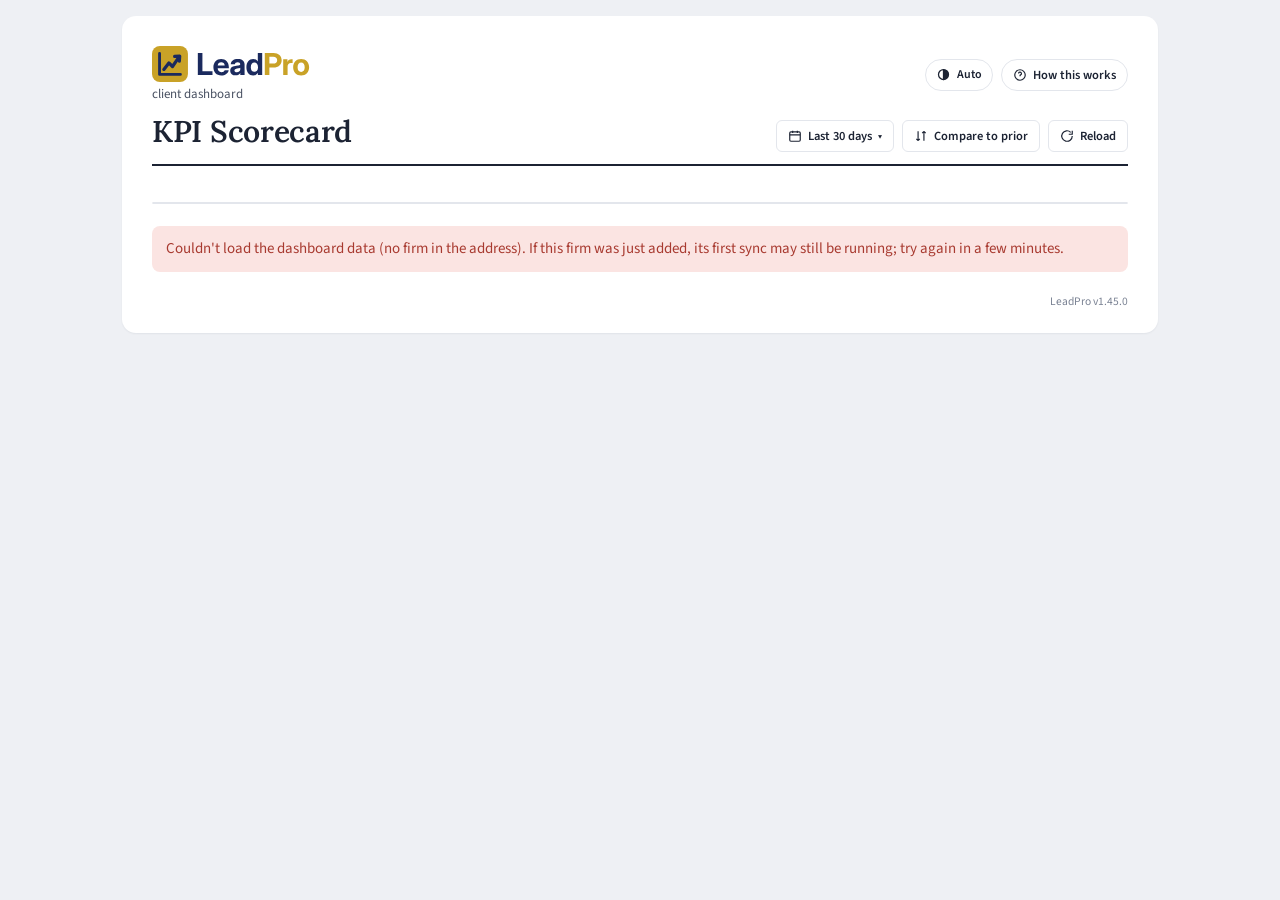
<file: firms/_template/index.html>
<!doctype html>
<html lang="en">
<head>
<meta charset="utf-8">
<meta name="viewport" content="width=device-width, initial-scale=1">
<meta name="robots" content="noindex, nofollow">
<title>KPI Scorecard</title>
</head>
<body>
<!-- Firm stub: loads the shared dashboard (app/dashboard.html) into this page. The dashboard
     reads this firm's slug from the URL path and loads ./config.json and ./data/kpis.json from here. -->
<p id="stubMsg" style="font:14px system-ui,sans-serif;color:#666;padding:24px">Loading…</p>
<script>
fetch('../../app/dashboard.html', { cache: 'no-store' })
  .then(r => { if (!r.ok) throw new Error('HTTP ' + r.status); return r.text(); })
  .then(html => { document.open(); document.write(html); document.close(); })
  .catch(e => { document.getElementById('stubMsg').textContent = 'Could not load the dashboard (' + e.message + '). Please refresh.'; });
</script>
</body>
</html>
</file>
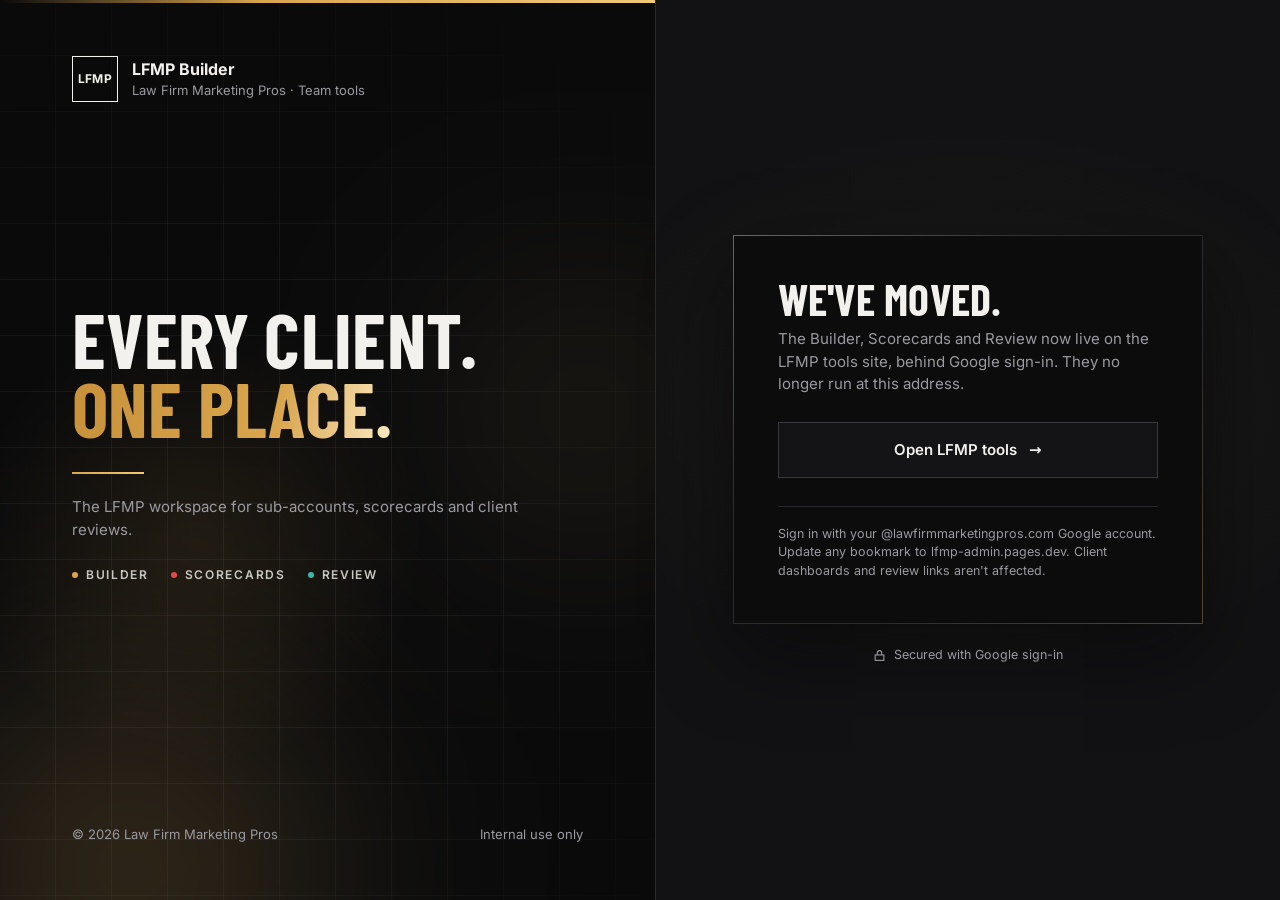
<file: admin/moved.html>
<!doctype html>
<html lang="en" data-theme="dark">
<head>
<meta charset="utf-8">
<meta name="viewport" content="width=device-width, initial-scale=1, viewport-fit=cover">
<meta name="robots" content="noindex, nofollow">
<meta name="referrer" content="no-referrer">
<meta name="color-scheme" content="dark">
<title>Moved · LFMP tools</title>
<!-- "Moved" page for the old public addresses of the team tools (dashboard.lawfirmmarketingpros.com /
     peejayedz.github.io: the Builder page, /leadpro-kpi/admin/, /automation-review/admin/). The tools now run only on
     https://lfmp-admin.pages.dev behind Google sign-in. Same screen as the sign-in page (Option C refined; CSS identical
     to admin-site/signin.html). Byte-identical copies: builder admin-site/moved.html (source),
     ghl-subaccount-builder-page/index.html, leadpro-kpi/admin/moved.html, automation-review/admin/moved.html.
     Needs lfmp-ui.css + fonts/ next to it. No external requests. -->
<link rel="icon" href="data:image/svg+xml,%3Csvg xmlns='http://www.w3.org/2000/svg' viewBox='0 0 32 32'%3E%3Crect width='32' height='32' fill='%230b0b0c'/%3E%3Crect x='3' y='3' width='26' height='26' fill='none' stroke='%23d9a64e' stroke-width='2'/%3E%3Cpath d='M16 10v12M10 16h12' stroke='%23d9a64e' stroke-width='3'/%3E%3C/svg%3E">
<link rel="preload" href="fonts/barlow-condensed-700.woff2" as="font" type="font/woff2" crossorigin>
<link rel="preload" href="fonts/inter-latin-var.woff2" as="font" type="font/woff2" crossorigin>
<link rel="stylesheet" href="lfmp-ui.css">
<style>
/* ===== LFMP sign-in screen, Option C refined (shared by signin.html + moved.html) ===== */
.sg{--sg-gold:var(--acc);--sg-gold2:#f0c878;--sg-side:#0a0a0b;--sg-card:#0c0c0d;--sg-btn:#141416;--sg-btn-line:#3a3a3e;--sg-tools:#c9c7c2;
  --sg-red:#e5484d;--sg-teal:#3fb6b0;--sg-green:var(--green);
  min-height:100vh;min-height:100dvh;display:grid;grid-template-columns:1.05fr 1fr;background:var(--bg);color:var(--ink);font:15px/1.5 var(--b)}
.sg *,.sg *::before,.sg *::after{box-sizing:border-box}
/* left panel */
.sg-lp{position:relative;overflow:hidden;padding:56px 72px;display:flex;flex-direction:column;border-right:1px solid var(--line);background:var(--sg-side);isolation:isolate;min-width:0}
.sg-band{position:absolute;top:0;left:0;right:0;height:3px;z-index:3;background:linear-gradient(90deg,transparent,var(--sg-gold) 20%,var(--sg-gold2) 50%,var(--sg-gold) 80%,transparent);background-size:200% 100%;animation:sg-sheen 24s linear infinite}
@keyframes sg-sheen{to{background-position:-200% 0}}
.sg-grid{position:absolute;inset:-1px;z-index:-2;background-image:linear-gradient(rgba(242,241,238,.055) 1px,transparent 1px),linear-gradient(90deg,rgba(242,241,238,.055) 1px,transparent 1px);background-size:56px 56px;
  -webkit-mask-image:radial-gradient(120% 90% at 30% 60%,#000 35%,transparent 80%);mask-image:radial-gradient(120% 90% at 30% 60%,#000 35%,transparent 80%)}
.sg-aur{position:absolute;z-index:-1;border-radius:50%;filter:blur(90px);opacity:.45;mix-blend-mode:screen;pointer-events:none}
.sg-a1{width:620px;height:620px;left:-180px;bottom:-280px;background:radial-gradient(circle,rgba(217,166,78,.55),transparent 65%);animation:sg-d1 18s ease-in-out infinite alternate}
.sg-a2{width:460px;height:460px;right:-160px;top:20%;background:radial-gradient(circle,rgba(240,200,120,.22),transparent 65%);animation:sg-d2 22s ease-in-out infinite alternate}
@keyframes sg-d1{to{transform:translate(160px,-120px) scale(1.15)}}
@keyframes sg-d2{to{transform:translate(-120px,140px) scale(.9)}}
.sg-spot{position:absolute;inset:0;z-index:-1;pointer-events:none;background:radial-gradient(380px circle at var(--mx,30%) var(--my,60%),rgba(217,166,78,.10),transparent 60%)}
.sg-top{display:flex;justify-content:space-between;align-items:center;gap:16px}
.sg-brand{display:flex;align-items:center;gap:14px;min-width:0}
.sg-mark{flex:none;width:46px;height:46px;border:1.5px solid var(--ink);display:flex;align-items:center;justify-content:center;font:700 12px/1 var(--b);letter-spacing:.04em;position:relative;overflow:hidden}
.sg-mark::after{content:"";position:absolute;inset:0;background:linear-gradient(120deg,transparent 30%,rgba(240,200,120,.45) 50%,transparent 70%);transform:translateX(-120%);animation:sg-mk 1.4s 1.2s ease-in-out 1 forwards}
@keyframes sg-mk{to{transform:translateX(120%)}}
.sg-brand b{display:block;font-size:16px;line-height:1.35;white-space:nowrap}
.sg-brand small{display:block;color:var(--mut);font-size:13px;line-height:1.4;white-space:nowrap}
.sg-greet{font:600 11.5px/1.3 var(--b);letter-spacing:.16em;text-transform:uppercase;color:var(--mut);white-space:nowrap}
.sg-greet i{display:inline-block;width:7px;height:7px;border-radius:50%;background:var(--sg-green);margin-right:8px;vertical-align:1px}
.sg-hero{margin-top:auto}
.sg-h{font-family:var(--d);font-weight:700;text-transform:uppercase;line-height:.9;letter-spacing:.005em;font-size:clamp(56px,6vw,120px);margin:0}
.sg-ln{display:block;overflow:hidden;white-space:nowrap;padding-bottom:.04em;margin-bottom:-.04em}
.sg-ln>span{display:inline-block;transform:translateY(105%);animation:sg-up .9s cubic-bezier(.2,.8,.2,1) forwards}
.sg-ln:nth-child(2)>span{animation-delay:.18s}
@keyframes sg-up{to{transform:none}}
.sg-gold{background:linear-gradient(100deg,#c8913a 0%,var(--sg-gold) 30%,#fff1cf 48%,var(--sg-gold) 62%,#b9842f 100%);background-size:220% 100%;-webkit-background-clip:text;background-clip:text;color:transparent;-webkit-text-fill-color:transparent;
  animation:sg-up .9s .18s cubic-bezier(.2,.8,.2,1) forwards,sg-shine 11s 1.6s ease-in-out infinite}
@keyframes sg-shine{0%{background-position:120% 0}30%,100%{background-position:-60% 0}}
.sg-rule{height:2px;width:72px;background:linear-gradient(90deg,var(--sg-gold),var(--sg-gold2));margin:30px 0 22px;transform:scaleX(0);transform-origin:left center;animation:sg-draw .8s .7s cubic-bezier(.2,.8,.2,1) forwards}
@keyframes sg-draw{to{transform:none}}
.sg-sub{color:var(--mut);font-size:clamp(15px,1.15vw,19px);max-width:480px;margin:0;opacity:0;transform:translateY(8px);animation:sg-fade .8s .9s forwards}
@keyframes sg-fade{to{opacity:1;transform:none}}
.sg-tools{display:flex;gap:22px;margin:26px 0 0;padding:0;list-style:none;opacity:0;animation:sg-fade .8s 1.1s forwards;font:600 12px/1.3 var(--b);letter-spacing:.14em;text-transform:uppercase;color:var(--sg-tools)}
.sg-tools li{display:flex;align-items:center;gap:8px}
.sg-tools i{width:6px;height:6px;border-radius:50%;flex:none}
.sg-tools .t-builder i{background:var(--sg-gold)} .sg-tools .t-kpi i{background:var(--sg-red)} .sg-tools .t-review i{background:var(--sg-teal)}
.sg-foot{margin-top:auto;padding-top:40px;color:var(--mut);font-size:13px;display:flex;justify-content:space-between;gap:6px 16px;opacity:0;animation:sg-fade .8s 1.3s forwards}
/* right panel */
.sg-rp{background:var(--panel);display:flex;align-items:center;justify-content:center;flex-direction:column;padding:40px;position:relative;min-width:0}
.sg-rp::before{content:"";position:absolute;inset:0;background:radial-gradient(600px 400px at 50% 45%,rgba(217,166,78,.06),transparent 70%);pointer-events:none}
.sg-card{position:relative;width:min(470px,100%);border:1px solid transparent;padding:42px 44px;
  background:linear-gradient(var(--sg-card),var(--sg-card)) padding-box,linear-gradient(140deg,rgba(217,166,78,.55),var(--line) 35%,var(--line) 65%,rgba(217,166,78,.35)) border-box;
  box-shadow:0 30px 80px rgba(0,0,0,.45);opacity:0;transform:translateY(14px);animation:sg-fade .9s .35s cubic-bezier(.2,.8,.2,1) forwards}
.sg-title{font-family:var(--d);font-weight:700;text-transform:uppercase;line-height:.95;letter-spacing:.005em;font-size:44px;margin:0}
.sg-lead{color:var(--mut);margin:8px 0 0}
.sg-go{margin-top:26px;display:flex;align-items:center;justify-content:center;gap:12px;border:1px solid var(--sg-btn-line);background:var(--sg-btn);padding:16px 18px;min-height:56px;font:600 15px/1.2 var(--b);color:var(--ink);
  text-decoration:none;cursor:pointer;width:100%;position:relative;overflow:hidden;white-space:nowrap;transition:transform .2s,border-color .2s,box-shadow .2s}
.sg-go:hover{transform:translateY(-2px);border-color:var(--sg-gold);box-shadow:0 10px 30px rgba(217,166,78,.18)}
.sg-go::after{content:"";position:absolute;inset:0;background:linear-gradient(110deg,transparent 35%,rgba(255,255,255,.08) 50%,transparent 65%);transform:translateX(-100%);transition:transform .7s;pointer-events:none}
.sg-go:hover::after{transform:translateX(100%)}
.sg-go:focus-visible{outline:2px solid var(--sg-gold);outline-offset:3px}
.sg-g{width:20px;height:20px;flex:none}
.sg-arr{display:none}
.sg-go.is-tools .sg-g{display:none} .sg-go.is-tools .sg-arr{display:inline}
.sg-err{color:#ef6a62;font-size:13px;margin:10px 0 0}
.sg-err:empty{display:none}
.sg-note{border-top:1px solid var(--line);margin:28px 0 0;padding-top:18px;font-size:12.5px;color:var(--mut)}
.sg-lock{display:inline-flex;align-items:center;gap:8px;margin:22px 0 0;color:var(--mut);font-size:12.5px;position:relative}
.sg-lock svg{flex:none}
/* responsive (same breakpoints as the reference) */
@media (max-width:1360px){.sg-greet{display:none}}
@media (max-width:1200px){.sg-lp{padding:48px 52px}}
/* the footer has a second copy at the bottom of the right panel, shown only below 880px (desktop unchanged) */
.sg-rp>.sg-foot{display:none}
@media (max-width:880px){
  /* phones/tablets: compact top panel, the card right after it (no empty band), footer at the very bottom */
  .sg{grid-template-columns:1fr;grid-template-rows:auto 1fr}
  .sg-lp{padding:22px 20px 24px;border-right:0;border-bottom:1px solid var(--line)}
  .sg-hero{margin-top:28px}
  .sg-h{font-size:min(56px,14vw)}
  .sg-rule{margin:18px 0 14px}
  .sg-tools{flex-wrap:wrap;gap:10px 18px;margin-top:14px}
  .sg-lp>.sg-foot{display:none}
  .sg-rp{padding:20px 16px 18px;justify-content:flex-start}
  .sg-card{padding:28px 24px}
  .sg-title{font-size:40px}
  .sg-go{margin-top:22px}
  .sg-lock{margin-top:16px}
  .sg-rp>.sg-foot{display:flex;flex-wrap:wrap;justify-content:center;margin-top:auto;padding-top:28px;width:min(470px,100%)}
}
@media (max-width:479px){.sg-sub{display:none}}
@media (max-width:380px){.sg-go{gap:10px;padding:14px 12px;font-size:14.5px}}
@media (min-width:2000px){.sg-lp{padding:72px 96px}.sg-card{width:520px}}
@media (prefers-reduced-motion:reduce){
  .sg *,.sg *::before,.sg *::after{animation:none!important;transition:none!important}
  .sg-ln>span,.sg-gold,.sg-rule{transform:none}
  .sg-sub,.sg-tools,.sg-foot,.sg-card{opacity:1;transform:none}
  .sg-spot,.sg-mark::after{display:none}
  .sg-go:hover{transform:none}
}
</style>
</head>
<body>
<div class="sg" data-page="moved">
  <section class="sg-lp" id="sgLp" aria-label="LFMP tools">
    <div class="sg-band" aria-hidden="true"></div><div class="sg-grid" aria-hidden="true"></div><div class="sg-aur sg-a1" aria-hidden="true"></div><div class="sg-aur sg-a2" aria-hidden="true"></div><div class="sg-spot" id="sgSpot" aria-hidden="true"></div>
    <div class="sg-top">
      <div class="sg-brand"><span class="sg-mark" aria-hidden="true">LFMP</span><div><b>LFMP Builder</b><small>Law Firm Marketing Pros · Team tools</small></div></div>
      <p class="sg-greet" id="sgGreet" style="margin:0"><i aria-hidden="true"></i><span>Welcome</span></p>
    </div>
    <div class="sg-hero">
      <h1 class="sg-h"><span class="sg-ln"><span>Every client.</span></span><span class="sg-ln"><span class="sg-gold">One place.</span></span></h1>
      <div class="sg-rule" aria-hidden="true"></div>
      <p class="sg-sub">The LFMP workspace for sub-accounts, scorecards and client reviews.</p>
      <ul class="sg-tools" aria-label="Tools on the new site"><li class="t-builder"><i aria-hidden="true"></i>Builder</li><li class="t-kpi"><i aria-hidden="true"></i>Scorecards</li><li class="t-review"><i aria-hidden="true"></i>Review</li></ul>
    </div>
    <footer class="sg-foot"><span>© 2026 Law Firm Marketing Pros</span><span>Internal use only</span></footer>
  </section>

  <main class="sg-rp">
    <div class="sg-card">
      <h2 class="sg-title" id="sgTitle">We've moved.</h2>
      <p class="sg-lead" id="sgLead">The Builder, Scorecards and Review now live on the LFMP tools site, behind Google sign-in. They no longer run at this address.</p>
      <a class="sg-go is-tools" id="sgGo" href="https://lfmp-admin.pages.dev"><span id="sgGoText">Open LFMP tools</span><span class="sg-arr" aria-hidden="true">→</span></a>
      <p class="sg-note">Sign in with your @lawfirmmarketingpros.com Google account. Update any bookmark to <span style="white-space:nowrap">lfmp-admin.pages.dev</span>. Client dashboards and review links aren't affected.</p>
    </div>
    <p class="sg-lock"><svg width="13" height="13" viewBox="0 0 24 24" fill="none" stroke="currentColor" stroke-width="2" aria-hidden="true"><rect x="4" y="11" width="16" height="10"/><path d="M8 11V7a4 4 0 0 1 8 0v4"/></svg>Secured with Google sign-in</p>
    <footer class="sg-foot"><span>© 2026 Law Firm Marketing Pros</span><span>Internal use only</span></footer>
  </main>
</div>
<script>
(function () {
  // Greeting from the viewer's local time ("Good evening · Tue, Nov 17"). Shown only at 1361 px and wider.
  try {
    var d = new Date(), h = d.getHours();
    document.querySelector('#sgGreet span').textContent = (h < 12 ? 'Good morning' : h < 18 ? 'Good afternoon' : 'Good evening') + ' · ' + d.toLocaleDateString('en-US', { weekday: 'short', month: 'short', day: 'numeric' });
  } catch (e) {}
  // Soft gold spotlight that follows the pointer on the left panel (mouse/trackpad only; off with reduced motion).
  try {
    var lp = document.getElementById('sgLp'), sp = document.getElementById('sgSpot'), raf = 0, mx = 0, my = 0;
    if (matchMedia('(pointer: fine)').matches && !matchMedia('(prefers-reduced-motion: reduce)').matches) {
      lp.addEventListener('pointermove', function (e) {
        var r = lp.getBoundingClientRect(); mx = e.clientX - r.left; my = e.clientY - r.top;
        if (!raf) raf = requestAnimationFrame(function () { raf = 0; sp.style.setProperty('--mx', mx + 'px'); sp.style.setProperty('--my', my + 'px'); });
      });
    }
  } catch (e) {}
})();

</script>
</body>
</html>
</file>
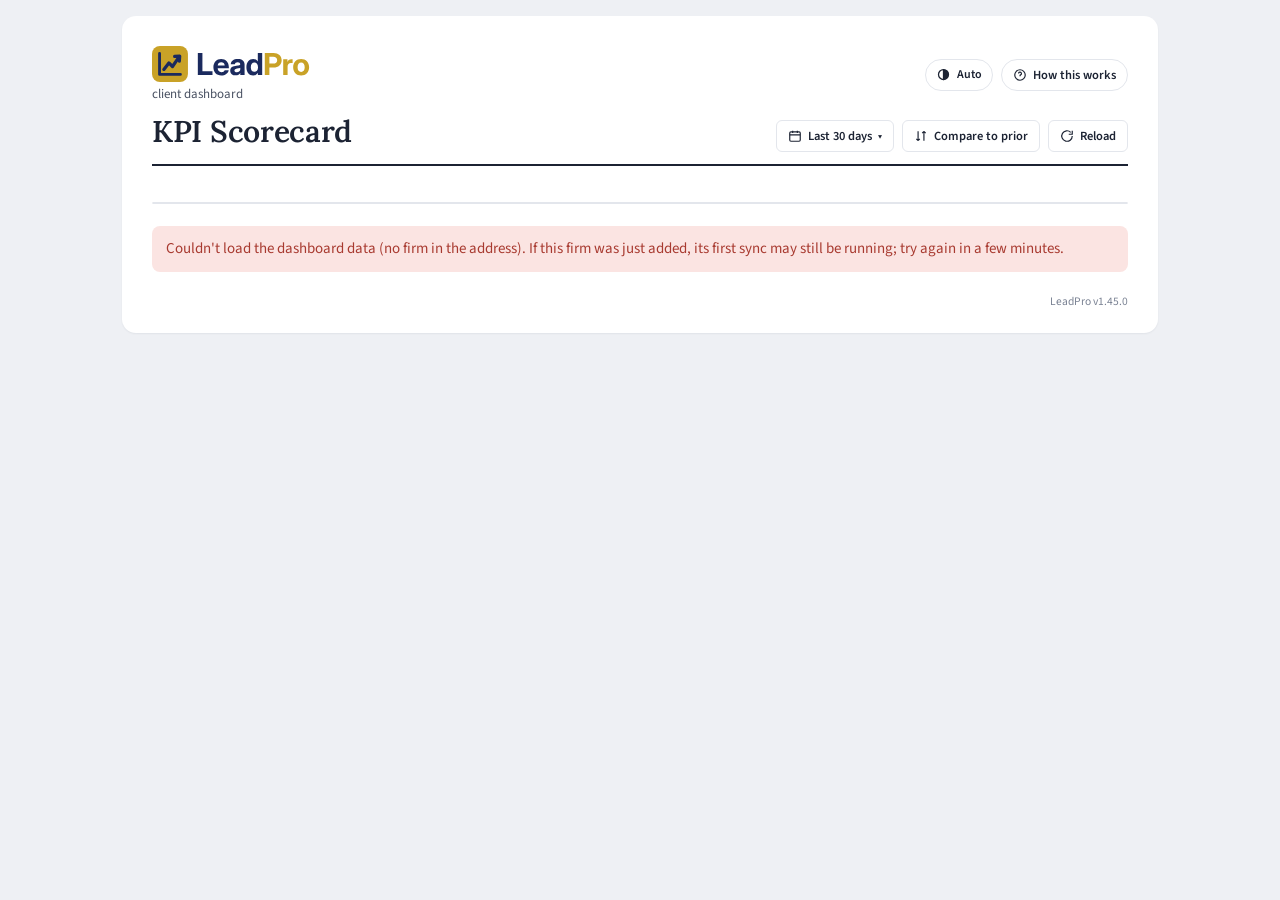
<file: app/dashboard.html>
<!doctype html>
<html lang="en">
<head>
<meta charset="utf-8">
<meta name="viewport" content="width=device-width, initial-scale=1, viewport-fit=cover">
<meta name="robots" content="noindex, nofollow">
<title>LeadPro KPI Scorecard</title>
<script>
// Runs before first paint: apply the saved theme (so the page and logo don't flash) and add the
// tab icons. Paths resolve from firms/<slug>/ and app/ alike (same rule as ROOT below).
(function () {
  try { var t = localStorage.getItem('lfmp-theme'); if (t === 'light' || t === 'dark') document.documentElement.setAttribute('data-theme', t); } catch (e) {}
  var b = location.pathname.replace(/(?:firms\/[^/]+|app)\/[^/]*$/, '') + 'brand/', v = '?v=1.8.0';
  window.LP_BRAND = function (f) { return b + f + v; };
  [['icon', 'favicon-32.png', 'image/png', '32x32'], ['icon', 'leadpro-icon.svg', 'image/svg+xml'], ['apple-touch-icon', 'apple-touch-icon-180.png', '', '180x180']].forEach(function (i) {
    var l = document.createElement('link'); l.rel = i[0]; l.href = b + i[1] + v; if (i[2]) l.type = i[2]; if (i[3]) l.sizes = i[3]; document.head.appendChild(l);
  });
})();
</script>
<link rel="preconnect" href="https://fonts.googleapis.com">
<link rel="preconnect" href="https://fonts.gstatic.com" crossorigin>
<link href="https://fonts.googleapis.com/css2?family=Lora:wght@500;600&family=Source+Sans+3:wght@400;600;700&display=swap" rel="stylesheet">
<style>
:root{
  --page:#eef0f4; --card:#fff; --raised:#fff; --ink:#1c2333; --ink-2:#4a5263; --ink-3:#7a8293;
  --rule:#e3e6ec; --rule-strong:#1c2333; --hover:#f3f5f8;
  --bar:#2f4a7a; --bar-soft:#a9b6cc; --track:#eef1f5; --link:#2b5aa8; --prev:#b5651d;
  --ok-bg:#e3f2e6; --ok-ink:#2b6b3a; --bad-bg:#fbe4e2; --bad-ink:#a83a30; --warn-bg:#fbf0d2; --warn-ink:#7a5a12; --warn-line:#ead391;
  --dot-good:#3c8a4f; --dot-bad:#c2483d; --dot-focus:#2f4a7a; --shadow:0 12px 40px rgba(20,30,50,.18);
  --serif:"Lora",Georgia,"Times New Roman",serif; --sans:"Source Sans 3","Segoe UI",system-ui,-apple-system,Arial,sans-serif;
  color-scheme:light; box-sizing:border-box;
  padding-top:env(safe-area-inset-top,0px); padding-bottom:env(safe-area-inset-bottom,0px);
}
@media (prefers-color-scheme:dark){:root:not([data-theme="light"]){
  --page:#0f131b; --card:#171c27; --raised:#1e2431; --ink:#e7eaf0; --ink-2:#b4bbc8; --ink-3:#8790a0;
  --rule:#2a3140; --rule-strong:#c9cfda; --hover:#222939;
  --bar:#7d9bd1; --bar-soft:#4c5c78; --track:#232a38; --link:#8fb3ef; --prev:#e19a5a;
  --ok-bg:#1f3a27; --ok-ink:#8fd3a0; --bad-bg:#45231f; --bad-ink:#f2a49b; --warn-bg:#3b3019; --warn-ink:#ecd08a; --warn-line:#5c4a22;
  --dot-good:#6cc483; --dot-bad:#ee8076; --dot-focus:#7d9bd1; --shadow:0 12px 40px rgba(0,0,0,.6); color-scheme:dark;}}
:root[data-theme="dark"]{
  --page:#0f131b; --card:#171c27; --raised:#1e2431; --ink:#e7eaf0; --ink-2:#b4bbc8; --ink-3:#8790a0;
  --rule:#2a3140; --rule-strong:#c9cfda; --hover:#222939;
  --bar:#7d9bd1; --bar-soft:#4c5c78; --track:#232a38; --link:#8fb3ef; --prev:#e19a5a;
  --ok-bg:#1f3a27; --ok-ink:#8fd3a0; --bad-bg:#45231f; --bad-ink:#f2a49b; --warn-bg:#3b3019; --warn-ink:#ecd08a; --warn-line:#5c4a22;
  --dot-good:#6cc483; --dot-bad:#ee8076; --dot-focus:#7d9bd1; --shadow:0 12px 40px rgba(0,0,0,.6); color-scheme:dark;}
*,*::before,*::after{box-sizing:inherit}
[hidden]{display:none !important}
html{scroll-padding-top:env(safe-area-inset-top,0px)}
body{margin:0;background:var(--page);color:var(--ink);font:15px/1.45 var(--sans);-webkit-font-smoothing:antialiased}
button,input,select{font:inherit;color:inherit}
a{color:var(--link);text-decoration:none} a:hover{text-decoration:underline}
.wrap{max-width:1060px;margin:16px auto;padding:0 12px}
.card{background:var(--card);border-radius:14px;padding:30px 30px 22px;box-shadow:0 1px 2px rgba(20,30,50,.06)}
.muted{color:var(--ink-3)}

/* header + controls */
.head{display:flex;justify-content:space-between;align-items:flex-end;gap:14px 20px;flex-wrap:wrap;padding-bottom:12px;border-bottom:2px solid var(--rule-strong)}
.head .titles{flex:1 1 380px;min-width:0}
.brandline{font-size:13px;color:var(--ink-2);margin:0 0 4px} .brandline b{color:var(--ink)}
.brandmark{display:flex;flex-direction:column;align-items:flex-start;gap:3px;flex:0 0 auto}
.brandmark .logo{display:block;height:36px;width:auto}
.brandmark .brandline{white-space:nowrap}
.brandmark .logo-dark,.brandmark.text .logo,.brandmark:not(.text) .brandname{display:none}
.brandmark .brandname{font-weight:700;color:var(--ink);font-size:13px}
:root[data-theme="dark"] .brandmark:not(.text) .logo-light{display:none} :root[data-theme="dark"] .brandmark:not(.text) .logo-dark{display:block}
@media (prefers-color-scheme:dark){:root:not([data-theme="light"]) .brandmark:not(.text) .logo-light{display:none} :root:not([data-theme="light"]) .brandmark:not(.text) .logo-dark{display:block}}
@media (max-width:520px){.brandmark .logo{height:30px}}
/* v1.33.0: a WPP firm (kpis.json "agency": "WPP") shows the Web Promotion Partners logo next to LeadPro: brand blue in light,
   white in dark (the same mask as the review pages). An LFMP firm has no "agency": none of this applies, the page is as before. */
.brandmark.ag{display:grid;grid-template-columns:auto auto;align-items:center;column-gap:12px;row-gap:3px}
.brandmark.ag .logo,.brandmark.ag .brandname{grid-column:1;grid-row:1}
.brandmark.ag .brandline{grid-column:1 / -1;grid-row:2}
.agencymark{display:none}
.brandmark.ag .agencymark{display:block;grid-column:2;grid-row:1;align-self:center;height:36px;padding-left:12px;border-left:1px solid var(--rule)}
.agencymark img{display:block;height:36px;width:auto}
/* v1.34.0 (queue 1b, option B): the REAL WPP logo, full colour; dark mode = the same logo with "WEB" white; no chip */
.agencymark .dk{display:none}
:root[data-theme="dark"] .agencymark .lt{display:none}:root[data-theme="dark"] .agencymark .dk{display:block}
@media (prefers-color-scheme:dark){:root:not([data-theme="light"]) .agencymark .lt{display:none}:root:not([data-theme="light"]) .agencymark .dk{display:block}}
@media (max-width:520px){.brandmark.ag .agencymark{height:30px}.agencymark img{height:30px}}
h1{font-family:var(--serif);font-weight:600;font-size:clamp(24px,3.4vw,30px);line-height:1.15;margin:0 0 4px;letter-spacing:-.01em}
.sub{font-size:13px;color:var(--ink-2);margin:0}
.practice{font-size:13.5px;font-weight:600;color:var(--ink-2);margin:0 0 4px}
.controls{display:flex;gap:8px;flex-wrap:wrap;align-items:center;position:relative;flex:0 1 auto;max-width:100%}
.btn{display:inline-flex;align-items:center;gap:6px;font-weight:600;font-size:12.5px;padding:6px 11px;border-radius:6px;border:1px solid var(--rule);background:var(--card);cursor:pointer;white-space:nowrap}
.btn:hover{background:var(--hover)} .btn[disabled]{opacity:.6;cursor:default}
.btn svg{width:14px;height:14px} .btn.on{border-color:var(--bar);box-shadow:inset 0 0 0 1px var(--bar)}
.btn.primary{background:var(--bar);border-color:var(--bar);color:#fff;justify-content:center}
.chip-sample{font-weight:600;font-size:12.5px;padding:6px 11px;border-radius:6px;background:var(--warn-bg);color:var(--warn-ink);border:1px solid var(--warn-line)}
:focus-visible{outline:2px solid var(--bar);outline-offset:2px}
.spin{animation:spin 1s linear infinite} @keyframes spin{to{transform:rotate(360deg)}}
.pop{position:absolute;top:calc(100% + 6px);right:0;z-index:20;background:var(--raised);border:1px solid var(--rule);border-radius:10px;box-shadow:var(--shadow);padding:12px;width:310px;max-width:calc(100vw - 32px);display:none}
.pop.open{display:block}
.presets{display:grid;grid-template-columns:1fr 1fr;gap:3px}
.presets button{text-align:left;background:none;border:0;padding:7px 8px;border-radius:6px;cursor:pointer;font-size:13px}
.presets button:hover:not([disabled]){background:var(--hover)} .presets button[aria-pressed="true"]{background:var(--bar);color:#fff} .presets button[disabled]{opacity:.5;cursor:default}
.custom{border-top:1px solid var(--rule);margin-top:10px;padding-top:10px;display:grid;grid-template-columns:1fr 1fr;gap:8px}
.custom label,.cmp-dates label{font-size:12px;color:var(--ink-2);display:grid;gap:3px}
.custom input,.cmp-dates input{background:var(--card);border:1px solid var(--rule);border-radius:6px;padding:6px;min-width:0}
.custom .btn,.custom .hint{grid-column:1/-1}
.hint{font-size:12px;color:var(--ink-3)}
.cmp-pop{width:340px}
.switch{display:flex;align-items:center;justify-content:space-between;gap:10px;font-size:13px;font-weight:600;margin-bottom:10px}
.switch input{width:34px;height:18px;accent-color:var(--bar)}
.cmp-presets{display:grid;gap:3px}
.cmp-presets button{text-align:left;background:none;border:1px solid transparent;padding:7px 9px;border-radius:6px;cursor:pointer;font-size:13px;display:flex;justify-content:space-between;gap:8px}
.cmp-presets button:hover:not([disabled]){background:var(--hover)} .cmp-presets button[aria-pressed="true"]{border-color:var(--bar);font-weight:600} .cmp-presets button[disabled]{opacity:.55;cursor:default}
.cmp-presets .lock{font-size:11px;color:var(--ink-3);font-weight:400}
.cmp-match{display:flex;gap:8px;align-items:flex-start;font-size:12px;color:var(--ink-2);margin:10px 0 0}
.cmp-dates{border-top:1px solid var(--rule);margin-top:10px;padding-top:10px;display:grid;grid-template-columns:1fr 1fr;gap:8px}
.cmp-dates .per{grid-column:1/-1;font-size:12px;font-weight:600;display:flex;align-items:center;gap:6px}
.cmp-dates .btn,.cmp-dates .hint{grid-column:1/-1}
.sw{display:inline-block;width:14px;border-top:2px solid var(--bar);vertical-align:middle} .sw.prev{border-top:2px dashed var(--prev)}
.cmp-line{font-size:12px;color:var(--ink-2);margin-top:4px;display:flex;flex-wrap:wrap;gap:4px 12px;align-items:center}
.cmp-line b{color:var(--ink)} .cmp-line .off{background:none;border:0;padding:0;color:var(--link);cursor:pointer;font-size:12px}
.status-line{font-size:12.5px;color:var(--ink-2);min-height:18px;margin:8px 0 0}
.notice{display:flex;gap:12px;align-items:flex-start;background:var(--warn-bg);border:1px solid var(--warn-line);color:var(--warn-ink);border-radius:8px;padding:12px 14px;margin:14px 0 0;font-size:13.5px;line-height:1.45}
.notice svg{width:18px;height:18px;flex:0 0 auto;margin-top:2px}
.notice b{display:block;margin-bottom:2px}
.notice.draft{background:var(--track);border-color:var(--rule);color:var(--ink)}
.care-pipes{margin:0;padding:0;list-style:none;display:flex;flex-wrap:wrap;gap:6px}
.care-pipes+.cov{margin-top:12px}
/* v1.28.0: the Medical/Other sections stack on phones (.stages.three alone outranks the phone rule) */
@media (max-width:860px){.stages.three.care{grid-template-columns:1fr 1fr}}
@media (max-width:520px){.stages.three.care{grid-template-columns:1fr}}
.care-pipes li{font-size:12.5px;padding:4px 10px;border-radius:6px;background:var(--track);color:var(--ink-2)}
.mghl{white-space:nowrap}
.stage h2[data-tip],.funnel h2[data-tip]{cursor:help}
.label[data-tip]{cursor:help;text-decoration:underline dotted var(--ink-3);text-underline-offset:3px}
.label[data-tip]:hover{color:var(--ink)}
.tip{max-width:320px;line-height:1.45}

/* executive summary */
.summary{display:grid;grid-template-columns:repeat(3,1fr);border:1px solid var(--rule);border-radius:6px;margin:10px 0 22px}
.summary section{padding:14px 18px} .summary section+section{border-left:1px solid var(--rule)}
.summary h2{font-size:14px;font-weight:700;margin:0 0 6px;display:flex;align-items:center;gap:8px}
.summary h2::before{content:"";width:7px;height:7px;border-radius:50%;background:var(--c)}
.summary ul{margin:0;padding-left:16px;font-size:13px} .summary li{margin:3px 0}
.summary .none{font-size:13px;color:var(--ink-3)}
.lnk{color:inherit;cursor:pointer;text-align:left;font:inherit;text-decoration:underline;text-decoration-color:var(--rule);text-underline-offset:3px}
.lnk:hover{color:var(--link);text-decoration-color:currentColor}

/* hero + funnel */
.hero{display:grid;grid-template-columns:220px 1fr;gap:26px;padding-bottom:22px;border-bottom:1px solid var(--rule)}
.hero .left{padding-right:24px;border-right:1px solid var(--rule)}
.label{font-size:13px;color:var(--ink-2);margin:0}
.big{font-family:var(--serif);font-weight:600;font-size:clamp(48px,7vw,62px);line-height:1.05;letter-spacing:-.02em;margin:8px 0 6px}
.strong{font-weight:700;font-size:14px;margin:0 0 6px}
.cpc{font-size:13px;color:var(--ink-2);margin:14px 0 0} .cpc b{color:var(--ink)}
.funnel h2,.bottom h2{font-size:14px;font-weight:700;margin:0 0 10px}
.frow{display:grid;grid-template-columns:120px 1fr 34px 150px;align-items:center;gap:0 12px;font-size:13px;min-height:22.5px;width:100%;background:none;border:0;padding:0;text-align:left;border-radius:4px}
button.frow{cursor:pointer} button.frow:hover .fill{filter:brightness(1.15)}
.track{height:13px;background:var(--track);border-radius:2px;overflow:hidden}
.fill{height:100%;background:var(--bar);border-radius:2px;transform-origin:left;animation:grow .7s cubic-bezier(.2,.7,.2,1) both}
.fill.soft{background:var(--bar-soft)}
@keyframes grow{from{transform:scaleX(0)}to{transform:scaleX(1)}}
.num{font-family:var(--serif);font-weight:600;font-size:15px;text-align:right}
.pct{color:var(--ink-3);font-size:12px;white-space:nowrap} .pct .pv{color:var(--prev)}

/* stage columns */
.stages{display:grid;grid-template-columns:repeat(4,1fr);border-bottom:1px solid var(--rule)}
.stages.three{grid-template-columns:repeat(3,1fr)}
.stage{padding:20px 18px 18px} .stage:first-child{padding-left:0} .stage:last-child{padding-right:0}
.stage+.stage{border-left:1px solid var(--rule)}
.stage h2{font-size:14px;font-weight:700;margin:0 0 12px} .stage h2 span{font-weight:400;color:var(--ink-2);margin-right:6px}
.metric{display:block;width:100%;text-align:left;background:none;border:0;border-bottom:1px solid var(--rule);padding:0 0 10px;margin:0 0 10px;border-radius:0}
.metric:last-child{border-bottom:0;margin-bottom:0}
button.metric{cursor:pointer} button.metric:hover .mv b{color:var(--link)}
.mv{display:flex;align-items:baseline;gap:8px;margin:2px 0 4px;flex-wrap:wrap}
.mv b{font-family:var(--serif);font-weight:600;font-size:26px;line-height:1.1;font-variant-numeric:tabular-nums}
.mv small{font-size:12px;color:var(--ink-2)}
.metric-in{display:block;width:100%;text-align:left;background:none;border:0;padding:0;margin:0;font:inherit;color:inherit}
button.metric-in{cursor:pointer} button.metric-in:hover .mv b{color:var(--link)}
.leadsub{display:block;font-size:12px;color:var(--ink-2);margin:0 0 2px;cursor:help;width:fit-content;text-decoration:underline dotted var(--ink-3);text-underline-offset:3px}
.nip{margin:6px 0 0;font-size:12px;color:var(--ink-2);display:flex;flex-wrap:wrap;gap:4px 8px;align-items:baseline}
.nip.warn .niptext{color:var(--warn-ink);font-weight:600}
.niptext{cursor:help;text-decoration:underline dotted var(--ink-3);text-underline-offset:3px}
.ftip{cursor:help}
.badge{display:inline-block;font-size:11.5px;font-weight:600;padding:1px 6px;border-radius:3px;margin-right:6px}
.badge.ok{background:var(--ok-bg);color:var(--ok-ink)} .badge.bad{background:var(--bad-bg);color:var(--bad-ink)} .badge.few{background:var(--track);color:var(--ink-3)}
.cmpv{display:block;font-size:12px;color:var(--ink-2);margin-top:4px}
.chg{font-weight:600} .chg.good{color:var(--ok-ink)} .chg.bad{color:var(--bad-ink)} .chg.flat,.chg.neutral,.chg.none{color:var(--ink-3)}
.mini{display:grid;grid-template-columns:1fr 36px 22px;gap:10px;align-items:center;font-size:12.5px;margin:7px 0;width:100%;background:none;border:0;padding:0;text-align:left}
button.mini{cursor:pointer} button.mini:hover span:first-child{color:var(--link)}
.mini .track{height:12px} .mini .n{text-align:right;font-weight:600}

/* bottom */
.bottom{display:grid;grid-template-columns:1.15fr .85fr;gap:36px;padding-top:20px}
.bottom>section{min-width:0} .srcwrap{overflow-x:auto}
.src{width:100%;border-collapse:collapse;font-size:13px;min-width:420px}
.src th{white-space:nowrap;font-weight:600;color:var(--ink-2);text-align:left;padding:4px 6px 6px;border-bottom:1px solid var(--rule)}
.src td{padding:7px 6px;border-bottom:1px solid var(--rule)}
.src .r{text-align:right} .src td.barcell{width:78px;padding-right:12px}
.sbar{height:5px;background:var(--bar-soft);border-radius:2px}
.src tr.sep td{border-top:2px solid var(--rule);padding-top:11px}
.src tfoot td{border-bottom:0;color:var(--ink-3);font-size:12px;padding-top:10px}
.disc{font-size:11.5px;color:var(--ink-3);line-height:1.5;margin:10px 0 0;max-width:62ch}
.cov{font-size:12px;color:var(--ink-2);margin:0 0 10px}
.disc-link{color:var(--link);font-weight:600;text-decoration:underline;text-underline-offset:3px;white-space:nowrap}
.disc-link:hover{text-decoration-thickness:2px}
.src tr[data-drill]{cursor:pointer} .src tr[data-drill]:hover td{background:var(--hover)}
.howto ul{margin:0;padding-left:16px;font-size:13px} .howto li{margin:3px 0}
.foot{display:flex;justify-content:space-between;gap:12px;flex-wrap:wrap;font-size:11.5px;color:var(--ink-3);margin-top:22px}
.err{background:var(--bad-bg);color:var(--bad-ink);padding:12px 14px;border-radius:8px;margin-top:16px}
.tip{position:fixed;pointer-events:none;background:var(--ink);color:var(--card);font-size:12px;padding:6px 9px;border-radius:6px;opacity:0;transition:opacity .1s;z-index:40;max-width:280px}

/* drill-down modal */
.scrim{position:fixed;inset:0;background:rgba(10,15,25,.5);z-index:30;display:none;align-items:flex-start;justify-content:center;padding:4vh 12px;overflow:auto}
.scrim.open{display:flex}
.modal{background:var(--raised);border-radius:12px;box-shadow:var(--shadow);width:min(1180px,100%);padding:18px 18px 14px}
.modal.small{width:min(420px,100%)}
.mhead{display:flex;justify-content:space-between;gap:12px;align-items:start}
.mhead h3{margin:0;font-family:var(--serif);font-weight:600;font-size:19px}
.mhead .def{color:var(--ink-2);font-size:13px;margin-top:4px;max-width:760px}
.close{background:none;border:0;font-size:22px;line-height:1;cursor:pointer;color:var(--ink-2);padding:2px 6px;border-radius:6px} .close:hover{background:var(--hover)}
.msum{display:flex;flex-wrap:wrap;gap:8px 16px;margin:12px 0;font-size:13px}
.toolbar{display:flex;flex-wrap:wrap;gap:8px;align-items:center;margin-bottom:10px}
.toolbar input[type=search],.toolbar select{background:var(--card);border:1px solid var(--rule);border-radius:6px;padding:7px 10px;font-size:13px}
.toolbar input[type=search]{min-width:220px;flex:1 1 220px}
.tablewrap{overflow-x:auto;border:1px solid var(--rule);border-radius:8px}
.dt{border-collapse:collapse;width:100%;font-size:13px}
.dt th,.dt td{padding:9px 12px;text-align:left;border-bottom:1px solid var(--rule);white-space:nowrap}
.dt th{position:sticky;top:0;background:var(--card);font-size:12px;color:var(--ink-2);font-weight:600;cursor:pointer;user-select:none}
.dt th .arr{opacity:.3;margin-left:4px;font-size:10px} .dt th[aria-sort] .arr{opacity:1}
.dt td.n,.dt th.n{text-align:right;font-variant-numeric:tabular-nums}
.dt tr:hover td{background:var(--hover)} .dt tbody tr:last-child td{border-bottom:0}
.empty{padding:28px;text-align:center;color:var(--ink-3)}
.pager{display:flex;justify-content:space-between;align-items:center;margin-top:10px;font-size:12px;color:var(--ink-2);gap:8px;flex-wrap:wrap}
.chip{display:inline-flex;padding:1px 7px;border-radius:3px;font-weight:600;font-size:11.5px;white-space:nowrap}
.chip.good{background:var(--ok-bg);color:var(--ok-ink)} .chip.bad{background:var(--bad-bg);color:var(--bad-ink)} .chip.warn{background:var(--warn-bg);color:var(--warn-ink)} .chip.none{background:var(--track);color:var(--ink-2);font-weight:500}
.pwfield{display:grid;gap:6px;margin:14px 0 8px}
.pwfield input{background:var(--card);border:1px solid var(--rule);border-radius:6px;padding:9px 40px 9px 10px;width:100%}
.pwwrap{position:relative;display:block}
.pweye{position:absolute;right:4px;top:50%;transform:translateY(-50%);background:none;border:0;padding:6px;border-radius:6px;cursor:pointer;color:var(--ink-3);line-height:0}
.pweye:hover{color:var(--ink);background:var(--hover)}
.pweye svg{width:18px;height:18px}

/* how this works */
.topline{display:flex;justify-content:space-between;align-items:center;flex-wrap:wrap;gap:10px 12px;margin-bottom:10px}
.topline .brandline{margin:0}
.howbtn{border-radius:999px}
.themebtn{border-radius:999px;padding:6px 10px}
.themebtn svg{width:15px;height:15px}
.themebtn .tlabel{font-size:12px}
.modal.how{width:min(760px,100%)}
.how .hbody{margin-top:14px;display:grid;gap:18px;font-size:14px;line-height:1.55}
.how h4{font-family:var(--serif);font-weight:600;font-size:16px;margin:0 0 6px}
.whatsnew .wn-v{margin:10px 0 2px;font-size:13.5px} .whatsnew .wn-v:first-of-type{margin-top:0} .whatsnew ul{margin:0 0 4px}
.how p{margin:0 0 6px;max-width:68ch} .how ul{margin:0;padding-left:18px} .how li{margin:3px 0}
.how table{border-collapse:collapse;width:100%;font-size:13px}
.how th,.how td{text-align:left;padding:7px 10px;border-bottom:1px solid var(--rule);vertical-align:top}
.how th{color:var(--ink-2);font-weight:600;font-size:12px}
.how code{font-size:12px;background:var(--track);padding:1px 5px;border-radius:3px}
@media (max-width:860px){
  .summary{grid-template-columns:1fr} .summary section+section{border-left:0;border-top:1px solid var(--rule)}
  .hero{grid-template-columns:1fr} .hero .left{border-right:0;padding-right:0;border-bottom:1px solid var(--rule);padding-bottom:18px}
  .stages{grid-template-columns:1fr 1fr}
  .stage:nth-child(3){border-left:0;padding-left:0} .stage:nth-child(2){padding-right:0}
  .stage:nth-child(n+3){border-top:1px solid var(--rule)}
  .bottom{grid-template-columns:1fr}
}
@media (max-width:520px){
  .card{padding:20px 16px 16px}
  .frow{grid-template-columns:96px 1fr 28px} .frow .pct{display:none}
  .stages{grid-template-columns:1fr}
  .stage,.stage:first-child,.stage:last-child,.stage:nth-child(3){padding-left:0;padding-right:0}
  .stage+.stage{border-left:0;border-top:1px solid var(--rule)}
  .pop{right:auto;left:0}
  .controls{flex:1 1 100%}
  #rangeLabel{max-width:190px;overflow:hidden;text-overflow:ellipsis}
}
@media (prefers-reduced-motion:reduce){.fill{animation:none}.spin{animation:none}}
</style>
</head>
<body>
<main class="wrap"><div class="card">
  <div class="topline"><div class="brandmark" id="brandMark">
      <img class="logo logo-light" data-brand="leadpro-logo-for-light-backgrounds.svg" alt="LeadPro" width="158" height="36">
      <img class="logo logo-dark" data-brand="leadpro-logo-for-dark-backgrounds.svg" alt="LeadPro" width="158" height="36">
      <b class="brandname" id="brand">LeadPro</b>
      <p class="brandline">client dashboard</p>
      <span class="agencymark" id="agencyMark"><img class="lt" alt="Web Promotion Partners"><img class="dk" alt="Web Promotion Partners"></span></div>
    <script>document.querySelectorAll('#brandMark img[data-brand]').forEach(function (i) { i.src = LP_BRAND(i.dataset.brand); });</script>
    <span style="display:flex;gap:8px;align-items:center">
    <button class="btn themebtn" id="themeBtn" title="Switch between automatic, light and dark"></button>
    <button class="btn howbtn" id="howBtn" aria-haspopup="dialog">
        <svg viewBox="0 0 24 24" fill="none" stroke="currentColor" stroke-width="2"><circle cx="12" cy="12" r="9"/><path d="M9.5 9.5a2.5 2.5 0 1 1 3.5 2.3c-.6.3-1 .9-1 1.6V14"/><path d="M12 17.5h.01"/></svg>
        How this works
      </button></span></div>
  <header class="head">
    <div class="titles">
      <h1 id="pageTitle">KPI Scorecard</h1>
      <p class="practice" id="practiceArea" hidden></p>
      <p class="sub" id="updated">Loading…</p>
      <div class="cmp-line" id="cmpLine" hidden></div>
    </div>
    <div class="controls">
      <span class="chip-sample" id="sampleChip" hidden>Sample data</span>
      <span class="chip-sample" id="draftChip" hidden>Draft</span>
      <button class="btn" id="rangeBtn" aria-haspopup="dialog" aria-expanded="false">
        <svg viewBox="0 0 24 24" fill="none" stroke="currentColor" stroke-width="2"><rect x="3" y="5" width="18" height="16" rx="2"/><path d="M3 10h18M8 3v4M16 3v4"/></svg>
        <span id="rangeLabel">Last 30 days</span><span aria-hidden="true">▾</span>
      </button>
      <button class="btn" id="cmpBtn" aria-haspopup="dialog" aria-expanded="false">
        <svg viewBox="0 0 24 24" fill="none" stroke="currentColor" stroke-width="2"><path d="M7 4v16M7 20l-3-3M7 20l3-3M17 20V4M17 4l-3 3M17 4l3 3"/></svg>
        <span id="cmpBtnLabel">Compare to prior</span>
      </button>
      <button class="btn" id="refreshBtn" data-tip="Shows the latest data. The dashboard updates from GHL every 30 minutes." aria-description="Shows the latest data. The dashboard updates from GHL every 30 minutes.">
        <svg id="refreshIcon" viewBox="0 0 24 24" fill="none" stroke="currentColor" stroke-width="2"><path d="M21 12a9 9 0 1 1-2.64-6.36"/><path d="M21 3v6h-6"/></svg>
        Reload
      </button>
      <button class="btn" id="lockBtn" hidden></button>
      <div class="pop" id="rangePop" role="dialog" aria-label="Choose dates">
        <div class="presets" id="presets"></div>
        <div class="custom">
          <label>From <input type="date" id="fromDate"></label>
          <label>To <input type="date" id="toDate"></label>
          <button class="btn primary" id="applyCustom">Apply dates</button>
          <div class="hint" id="customHint"></div>
        </div>
      </div>
      <div class="pop cmp-pop" id="cmpPop" role="dialog" aria-label="Compare periods">
        <label class="switch">Compare periods <input type="checkbox" id="cmpOn"></label>
        <div class="cmp-presets" id="cmpPresets"></div>
        <label class="cmp-match"><input type="checkbox" id="cmpMatch"> <span>Compare to the same point in the previous period (fair while a day, week, month or quarter is still in progress)</span></label>
        <div class="cmp-dates">
          <div class="per"><span class="sw"></span> Period A (current)</div>
          <label>From <input type="date" id="cmpAFrom"></label>
          <label>To <input type="date" id="cmpATo"></label>
          <div class="per"><span class="sw prev"></span> Period B (compare to)</div>
          <label>From <input type="date" id="cmpBFrom"></label>
          <label>To <input type="date" id="cmpBTo"></label>
          <button class="btn primary" id="cmpApply">Compare these dates</button>
          <div class="hint" id="cmpHint"></div>
        </div>
      </div>
    </div>
  </header>
  <div id="draftNote" hidden></div>
  <div id="notice" hidden></div>
  <div id="dataNote" hidden></div>
  <div class="status-line" id="statusLine" aria-live="polite"></div>
  <div class="summary" id="exec"></div>
  <div id="app"></div>
  <footer class="foot"><span id="notes"></span><span><span id="brandFoot">LeadPro</span> <span id="appVersion" class="muted" title="Dashboard version"></span></span></footer>
</div></main>

<div class="scrim" id="scrim"><div class="modal" id="modal" role="dialog" aria-modal="true" aria-labelledby="mTitle"></div></div>
<div class="tip" id="tip" role="tooltip"></div>

<script type="module">
// ---------- which firm ----------
// Served at <root>/firms/<slug>/ (via that folder's stub index.html), or directly as
// <root>/app/dashboard.html?firm=<slug> for testing. Data always comes from <root>/firms/<slug>/.
const PATH_FIRM = /\/firms\/([a-z0-9]+(?:-[a-z0-9]+)*)\/(?:index\.html)?$/.exec(location.pathname);
const SLUG = PATH_FIRM ? PATH_FIRM[1] : (new URLSearchParams(location.search).get('firm') || '').toLowerCase();
const ROOT = location.pathname.replace(/(?:firms\/[^/]+|app)\/[^/]*$/, '');
const FIRM = PATH_FIRM ? './' : `${ROOT}firms/${SLUG}/`;
const { buildLists, summarize, hiddenSet, sentBaseKey, periodRange, customRange, compareRange, hasFullPrev, tzOffsetMin, decryptJSON } = await import(`${ROOT}scripts/kpi-core.mjs`);
const { mergeConfig, practiceSlug } = await import(`${ROOT}scripts/config-merge.mjs`);
const { parseChangelog, latestVersion, onlyTag, inlineMd } = await import(`${ROOT}scripts/changelog.mjs`);
const { pipelineWording } = await import(`${ROOT}scripts/wording.mjs`);
const CC = await import(`${ROOT}scripts/care-core.mjs`);   // v1.28.0: Medical & dental / Other firms
const W = () => pipelineWording(cfg?.pipelines);   // "From your Lead Stages pipeline" etc.
let changelog = [];   // from CHANGELOG.md; the dashboard shows only [client] entries
const PASS_KEY = `lfmp-pass-${SLUG}`;   // one saved passphrase per firm (all firms share this origin)

// ---------- state ----------
const store = {
  get(k) { try { return localStorage.getItem(k); } catch { return null; } },
  set(k, v) { try { v === null ? localStorage.removeItem(k) : localStorage.setItem(k, v); } catch {} },
};
let pub = null, cfg = null, records = null;
let sel = (() => { try { return JSON.parse(store.get('lfmp-range') || '{"key":"last30"}'); } catch { return { key: 'last30' }; } })();
let lists = null, cur = null, prev = null, range = null, crange = null;
let cmp = (() => { try { return { on: false, match: true, b: null, ...JSON.parse(store.get('lfmp-compare') || '{}') }; } catch { return { on: false, match: true, b: null }; } })();

const PRESETS = [['today','Today'],['yesterday','Yesterday'],['thisWeek','This week'],['lastWeek','Last week'],['last7','Last 7 days'],['last30','Last 30 days'],['last90','Last 90 days'],['thisMonth','This month'],['lastMonth','Last month'],['thisQuarter','This quarter'],['lastQuarter','Last quarter']];
const CMP_PRESETS = [['today','Today vs Yesterday'],['thisWeek','This week vs Last week'],['thisMonth','This month vs Last month'],['thisQuarter','This quarter vs Last quarter'],['custom','Custom dates vs previous period']];
const $ = id => document.getElementById(id);
const esc = s => String(s ?? '').replace(/[&<>"']/g, c => ({ '&':'&amp;','<':'&lt;','>':'&gt;','"':'&quot;',"'":'&#39;' }[c]));
const TZ = () => cfg?.timezone || 'America/New_York';
const MIN = () => cfg?.minSample ?? 5;
const fmt = {
  n: v => v === null || v === undefined ? '—' : Math.round(v).toLocaleString(),
  pct: v => v === null || v === undefined ? '—' : `${Math.round(v)}%`,
  pct1: v => v === null || v === undefined ? '—' : `${(Math.round(v * 10) / 10).toFixed(1)}%`,
  usd: v => v === null || v === undefined ? '—' : '$' + Math.round(v).toLocaleString(),
  min: v => v === null || v === undefined ? '—' : `${v} min`,
  dt: v => v ? new Date(v).toLocaleString('en-US', { timeZone: TZ(), month: 'short', day: 'numeric', hour: 'numeric', minute: '2-digit' }) : '—',
  date: v => v ? new Date(v).toLocaleDateString('en-US', { timeZone: TZ(), month: 'short', day: 'numeric', year: 'numeric' }) : '—',
};
const userName = id => (id && records?.users?.[id]) || (id ? 'Unknown user' : 'Unassigned');
const ghlContact = cid => cid && records ? `${records.ghlBase}/v2/location/${records.locationId}/contacts/detail/${cid}` : null;
const cap = s => s ? String(s).charAt(0).toUpperCase() + String(s).slice(1) : '—';
const canDrill = () => !!(records || pub?.detailsAvailable);

// ---------- data ----------
async function getJSON(path) {
  if (!/^[a-z0-9]+(?:-[a-z0-9]+)*$/.test(SLUG)) throw new Error('no firm in the address');
  const r = await fetch(`${FIRM}${path}?t=${Date.now()}`, { cache: 'no-store' });
  if (!r.ok) throw new Error(`${path}: HTTP ${r.status}`);
  return r.json();
}
// Shared files at the repo root (firms/_defaults.json etc.). Missing files come back as null.
async function rootJSON(path) {
  try { const r = await fetch(`${ROOT}${path}?t=${Date.now()}`, { cache: 'no-store' }); return r.ok ? r.json() : null; } catch { return null; }
}
async function loadChangelog() {
  try { const r = await fetch(`${ROOT}CHANGELOG.md?t=${Date.now()}`, { cache: 'no-store' }); if (r.ok) changelog = parseChangelog(await r.text()); } catch {}
  const v = latestVersion(changelog), el = document.getElementById('appVersion');
  if (el) el.textContent = v ? `v${v}` : '';
}
// Effective config: firms/_defaults.json → firms/_defaults/<practice-area>.json → this firm's config.json
async function loadConfig() {
  const [firm, defaults, available] = await Promise.all([getJSON('config.json'), rootJSON('firms/_defaults.json'), rootJSON('firms/_defaults/index.json')]);
  const area = practiceSlug(firm.practiceArea);
  const practice = area && (available || []).includes(area) ? await rootJSON(`firms/_defaults/${area}.json`) : null;
  return mergeConfig(defaults, practice, firm);
}
async function loadPublic() { [pub, cfg] = await Promise.all([getJSON('data/kpis.json'), loadConfig()]); }
async function unlock(pass, remember) {
  const env = await getJSON('data/details.enc.json');
  records = await decryptJSON(env, pass);
  if (remember) store.set(PASS_KEY, pass);
}
function lock() { records = null; store.set(PASS_KEY, null); compute(); render(); }

function compute() {
  const now = Date.parse((records || pub).generatedAt);
  const off = tzOffsetMin(TZ(), now);
  if (sel.key === 'custom' && !records) sel = { key: 'last30' };
  if (!records && !pub.periods[sel.key]) sel = { key: 'last30' };
  range = sel.key === 'custom' ? customRange(sel.from, sel.to, now, off, TZ()) : periodRange(sel.key, now, off, TZ());
  const mode = !cmp.on ? 'prev' : cmp.b && records ? 'custom' : cmp.match ? 'prev' : 'full';
  crange = compareRange(range, mode, now, off, cmp.b, TZ());
  if (records && CC.isCare(cfg)) {
    // People are counted once (furthest stage wins); the same function the sync used for the public numbers.
    const R = { ...records, people: CC.buildPeople(records.opps, cfg) }, o = { tracked: !!pub.noShowTracked };
    lists = CC.buildCareLists(R, cfg, range.from, range.to);
    cur = CC.summarizeCare(lists, o);
    prev = CC.summarizeCare(CC.buildCareLists(R, cfg, crange.from, crange.to), o);
  } else if (records) {
    lists = buildLists(records, cfg, range.from, range.to);
    cur = summarize(lists, cfg);
    prev = summarize(buildLists(records, cfg, crange.from, crange.to), cfg);
  } else {
    lists = null;
    cur = pub.periods[sel.key].current;
    if (crange.mode === 'full' && pub.periods[crange.periodKey]) prev = pub.periods[crange.periodKey].current;
    else { prev = pub.periods[sel.key].previous || null; crange = { mode: 'prev', from: range.prevFrom, to: range.prevTo }; }
  }
  store.set('lfmp-range', JSON.stringify(sel));
  store.set('lfmp-compare', JSON.stringify(cmp));
}

// ---------- drill-down definitions ----------
const col = {
  name: { label: 'Name', key: 'name', type: 'name' },
  company: { label: 'Firm', key: 'company' },
  email: { label: 'Email', key: 'email', type: 'email' },
  phone: { label: 'Phone', key: 'phone', type: 'phone' },
  source: { label: 'Lead source', key: 'source', filter: 'source' },
  created: { label: 'Lead created', key: 'createdAt', type: 'dt' },
  assigned: { label: 'Assigned to', key: 'assignedTo', type: 'user', filter: 'user' },
  stage: { label: 'Pipeline stage', key: 'stage', filter: 'stage' },
  step: { label: 'Furthest step', key: 'step', type: 'badge', filter: 'step' },
  consult: { label: 'Consult', key: 'nextConsult', type: 'dt' },
};
const leadCols = [col.name, col.company, col.email, col.phone, col.source, col.created, col.stage, col.step, col.assigned];
const DRILLS = {
  newLeads: { title: 'New leads', list: L => L.newLeads, get def() { return W().hover; }, cols: [...leadCols, { label: 'Contact status', key: 'contactStatus', type: 'badge', filter: 'contactStatus' }] },
  contacted: { title: 'Contacted leads', list: L => L.contacted, def: 'New leads with a two-way contact: a reply, a connected call, a booking, or a later stage.', cols: [col.name, col.company, col.phone, { label: 'Contacted at', key: 'firstContactedAt', type: 'dt' }, { label: 'Method', key: 'contactMethod', filter: 'contactMethod' }, col.assigned, col.step] },
  contactRate: { title: 'Contact rate', list: L => L.newLeads, numerator: L => L.contacted.length, numLabel: 'contacted', def: 'All new leads with how far contact got. Filter by Contact status to see who still needs a call.', cols: [col.name, col.company, col.phone, col.created, { label: 'Contact status', key: 'contactStatus', type: 'badge', filter: 'contactStatus' }, col.assigned] },
  speed: { title: 'Speed to first contact', list: L => L.speed, numerator: L => L.speedMeasured.length, numLabel: 'have had a first call',
    def: 'Minutes from lead created to the first outbound call (business hours only if set in config). Slowest first; leads nobody has called yet are at the top.',
    cols: [col.name, col.company, col.created, { label: 'First call', key: 'firstCallAt', type: 'dt' }, { label: 'Speed', key: 'stlMin', type: 'stl', num: true }, col.assigned, col.phone] },
  missedNotReturned: { title: 'Missed calls not returned', list: L => L.missedNotReturned || [], def: 'Inbound calls in the selected dates that nobody answered and that have no outbound call back to that person since.',
    cols: [col.name, col.phone, { label: 'Missed at', key: 'at', type: 'dt' }, col.assigned, { label: 'Lead stage', key: 'leadStage' }] },
  qualified: { title: 'Qualified leads', list: L => L.qualified, def: 'New leads marked qualified (tag, field or stage), plus any that booked a consult or went further.', cols: leadCols },
  turnedAway: { title: 'Turned-away leads', list: L => L.turnedAway, def: 'New leads marked lost, not qualified, or in a turned-away stage, that never signed.',
    cols: [col.name, col.company, col.phone, col.source, col.created, { label: 'Reason', key: 'turnedAwayReason', type: 'badge', filter: 'turnedAwayReason' }, col.stage] },
  consultBooked: { title: 'Consults booked', list: L => L.consultBooked, def: 'New leads who booked a consult (consult calendar appointment or stage), or went further.', cols: [...leadCols.slice(0, 6), col.consult, col.step] },
  consultHeld: { title: 'Consults held', list: L => L.consultHeld, def: 'Booked consults that happened: appointment marked Showed, a "showed" tag, a held stage, or a later step.', cols: [...leadCols.slice(0, 6), col.consult, col.step] },
  noShows: { title: 'Consult no-shows', list: L => L.noShows, def: 'Leads whose consult time has passed and who never reached Consult held.', cols: [col.name, col.company, col.phone, col.consult, { label: 'How we know', key: 'noShowBy', type: 'badge', filter: 'noShowBy' }, col.stage, col.assigned] },
  agreementSent: { title: 'Agreements sent', list: L => L.agreementSent, def: 'New leads who were sent an agreement (stage or tag), or signed.', cols: leadCols },
  signed: { title: 'Signed clients', list: L => L.signed, def: 'New leads who signed: opportunity marked Won, a signed stage, or a signed-client tag.', cols: [...leadCols.slice(0, 6), { label: 'Value', key: 'value', type: 'usd', num: true }, col.assigned] },
};
DRILLS.within5 = { ...DRILLS.speed, title: 'Contacted within 5 minutes', numerator: L => L.within5.length, numLabel: 'called within 5 min' };
DRILLS.bookRate = { ...DRILLS.consultBooked, title: 'Qualified → consult booked', denom: L => L.qualified.length, denomLabel: 'qualified leads' };
DRILLS.showRate = { ...DRILLS.consultHeld, title: 'Consult show rate', denom: L => L.bookedPast.length, denomLabel: 'consults that should have happened by now' };
DRILLS.noShowRate = { ...DRILLS.noShows, title: 'Consult no-show rate', denom: L => L.bookedPast.length, denomLabel: 'consults that should have happened by now' };
DRILLS.signRate = { ...DRILLS.signed, title: 'Agreement → signed', denom: L => L.agreementSent.length, denomLabel: 'agreements sent' };
DRILLS.leadToSigned = { ...DRILLS.signed, title: 'Lead → signed client', denom: L => L.newLeads.length, denomLabel: 'new leads' };
// Safety net, shown only when config showNotInPipeline is true (firms/_defaults.json: false).
const NIP_TIP = 'Contacts created in the selected dates who came in through a form, chat, calendar booking, call, text or email but have no opportunity in any pipeline, so they aren\u2019t in New leads. Imports and bulk-added contacts are left out.';
DRILLS.notInPipeline = { title: 'New contacts not in any pipeline', list: L => L.notInPipeline || [], def: `${NIP_TIP} Add each real enquiry to the pipeline so it's counted.`,
  cols: [col.name, col.email, col.phone, { label: 'Contact created', key: 'createdAt', type: 'dt' }, { label: 'Came in by', key: 'via', type: 'badge', filter: 'via' }] };

// ---------- comparison helpers ----------
const LOWER_BETTER = new Set(['speedToLeadAvgMin', 'noShowPct', 'missedNotReturned', 'turnedAway', 'costPerSigned']);
const isPct = k => /Pct$/.test(k);
function change(k, c, p) {
  if (c === null || c === undefined) return { state: 'none', text: 'No current data' };
  if (p === null || p === undefined) return { state: 'none', text: 'No previous data' };
  const d = c - p;
  if (Math.abs(d) < 1e-9) return { state: 'flat', text: 'No change' };
  const dir = (LOWER_BETTER.has(k) ? -1 : 1) * Math.sign(d);
  const mag = isPct(k) ? `${Math.abs(Math.round(d * 10) / 10)} pts` : k === 'speedToLeadAvgMin' ? `${Math.abs(Math.round(d * 10) / 10)} min` : k === 'costPerSigned' || k === 'value' ? fmt.usd(Math.abs(d)) : Math.abs(d).toLocaleString();
  let text = `${d > 0 ? '▲ +' : '▼ −'}${mag}`;
  if (!isPct(k) && k !== 'speedToLeadAvgMin') text += p === 0 ? ' (new)' : ` (${d > 0 ? '+' : '−'}${Math.abs(Math.round((d / Math.abs(p)) * 100))}%)`;
  return { state: dir > 0 ? 'good' : 'bad', text };
}
const fmtSpan = (from, to, inParens = false) => {   // inParens: the span sits inside brackets already, so "to now" follows a comma
  const o = { timeZone: TZ(), month: 'short', day: 'numeric' };
  const a = new Date(from).toLocaleDateString('en-US', o), b = new Date(to - 1).toLocaleDateString('en-US', o);
  return (a === b ? a : `${a} – ${b}`) + (Math.abs(to - Date.parse((records || pub).generatedAt)) < 60000 ? (inParens ? ', to now' : ' (to now)') : '');
};
const B_NAMES = {
  prev: { today: 'Yesterday, same time', yesterday: 'Day before', thisWeek: 'Last week, same point', lastWeek: 'Week before', last7: 'Previous 7 days', last30: 'Previous 30 days', last90: 'Previous 90 days', thisMonth: 'Last month, same point', lastMonth: 'Month before', thisQuarter: 'Last quarter, same point', lastQuarter: 'Quarter before', custom: 'Previous period' },
  full: { today: 'Yesterday', thisWeek: 'Last week', thisMonth: 'Last month', thisQuarter: 'Last quarter' },
};
const bName = () => !crange ? '' : crange.mode === 'custom' ? 'Period B' : B_NAMES[crange.mode]?.[sel.key] || 'Previous period';
const aName = () => cmp.on && sel.key === 'custom' ? 'Period A' : range.label;
const bShort = () => bName().replace(/, same (point|time)$/, '');
const isoDay = ms => new Date(ms).toLocaleDateString('en-CA', { timeZone: TZ() });

// ---------- plain-language definitions (hover on any metric label) ----------
const DEFS = {
  get leadToSigned() { return W().leadToSigned; },
  get totalLeads() { return W().hover; },
  speedToLeadAvgMin: 'Average minutes from a lead arriving to the first outbound call, counting business hours only. Emails and texts do not stop the clock.',
  within5Pct: 'Share of new leads called within 5 minutes. Leads never called count as not within 5 minutes.',
  missedNotReturned: 'Inbound calls nobody answered that still have no call back. Each one is a lead that may be gone.',
  contactRatePct: 'Share of new leads reached at all: a reply on any channel, a connected call, a booking, or a contacted stage.',
  qualified: 'Leads confirmed as a real prospect: marked qualified, in a qualified stage, or further along.',
  turnedAway: 'Leads the firm declined, referred out, or marked lost, grouped by the reason recorded.',
  bookRatePct: 'Of qualified leads, the share that booked a consultation.',
  showRatePct: 'Of consultations that should have happened by now, the share that took place.',
  noShowPct: 'Of consultations that should have happened by now, the share where the lead did not show.',
  get agreementSent() { return sentBaseKey(cfg) === 'qualified' ? 'Leads sent a fee agreement.' : 'Leads sent a fee agreement after their consultation.'; },
  signRatePct: 'Of agreements sent, the share that came back signed.',
  signed: 'Leads who became clients: the opportunity is marked Won or sits in a signed stage.',
  costPerSigned: 'Monthly ad spend from settings divided by signed clients in these dates.',
  secLeads: 'How many enquiries came in and how quickly someone picked up the phone. Speed here drives everything below.',
  secIntake: 'Whether leads were actually reached, which ones were a real fit, and why the rest were turned away.',
  secConsults: 'How well qualified leads convert into booked consultations, and how many of those consultations happen.',
  secSigned: 'Whether consultations turn into fee agreements, and whether those agreements get signed.',
  secSignedFirstCall: 'Whether qualified leads are sent a fee agreement, and whether those agreements get signed.',
  secFunnel: 'Each bar is the number of leads from these dates that reached that step. Each step is part of the one above it, so the gaps show where leads are lost.',
};
function renderNotice() {
  const N = cfg.notice || {};
  const el = $('notice');
  const A = N.autoHide || null;
  const moved = A ? (pub?.periods?.[A.window || 'last90']?.current?.stageMoved ?? 0) : null;
  if (!N.show || (A && moved >= A.minLeadsMoved)) { el.hidden = true; el.innerHTML = ''; return; }
  // After the testing period has ended once, a returning banner means activity has dropped, not that the scorecard is new.
  const lowActivity = !!(A && pub?.notice?.graduatedAt);
  const L = N.lowActivity || {};
  const title = lowActivity ? (L.title || 'Low pipeline activity') : N.title;
  const text = lowActivity ? (L.text || '') : (N.text || '');
  const progress = !A ? ''
    : lowActivity ? ` This notice clears once ${A.minLeadsMoved} leads from the last 90 days have moved through the pipeline again (${moved} now).`
    : ` This notice disappears automatically once ${A.minLeadsMoved} leads from the last 90 days have moved through the pipeline (${moved} so far).`;
  el.hidden = false;
  el.innerHTML = `<div class="notice" role="status"><svg viewBox="0 0 24 24" fill="none" stroke="currentColor" stroke-width="2" stroke-linecap="round"><path d="M12 9v4M12 17h.01"/><path d="M10.3 3.9 1.8 18.5A2 2 0 0 0 3.5 21.5h17a2 2 0 0 0 1.7-3L13.7 3.9a2 2 0 0 0-3.4 0Z"/></svg><div>${title ? `<b>${esc(title)}</b>` : ''}${esc(text)}${esc(progress)}</div></div>`;
}

// Shown when the last sync had to publish call and message numbers that look short (see scripts/sync.mjs, "Hold").
const DATA_NOTE = {
  title: 'Call and message numbers may be incomplete',
  text: "LeadPro didn't return all call and message records in the latest update, so missed calls, speed to first contact, contacted within 5 minutes and contact rate may read low. Other numbers aren't affected. This note clears once a complete update comes through.",
};
function renderDataNote() {
  const el = $('dataNote');
  if (!pub?.sync?.incomplete) { el.hidden = true; el.innerHTML = ''; return; }
  el.hidden = false;
  el.innerHTML = `<div class="notice" role="status"><svg viewBox="0 0 24 24" fill="none" stroke="currentColor" stroke-width="2" stroke-linecap="round"><circle cx="12" cy="12" r="9"/><path d="M12 11v5M12 8h.01"/></svg><div><b>${esc(DATA_NOTE.title)}</b>${esc(DATA_NOTE.text)}</div></div>`;
}

// ---------- building blocks ----------
function badge(value, goal, { lower = false, denom = Infinity, suffix = '' } = {}) {
  if (goal === undefined || goal === null) return '';
  if (value === null || value === undefined) return denom === 0 ? '' : '<span class="badge few">Not tracked yet</span>';
  if (denom < MIN()) return '<span class="badge few">Too few</span>';
  const ok = lower ? value <= goal : value >= goal;
  return `<span class="badge ${ok ? 'ok' : 'bad'}">${ok ? 'On goal' : 'Off goal'} (${goal}${suffix})</span>`;
}
function metric({ k, label, big, small = '', goal = '', drill, priorCount = false, sub = '', after = '' }) {
  const can = canDrill() && drill;
  const tag = can ? 'button' : 'div';
  let extra = '';
  if (cmp.on) {
    const ch = change(k, cur[k], prev?.[k]);
    const pv = prev?.[k];
    const pvTxt = pv === null || pv === undefined ? '—' : k === 'speedToLeadAvgMin' ? `${pv} min` : isPct(k) ? fmt.pct(pv) : k === 'costPerSigned' || k === 'value' ? fmt.usd(pv) : fmt.n(pv);
    extra = `<span class="cmpv"><span class="sw prev"></span> ${esc(bShort())}: <b>${pvTxt}</b> · <span class="chg ${ch.state}">${esc(ch.text)}</span></span>`;
  } else if (priorCount && prev && prev[k] !== null && prev[k] !== undefined) small = `vs ${fmt.n(prev[k])} prior`;
  const inner = `<p class="label" ${DEFS[k] ? `data-tip="${esc(DEFS[k])}"` : ''}>${esc(label)}</p>
    <span class="mv"><b>${big}</b>${small ? `<small>${small}</small>` : ''}</span>${sub}${goal}${extra}`;
  const attrs = can ? `data-drill="${drill}" aria-label="${esc(label)}: view the list"` : '';
  // Something clickable of its own (after) can't sit inside the metric's button, so it goes below it.
  if (after) return `<div class="metric"><${tag} class="metric-in" ${attrs}>${inner}</${tag}>${after}</div>`;
  return `<${tag} class="metric" ${attrs}>${inner}</${tag}>`;
}

// "N new contacts not in any pipeline" under New leads: only with showNotInPipeline on, and only
// when the sync checked contacts (count not null). The list lives in the encrypted details file.
function notInPipelineLine() {
  const v = cur?.notInPipeline;
  if (cfg.showNotInPipeline !== true || v === null || v === undefined) return '';
  const text = v === 0 ? 'No new contacts outside the pipeline' : `${fmt.n(v)} new contact${v === 1 ? '' : 's'} not in any pipeline`;
  const see = v > 0 && canDrill() ? ` <a class="lnk" href="#" role="button" data-drill="notInPipeline">See who</a>` : '';
  return `<p class="nip${v > 0 ? ' warn' : ''}"><span class="niptext" data-tip="${esc(NIP_TIP)}">${text}</span>${see}</p>`;
}

// ---------- render ----------
function render() {
  const T = pub.targets, c = cur, n = c.totalLeads;
  $('brand').textContent = cfg.brand || 'LeadPro';
  $('brandMark').classList.toggle('text', !!cfg.brand && cfg.brand !== 'LeadPro');   // a firm with its own brand text keeps the text instead of the logo
  $('pageTitle').textContent = cfg.title || `${cfg.locationName} KPI Scorecard`;
  document.title = cfg.title || `${cfg.locationName} KPI Scorecard`;
  $('practiceArea').textContent = cfg.practiceArea || '';
  $('practiceArea').hidden = !cfg.practiceArea;
  $('brandFoot').textContent = cfg.brandFooter || '';
  renderAgency();
  $('rangeLabel').textContent = range.label;
  $('sampleChip').hidden = !pub.isSample;
  $('lockBtn').hidden = cfg.showUnlockButton === false || !(pub.detailsAvailable || records);
  $('lockBtn').textContent = records ? '🔓 Lock names' : '🔒 Unlock names';
  $('cmpBtn').classList.toggle('on', cmp.on);
  $('cmpBtnLabel').textContent = cmp.on ? 'Comparing' : 'Compare to prior';
  const ts = new Date((records || pub).generatedAt);
  $('updated').textContent = `${cfg.locationName}, ${sel.key === 'custom' ? range.label : `${range.label.toLowerCase()} (${fmtSpan(range.from, range.to, true)})`}. Data as of ${ts.toLocaleString('en-US', { timeZone: TZ(), dateStyle: 'medium', timeStyle: 'short' })}; updates from GoHighLevel every 30 minutes.`;
  renderCompareLine();
  renderNotice();
  renderDataNote();
  renderDraft();
  if (CC.isCare(cfg)) return renderCare();

  const drill = canDrill();
  const H = hiddenSet(cfg), sentOfQualified = sentBaseKey(cfg) === 'qualified';
  const showConsults = !(H.has('consultBooked') && H.has('showRate') && H.has('noShow'));
  const funnelRows = c.funnel.map(([label, v, key, of], i) => {
    const before = i ? c.funnel[i - 1][1] : null;
    const share = i === 0 ? '' : `${before ? Math.round((v / before) * 100) : 0}% ${of}`;
    const pv = cmp.on && prev ? (prev.funnel || [])[i]?.[1] : null;
    const tag = drill ? 'button' : 'div';
    const def = i === 0 ? W().hover : '';   // the New leads row explains what counts as a lead
    return `<${tag} class="frow" ${drill ? `data-drill="${key}"` : ''} data-tip="${esc(`${label}: ${v}${pv !== null && pv !== undefined ? ` · ${bShort()}: ${pv}` : ''}${def ? ` · ${def}` : ''}${drill ? ' · click for the list' : ''}`)}">
      <span${def ? ` class="ftip" data-tip="${esc(def)}"` : ''}>${label}</span><span class="track"><span class="fill" style="display:block;width:${n ? (v / n) * 100 : 0}%;animation-delay:${i * 60}ms"></span></span>
      <span class="num">${v}</span><span class="pct">${share}${pv !== null && pv !== undefined ? ` <span class="pv">· ${pv}</span>` : ''}</span></${tag}>`;
  }).join('');

  const reasons = c.turnedAwayReasons || [];
  const rmax = Math.max(1, ...reasons.map(r => r[1]));
  const reasonRows = reasons.length ? reasons.map(([r, v]) => {
    const tag = drill ? 'button' : 'div';
    return `<${tag} class="mini" ${drill ? `data-drill="reason:${esc(r)}"` : ''}><span>${esc(r)}</span><span class="track"><span class="fill soft" style="display:block;width:${(v / rmax) * 100}%"></span></span><span class="n">${v}</span></${tag}>`;
  }).join('') : '<p class="hint">No turned-away leads in these dates.</p>';

  const NM = cfg.channels?.nonMarketing || [];
  const allCh = c.byChannel || [];
  const chans = allCh.filter(r => !NM.includes(r[0])), other = allCh.filter(r => NM.includes(r[0]));
  const chMax = Math.max(1, ...allCh.map(s => s[1]));
  const chRow = ([s, l, sg], sep) => `<tr class="${sep ? 'sep' : ''}" ${drill ? `data-drill="channel:${esc(s)}"` : ''}>
      <td class="barcell"><div class="sbar" style="width:${(l / chMax) * 100}%"></div></td><td>${esc(s)}</td>
      <td class="r">${l}</td><td class="r">${n ? Math.round((l / n) * 100) : 0}%</td>
      <td class="r">${sg}</td><td class="r${l < MIN() ? ' muted' : ''}">${l < MIN() ? 'Too few' : Math.round((sg / l) * 100) + '%'}</td></tr>`;
  const srcRows = allCh.length
    ? chans.map(r => chRow(r, false)).join('') + other.map((r, i) => chRow(r, i === 0 && chans.length > 0)).join('')
    : '<tr><td colspan="6" class="muted">No leads in these dates.</td></tr>';

  const cps = c.costPerSigned !== null && c.costPerSigned !== undefined
    ? `<p class="cpc">Cost per signed client: <b>${fmt.usd(c.costPerSigned)}</b><br>based on ${fmt.usd(c.adSpend)} in ad spend</p>`
    : c.adSpend ? `<p class="cpc">${fmt.usd(c.adSpend)} in ad spend, no signed clients yet</p>`
    : '<p class="cpc">Cost per signed client: add monthly ad spend in config.json to see it.</p>';

  $('app').innerHTML = `
  <div class="hero">
    <div class="left">
      <p class="label" data-tip="${esc(DEFS.leadToSigned)}">Lead → signed client</p>
      <p class="big">${fmt.pct1(c.leadToSignedPct)}</p>
      <p class="strong">${drill ? `<a class="lnk" href="#" role="button" data-drill="leadToSigned">${c.signed} of ${n} new leads became clients</a>` : `${c.signed} of ${n} new leads became clients`}</p>
      ${badge(c.leadToSignedPct, T.leadToSignedPct, { denom: n, suffix: '%' })}
      ${cmp.on ? `<span class="cmpv"><span class="sw prev"></span> ${esc(bShort())}: <b>${fmt.pct1(prev?.leadToSignedPct)}</b> · <span class="chg ${change('leadToSignedPct', c.leadToSignedPct, prev?.leadToSignedPct).state}">${esc(change('leadToSignedPct', c.leadToSignedPct, prev?.leadToSignedPct).text)}</span></span>` : ''}
      ${cps}
    </div>
    <div class="funnel"><h2 data-tip="${esc(DEFS.secFunnel)}">Where leads drop off</h2>${funnelRows}</div>
  </div>

  <div class="stages${showConsults ? '' : ' three'}">
    <section class="stage"><h2 data-tip="${esc(DEFS.secLeads)}"><span>1</span>Leads in</h2>
      ${metric({ k: 'totalLeads', label: 'New leads', big: fmt.n(n), drill: 'newLeads', priorCount: true,
        sub: `<span class="leadsub" data-tip="${esc(W().hover)}">${esc(W().sub)}</span>`, after: notInPipelineLine() })}
      ${metric({ k: 'speedToLeadAvgMin', label: 'Speed to first contact', big: fmt.min(c.speedToLeadAvgMin), drill: 'speed', goal: badge(c.speedToLeadAvgMin, T.speedToLeadMin, { lower: true, denom: c.speedMeasured, suffix: ' min' }) })}
      ${metric({ k: 'within5Pct', label: 'Contacted within 5 min', big: fmt.pct(c.within5Pct), small: `${c.within5} of ${n}`, drill: 'within5', goal: badge(c.within5Pct, T.within5Pct, { denom: n, suffix: '%' }) })}
      ${metric({ k: 'missedNotReturned', label: 'Missed calls not returned', big: fmt.n(c.missedNotReturned), drill: 'missedNotReturned', priorCount: true })}
    </section>
    <section class="stage"><h2 data-tip="${esc(DEFS.secIntake)}"><span>2</span>Intake</h2>
      ${metric({ k: 'contactRatePct', label: 'Contact rate', big: fmt.pct(c.contactRatePct), small: `${c.contacted} of ${n}`, drill: 'contactRate', goal: badge(c.contactRatePct, T.contactRatePct, { denom: n, suffix: '%' }) })}
      ${metric({ k: 'qualified', label: 'Qualified leads', big: fmt.n(c.qualified), small: c.qualifiedPct === null ? '' : `${fmt.pct(c.qualifiedPct)} of contacted`, drill: 'qualified' })}
      <div class="metric"><p class="label" data-tip="${esc(DEFS.turnedAway)}">${drill ? '<a class="lnk" href="#" role="button" data-drill="turnedAway">Why leads were turned away</a>' : 'Why leads were turned away'}</p>${reasonRows}</div>
    </section>
    ${showConsults ? `<section class="stage"><h2 data-tip="${esc(DEFS.secConsults)}"><span>3</span>Consultations</h2>
      ${H.has('consultBooked') ? '' : metric({ k: 'bookRatePct', label: 'Qualified → consult booked', big: fmt.pct(c.bookRatePct), small: `${c.consultBooked} of ${c.qualified}`, drill: 'bookRate', goal: badge(c.bookRatePct, T.bookRatePct, { denom: c.qualified, suffix: '%' }) })}
      ${H.has('showRate') ? '' : metric({ k: 'showRatePct', label: 'Consult show rate', big: fmt.pct(c.showRatePct), small: `${c.consultHeld} of ${c.bookedPast}`, drill: 'showRate', goal: badge(c.showRatePct, T.showRatePct, { denom: c.bookedPast, suffix: '%' }) })}
      ${H.has('noShow') ? '' : metric({ k: 'noShowPct', label: 'Consult no-show rate', big: fmt.pct(c.noShowPct), small: `${c.noShows} of ${c.bookedPast}`, drill: 'noShowRate', goal: badge(c.noShowPct, T.noShowPct, { lower: true, denom: c.bookedPast, suffix: '% or less' }) })}
    </section>` : ''}
    <section class="stage"><h2 data-tip="${esc(sentOfQualified ? DEFS.secSignedFirstCall : DEFS.secSigned)}"><span>${showConsults ? 4 : 3}</span>Signed clients</h2>
      ${metric({ k: 'agreementSent', label: 'Agreements sent', big: fmt.n(c.agreementSent), small: c.sentRatePct === null ? '' : `${fmt.pct(c.sentRatePct)} of ${sentOfQualified ? 'qualified leads' : 'consults held'}`, drill: 'agreementSent', goal: badge(c.sentRatePct, T.sentRatePct, { denom: sentOfQualified ? c.qualified : c.consultHeld, suffix: '%' }) })}
      ${metric({ k: 'signRatePct', label: 'Agreement → signed', big: fmt.pct(c.signRatePct), small: `${c.signed} of ${c.agreementSent}`, drill: 'signRate', goal: badge(c.signRatePct, T.signRatePct, { denom: c.agreementSent, suffix: '%' }) })}
      ${metric({ k: 'signed', label: 'Signed clients', big: fmt.n(c.signed), drill: 'signed', priorCount: true })}
    </section>
  </div>

  <div class="bottom">
    <section>
      <h2>Where leads come from</h2>
      <p class="cov">${c.attributedLeads ?? 0} of ${n} lead${n === 1 ? ' has' : 's have'} a marketing source we could identify${n ? ` (${c.attributionPct ?? 0}%)` : ''}.</p>
      <div class="srcwrap"><table class="src"><thead><tr><th colspan="2">Channel</th><th class="r">Leads</th><th class="r">Share</th><th class="r">Signed</th><th class="r">Lead → signed</th></tr></thead>
        <tbody>${srcRows}</tbody>
        <tfoot><tr><td colspan="6">Share is of all ${n} lead${n === 1 ? '' : 's'}, including those with no identifiable source.</td></tr></tfoot></table></div>
      <p class="disc">${esc((cfg.attributionDisclaimer || '').split('. ')[0])}. <a href="#" class="disc-link" id="discMore">Read more about attribution</a></p>
    </section>
    <section class="howto">
      <h2>How to read this scorecard</h2>
      <ul>
        <li>Each rate shows the actual count beside it, so small numbers are never hidden behind a percentage.</li>
        <li>The funnel follows the leads that came in during the selected dates, so each step is part of the one before.</li>
        <li>A rate based on fewer than ${MIN()} leads shows “Too few” instead of a goal badge.</li>
        <li>${drill ? 'Click any number, funnel step or source to see the people behind it.' : cfg.showUnlockButton === false ? 'Open this scorecard from inside your CRM to see the people behind each number.' : 'Names and custom dates are available after unlocking.'}</li>
      </ul>
    </section>
  </div>`;
  execSummary();
  renderCmpPop();
  renderPresets();
  $('notes').textContent = pub.isSample ? 'Illustrative example using fictional data.' : `Speed to first contact: ${pub.dataNotes?.speedToLead || '—'}.`;
}

// ---------- v1.33.0: the agency the client sees (kpis.json "agency": "WPP"; written by the sync from config.json) ----------
// WPP: the Web Promotion Partners logo next to LeadPro, "LeadPro · Web Promotion Partners" in the footer, and its name in the
// Draft banner. No "agency" (every LFMP firm): nothing changes, the page is exactly as before.
const AGENCY_NAMES = { WPP: 'Web Promotion Partners' };
const agencyCode = () => (pub?.agency === 'WPP' ? 'WPP' : null);
function renderAgency() {
  const ag = agencyCode(), m = $('brandMark');
  m.classList.toggle('ag', !!ag && !m.classList.contains('text'));
  if (ag) { $('agencyMark').querySelector('.lt').src = LP_BRAND('wpp-logo.png'); $('agencyMark').querySelector('.dk').src = LP_BRAND('wpp-logo-dark.png'); $('brandFoot').textContent = `${cfg.brandFooter || 'LeadPro'} · ${AGENCY_NAMES[ag]}`; }
}

// ---------- v1.28.0: Draft banner (any firm whose kpis.json says status "draft") ----------
function renderDraft() {
  const on = pub?.status === 'draft', el = $('draftNote');
  $('draftChip').hidden = !on;
  if (!on) { el.hidden = true; el.innerHTML = ''; return; }
  el.hidden = false;
  el.innerHTML = `<div class="notice draft" role="status"><svg viewBox="0 0 24 24" fill="none" stroke="currentColor" stroke-width="2" stroke-linecap="round"><path d="M12 20h9"/><path d="M16.5 3.5a2.1 2.1 0 0 1 3 3L7 19l-4 1 1-4Z"/></svg><div><b>Draft scorecard</b>This scorecard is being set up and reviewed by ${esc(AGENCY_NAMES[agencyCode()] || 'LFMP')}. It hasn't been shared with the client yet, and the numbers may change while the setup is checked.</div></div>`;
}

// ---------- v1.28.0: Medical & dental / Other (scripts/care-core.mjs) ----------
// People, not opportunities: one person's opportunities in any counted pipeline count once, at their furthest stage.
const CW = () => CC.wordsFor(cfg);
const careType = () => CC.practiceTypeOf(cfg);
const careShows = k => CC.METRICS[careType()].includes(k) && (k !== 'noShowRate' || !!pub.noShowTracked);
const CARE_DEFS = () => {
  const w = CW(), med = careType() === 'medical';
  return {
    enquiries: `Everyone with an opportunity created in these dates in a counted pipeline. Each person counts once, however many pipelines they're in.`,
    contacted: `${w.enquiries} who reached a Contacted stage or further.`,
    booked: `${w.enquiries} who reached a ${med ? 'consult' : 'appointment'}-booked stage or further.`,
    attended: `${w.enquiries} who reached a ${med ? 'consult' : 'appointment'}-attended stage or further.`,
    yes: med ? 'Patients who accepted treatment (deposit paid or procedure scheduled), or went further. An opportunity marked Won counts too.' : 'Leads who reached a won stage or further, or whose opportunity is marked Won.',
    done: med ? 'Patients whose procedure or treatment is completed.' : 'Leads whose work is completed.',
    lost: 'Every one of their opportunities is marked Lost or Abandoned, or sits in a stage mapped to Lost, and they never reached a Yes stage.',
    value: `Opportunity value of the ${med ? 'patients who accepted treatment' : 'leads won'} in these dates.`,
    showRatePct: `Of ${med ? 'consults' : 'appointments'} booked, the share that reached ${med ? 'consult' : 'appointment'} attended or further.`,
    noShowPct: `Of ${med ? 'consults' : 'appointments'} booked, the share with an appointment marked No-show in GHL that never reached attended.`,
    secFunnel: `Each bar is the number of ${w.people} from these dates who reached that step. Each step is part of the one above it, so the gaps show where ${w.people} are lost.`,
  };
};
function renderCare() {
  const c = cur, w = CW(), D = CARE_DEFS(), T = pub.targets || {}, drill = canDrill(), type = careType(), n = c.enquiries ?? c.totalLeads ?? 0;
  if (CC.countsOnly(cfg)) $('lockBtn').textContent = records ? '🔓 Lock details' : '🔒 Unlock details';
  const F = CC.FUNNEL[type];
  const funnelRows = F.map(([wk, key], i) => {
    const v = c[key] ?? 0, before = i ? c[F[i - 1][1]] ?? 0 : null;
    const share = i === 0 ? '' : `${before ? Math.round((v / before) * 100) : 0}% of ${w[F[i - 1][0]].toLowerCase()}`;
    const pv = cmp.on && prev ? prev[key] : null, tag = drill ? 'button' : 'div';
    return `<${tag} class="frow" ${drill ? `data-drill="${key}"` : ''} data-tip="${esc(`${w[wk]}: ${v}${pv !== null && pv !== undefined ? ` · ${bShort()}: ${pv}` : ''} · ${D[key]}${drill ? ' · click for the list' : ''}`)}">
      <span>${esc(w[wk])}</span><span class="track"><span class="fill" style="display:block;width:${n ? (v / n) * 100 : 0}%;animation-delay:${i * 60}ms"></span></span>
      <span class="num">${v}</span><span class="pct">${share}${pv !== null && pv !== undefined ? ` <span class="pv">· ${pv}</span>` : ''}</span></${tag}>`;
  }).join('');
  const withDef = (k, html) => html.replace('<p class="label"', `<p class="label" data-tip="${esc(D[k] || '')}"`);
  const m = o => withDef(o.dk || o.k, metric(o));
  const ofEnq = v => (n ? `${fmt.pct(Math.round((v / n) * 1000) / 10)} of ${w.enquiries.toLowerCase()}` : '');
  const tiles = {
    enquiries: () => m({ k: 'enquiries', label: w.enquiries, big: fmt.n(n), drill: 'enquiries', priorCount: true }),
    booked: () => m({ k: 'booked', label: w.booked, big: fmt.n(c.booked), small: ofEnq(c.booked), drill: 'booked' }),
    showRate: () => m({ k: 'showRatePct', label: w.showRate, big: fmt.pct(c.showRatePct), small: `${c.attended} of ${c.booked}`, drill: 'showRate', goal: badge(c.showRatePct, T.showRatePct, { denom: c.booked, suffix: '%' }) }),
    noShowRate: () => m({ k: 'noShowPct', label: w.noShowRate, big: fmt.pct(c.noShowPct), small: `${c.noShows ?? 0} of ${c.booked}`, drill: 'noShowRate', goal: badge(c.noShowPct, T.noShowPct, { lower: true, denom: c.booked, suffix: '% or less' }) }),
    yes: () => m({ k: 'yes', label: w.yes, big: fmt.n(c.yes), small: ofEnq(c.yes), drill: 'yes', priorCount: true }),
    done: () => m({ k: 'done', label: w.done, big: fmt.n(c.done), drill: 'done', priorCount: true }),
    value: () => m({ k: 'value', label: w.value, big: fmt.usd(c.value), drill: 'yes', dk: 'value' }),
  };
  const sec = (num, title, keys) => { const on = keys.filter(careShows); return on.length ? `<section class="stage"><h2><span>${num}</span>${esc(title)}</h2>${on.map(k => tiles[k]()).join('')}</section>` : ''; };
  const sections = type === 'medical'
    ? [sec(1, 'Enquiries', ['enquiries']), sec(2, 'Consultations', ['booked', 'showRate', 'noShowRate']), sec(3, 'Treatment', ['yes', 'done', 'value'])]
    : [sec(1, 'Leads', ['enquiries']), sec(2, 'Appointments', ['booked']), sec(3, 'Won', ['yes', 'value'])];
  const pipes = pub.pipelines || [];
  $('app').innerHTML = `
  <div class="hero">
    <div class="left">
      <p class="label" data-tip="${esc(D.yes)}">${esc(w.hero)}</p>
      <p class="big">${fmt.pct1(c.yesPct)}</p>
      <p class="strong">${drill ? `<a class="lnk" href="#" role="button" data-drill="yes">${esc(w.heroLine(c.yes, n))}</a>` : esc(w.heroLine(c.yes, n))}</p>
      ${cmp.on ? `<span class="cmpv"><span class="sw prev"></span> ${esc(bShort())}: <b>${fmt.pct1(prev?.yesPct)}</b> · <span class="chg ${change('yesPct', c.yesPct, prev?.yesPct).state}">${esc(change('yesPct', c.yesPct, prev?.yesPct).text)}</span></span>` : ''}
      <p class="cpc">${esc(w.value)}: <b>${fmt.usd(c.value)}</b><br>${type === 'medical' ? 'from patients who accepted treatment' : 'from leads won'}</p>
    </div>
    <div class="funnel"><h2 data-tip="${esc(D.secFunnel)}">${esc(w.funnelTitle)}</h2>${funnelRows}</div>
  </div>
  <div class="stages three care">${sections.join('')}</div>
  <div class="bottom">
    <section>
      <h2>Pipelines counted</h2>
      ${pipes.length ? `<ul class="care-pipes">${pipes.map(p => `<li>${esc(p.name)}</li>`).join('')}</ul>` : '<p class="hint">No pipelines mapped yet.</p>'}
      <p class="cov">Each person counts once, at the furthest stage any of their opportunities reached. Stages not part of the ${type === 'medical' ? 'patient' : 'sales'} journey (for example after-care) aren't counted.</p>
    </section>
    <section class="howto">
      <h2>How to read this scorecard</h2>
      <ul>
        <li>Each rate shows the actual count beside it, so small numbers are never hidden behind a percentage.</li>
        <li>The funnel follows the ${w.people} whose first enquiry came in during the selected dates, so each step is part of the one before.</li>
        <li>A rate based on fewer than ${MIN()} ${w.people} shows “Too few” instead of a goal badge.</li>
        <li>${CC.countsOnly(cfg) ? `This scorecard shows counts only: no ${w.person} names, emails or phone numbers are stored or shown. ${drill ? 'Click a number to see where those people sit in each pipeline, then open GHL for the details.' : ''}` : drill ? 'Click any number or funnel step to see the people behind it.' : 'Names and custom dates are available after unlocking.'}</li>
      </ul>
    </section>
  </div>`;
  careExec();
  renderCmpPop();
  renderPresets();
  $('notes').textContent = pub.isSample ? 'Illustrative example using fictional data.' : pub.noShowTracked ? 'No-shows come from GHL appointments marked No-show.' : 'No-show rate appears once appointments are marked No-show in GHL.';
}
function careExec() {
  const t = pub.targets || {}, c = cur, w = CW(), n = c.enquiries ?? 0, F = cfg.recommendedFocus || {};
  const link = (text, d) => canDrill() && d ? `<a class="lnk" href="#" role="button" data-drill="${esc(d)}">${text}</a>` : text;
  const goals = [['showRatePct', w.showRate, 'showRatePct', false, 'showRate', 'booked']];
  if (careShows('noShowRate')) goals.push(['noShowPct', w.noShowRate, 'noShowPct', true, 'noShowRate', 'booked']);
  const scored = goals.filter(([k, , gk, , , dk]) => careShows(k === 'showRatePct' ? 'showRate' : 'noShowRate') && c[k] !== null && c[k] !== undefined && t[gk] !== undefined && (c[dk] ?? 0) >= MIN())
    .map(([k, name, gk, low, d]) => ({ k, name, gk, low, d, goal: t[gk], gap: low ? (t[gk] - c[k]) / Math.max(t[gk], 1) : (c[k] - t[gk]) / Math.max(t[gk], 1) }));
  const good = [], bad = [];
  if (prev && c.yes > (prev.yes ?? 0)) good.push(link(`${c.yes} ${w.yes.toLowerCase()}, up from ${prev.yes ?? 0} last period.`, 'yes'));
  for (const s of scored.filter(s => s.gap >= 0)) good.push(link(`${s.name} is ${Math.round(c[s.k])}%, ${s.low ? 'within' : 'above'} the ${s.goal}% goal.`, s.d));
  for (const s of scored.filter(s => s.gap < 0)) bad.push(link(`${s.name} is ${Math.round(c[s.k])}% (goal ${s.goal}%).`, s.d));
  if (prev && prev.enquiries >= MIN() && n < prev.enquiries * 0.8) bad.push(link(`${w.enquiries} are down ${Math.round((1 - n / prev.enquiries) * 100)}% vs the prior period (${n} vs ${prev.enquiries}).`, 'enquiries'));
  const focus = scored.filter(s => s.gap < 0).map(s => F[s.gk]).filter(Boolean);
  if (!focus.length) focus.push(scored.length ? 'Every measurable goal is on track. Keep the same follow-up rhythm and watch enquiry volume.'
    : `Not enough data yet to recommend a focus. Make sure every ${w.enquiry} is moved through the pipeline stages as it progresses, so each step can be measured.`);
  const li = (arr, empty) => arr.length ? `<ul>${arr.map(x => `<li>${x}</li>`).join('')}</ul>` : `<p class="none">${empty}</p>`;
  $('exec').innerHTML = n === 0
    ? `<section style="--c:var(--dot-focus);grid-column:1/-1"><h2>No new ${esc(w.enquiries.toLowerCase())} in these dates yet</h2><p class="none">Pick a wider date range to see the scorecard.</p></section>`
    : `<section style="--c:var(--dot-good)"><h2>Going well</h2>${li(good, 'No metric is above goal yet.')}</section>
       <section style="--c:var(--dot-bad)"><h2>Needs attention</h2>${li(bad, scored.length === 0 ? 'Not enough data yet to judge any metric against its goal.' : 'Nothing below goal.')}</section>
       <section style="--c:var(--dot-focus)"><h2>Recommended focus</h2>${li(focus.slice(0, 2).map(esc), '')}</section>`;
}
// Drill-downs. Counts only: where those people sit (pipeline · furthest stage · how many) + Open in GHL; no names.
function openCareDrill(key) {
  const w = CW(), D = CARE_DEFS();
  const K = { showRate: 'attended', noShowRate: 'noShows' }[key] || key;
  const titles = { enquiries: w.enquiries, contacted: w.contacted, booked: w.booked, attended: w.attended, yes: w.yes, done: w.done, lost: w.lost, noShows: 'No-shows' };
  const people = lists[K] || [];
  const title = key === 'showRate' ? w.showRate : key === 'noShowRate' ? w.noShowRate : titles[K] || key;
  const denom = key === 'showRate' || key === 'noShowRate' ? ` out of ${lists.booked.length} ${w.booked.toLowerCase()}` : '';
  const ghl = CC.ghlOpportunitiesUrl(records.ghlBase || cfg.ghlAppBase, records.locationId || cfg.locationId);
  const M = CC.mapOf(cfg), pipeName = Object.fromEntries(M.pipelines.map(p => [p.id, p.name]));
  const where = p => { const s = M.stages[p.furthestStageId] || {}; return { pipeline: pipeName[s.pipelineId] || '—', stage: s.name || '—', bucket: CC.bucketLabel(s.bucket) }; };
  let def, rows;
  if (CC.countsOnly(cfg) || !records.contacts) {
    rows = CC.stageBreakdown(people, cfg).map(r => ({ ...r, bucket: CC.bucketLabel(r.bucket) }));
    def = { title, def: `${D[K] || D[key] || ''} Counts only: no names are stored. Open GHL to see the people.`, ghl, search: 'Search pipeline or stage…',
      sum: `<span><b>${people.length}</b> ${people.length === 1 ? w.person : w.people}${denom}</span>`,
      cols: [{ label: 'Pipeline', key: 'pipeline', filter: 'pipeline' }, { label: 'Where they are now', key: 'stage' }, { label: 'Step', key: 'bucket', type: 'badge', filter: 'bucket' }, { label: w.people.charAt(0).toUpperCase() + w.people.slice(1), key: 'count', num: true }] };
  } else {
    rows = people.map(p => { const c = records.contacts[p.contactId] || {}; return { contactId: p.contactId, name: c.name || 'Unnamed', email: c.email, phone: c.phone, createdAt: p.createdAt, value: p.value, ...where(p) }; });
    def = { title, def: D[K] || D[key] || '', ghl, sum: `<span><b>${people.length}</b> ${people.length === 1 ? w.person : w.people}${denom}</span>`,
      cols: [col.name, col.email, col.phone, { label: 'First enquiry', key: 'createdAt', type: 'dt' }, { label: 'Pipeline', key: 'pipeline', filter: 'pipeline' }, { label: 'Where they are now', key: 'stage' }, { label: 'Step', key: 'bucket', type: 'badge', filter: 'bucket' }, { label: 'Value', key: 'value', type: 'usd', num: true }] };
  }
  view = { key, def, rows, q: '', filters: {}, sortKey: null, sortDir: 1, page: 0 };
  renderModal();
  $('scrim').classList.add('open');
  document.body.style.overflow = 'hidden';
}
function openHowCare() {
  const w = CW(), D = CARE_DEFS(), G = pub?.targets || cfg.targets || {}, M = CC.mapOf(cfg), type = careType();
  const ts = pub ? new Date((records || pub).generatedAt).toLocaleString('en-US', { timeZone: TZ(), dateStyle: 'medium', timeStyle: 'short' }) : '—';
  const used = M.pipelines.filter(p => p.use !== false && Object.values(M.stages).some(s => s.pipelineId === p.id && s.bucket !== 'ignore'));   // as "Pipelines counted"
  const byBucket = k => used.flatMap(p => Object.values(M.stages).filter(s => s.pipelineId === p.id && s.bucket === k).map(s => `<code>${esc(p.name)} · ${esc(s.name)}</code>`)).join(' ') || '<span class="muted">—</span>';
  const steps = [['newEnquiry', w.enquiries, D.enquiries], ['contacted', w.contacted, D.contacted], ['consultBooked', w.booked, D.booked], ['consultAttended', w.attended, D.attended], ['yes', w.yes, D.yes], ['done', w.done, D.done], ['lost', w.lost, D.lost]];
  $('modal').className = 'modal how';
  $('modal').innerHTML = `
    <div class="mhead"><div><h3 id="mTitle">How this scorecard works</h3>
      <div class="def">What each number means, where it comes from, and how to use the controls.</div></div>
      <button class="close" data-close aria-label="Close">×</button></div>
    <div class="hbody">
      <section><h4>What it shows</h4>
        <p>How ${w.people} move from first enquiry to ${type === 'medical' ? 'accepted and completed treatment' : 'won'}, and where they drop off. Each person counts once, at the furthest stage any of their opportunities reached, even if they're in several pipelines.</p></section>
      <section><h4>Where the numbers come from</h4>
        <ul>
          <li>Pulled from GoHighLevel automatically every 30 minutes. Last sync: <b>${esc(ts)}</b>.</li>
          <li>Pipelines counted: ${used.map(p => `<code>${esc(p.name)}</code>`).join(' ') || '<span class="muted">—</span>'}. Stages mapped to Ignore, and any stage not mapped yet, aren't counted.</li>
          ${CC.countsOnly(cfg) ? `<li>Counts only: no ${w.person} names, emails or phone numbers are stored or shown. Lists show where people sit in each pipeline, with a link to open GHL.</li>` : ''}
        </ul></section>
      <section><h4>How each step is counted</h4>
        <div class="srcwrap"><table><thead><tr><th>Step</th><th>Counts when</th><th>GHL stages</th></tr></thead><tbody>
          ${steps.map(([k, n, d]) => `<tr><td><b>${esc(n)}</b></td><td>${esc(d)}</td><td>${k === 'newEnquiry' ? `${byBucket(k)} <span class="muted">(and every stage below)</span>` : byBucket(k)}</td></tr>`).join('')}
        </tbody></table></div></section>
      <section><h4>Goals and badges</h4>
        <ul><li>${esc(w.showRate)}: ${G.showRatePct ?? '—'}% or more.${careShows('noShowRate') ? ` ${esc(w.noShowRate)}: ${G.noShowPct ?? '—'}% or less.` : ''}</li>
          <li>A rate based on fewer than ${MIN()} ${w.people} shows <b>Too few</b> instead of a badge.</li></ul></section>
    </div>`;
  $('scrim').classList.add('open');
  document.body.style.overflow = 'hidden';
  $('modal').querySelector('.close').focus();
}

function renderCompareLine() {
  const el = $('cmpLine');
  if (!cmp.on || !crange) { el.hidden = true; el.innerHTML = ''; return; }
  el.hidden = false;
  el.innerHTML = `<span><span class="sw"></span> <b>A · ${esc(aName())}</b> ${esc(fmtSpan(range.from, range.to))}</span>
    <span><span class="sw prev"></span> <b>B · ${esc(bName())}</b> ${esc(fmtSpan(crange.from, crange.to))}</span>
    <button class="off" data-cmp-off>Turn off comparison</button>`;
}
function renderCmpPop() {
  $('cmpOn').checked = cmp.on;
  $('cmpPresets').innerHTML = CMP_PRESETS.map(([k, l]) => {
    const dis = !records && (k === 'custom' || !pub.periods[k]);
    const pressed = cmp.on && (k === 'custom' ? sel.key === 'custom' : sel.key === k && !cmp.b);
    return `<button type="button" data-cmp="${k}" aria-pressed="${pressed}" ${dis ? 'disabled' : ''}>${esc(l)}${dis ? '<span class="lock">🔒 unlock</span>' : ''}</button>`;
  }).join('');
  const canMatch = hasFullPrev(sel.key) && !cmp.b;
  $('cmpMatch').checked = cmp.match; $('cmpMatch').disabled = !canMatch;
  $('cmpMatch').closest('label').style.opacity = canMatch ? '' : '.55';
  const max = isoDay(Date.parse((records || pub).generatedAt));
  const vals = { cmpAFrom: isoDay(range.from), cmpATo: isoDay(range.to - 1), cmpBFrom: crange ? isoDay(crange.from) : '', cmpBTo: crange ? isoDay(crange.to - 1) : '' };
  for (const [id, v] of Object.entries(vals)) { const i = $(id); if (document.activeElement !== i) i.value = v; i.max = max; i.disabled = !records; }
  $('cmpApply').disabled = !records;
  $('cmpHint').textContent = records ? 'Pick any two date ranges. Leave Period B empty to compare with the period just before Period A.' : 'Locked: the presets work now. Unlock names to compare custom dates.';
}
function renderPresets() {
  $('presets').innerHTML = PRESETS.map(([k, l]) => { const dis = !records && !pub.periods[k]; return `<button type="button" data-preset="${k}" aria-pressed="${sel.key === k}" ${dis ? 'disabled' : ''}>${l}</button>`; }).join('');
  const gen = Date.parse((records || pub).generatedAt);
  const max = isoDay(gen), min = isoDay(gen - ((cfg.lookbackDays || 400) - 1) * 864e5);
  for (const id of ['fromDate', 'toDate']) { $(id).max = max; $(id).min = min; $(id).disabled = !records; }
  if (sel.key === 'custom') { $('fromDate').value = sel.from; $('toDate').value = sel.to; }
  $('applyCustom').disabled = !records;
  $('customHint').textContent = records ? `Any dates from ${fmt.date(min + 'T12:00:00Z')} to today.` : 'Unlock names to pick custom dates.';
}

// ---------- executive summary (rule-based, recomputed for the selected dates) ----------
const GOALS = [
  ['leadToSignedPct', 'Lead → signed', 'leadToSignedPct', false, 'leadToSigned', '%', 'totalLeads'],
  ['speedToLeadAvgMin', 'Average wait for a first call', 'speedToLeadMin', true, 'speed', ' min', 'speedMeasured'],
  ['within5Pct', 'Contacted within 5 minutes', 'within5Pct', false, 'within5', '%', 'totalLeads'],
  ['contactRatePct', 'Contact rate', 'contactRatePct', false, 'contactRate', '%', 'totalLeads'],
  ['bookRatePct', 'Qualified → consult booked', 'bookRatePct', false, 'bookRate', '%', 'qualified'],
  ['showRatePct', 'Consult show rate', 'showRatePct', false, 'showRate', '%', 'bookedPast'],
  ['noShowPct', 'Consult no-show rate', 'noShowPct', true, 'noShowRate', '%', 'bookedPast'],
  ['sentRatePct', 'Agreements sent after consults', 'sentRatePct', false, 'agreementSent', '%', 'consultHeld'],
  ['signRatePct', 'Agreement → signed', 'signRatePct', false, 'signRate', '%', 'agreementSent'],
];
function execSummary() {
  const t = pub.targets, c = cur, n = c.totalLeads, F = cfg.recommendedFocus || {};
  const GOALS_FIRM = sentBaseKey(cfg) === 'qualified'
    ? GOALS.map(g => (g[0] === 'sentRatePct' ? ['sentRatePct', 'Agreements sent to qualified leads', 'sentRatePct', false, 'agreementSent', '%', 'qualified'] : g)) : GOALS;
  const link = (text, d) => canDrill() && d ? `<a class="lnk" href="#" role="button" data-drill="${esc(d)}">${text}</a>` : text;
  const val = (k, u) => k === 'speedToLeadAvgMin' ? `${c[k]} min` : `${Math.round(c[k])}%`;
  const scored = GOALS_FIRM.filter(([k, , gk, , , , dk]) => c[k] !== null && c[k] !== undefined && t[gk] !== undefined && (c[dk] ?? 0) >= MIN())
    .map(([k, name, gk, low, d, u]) => ({ k, name, gk, low, d, u, goal: t[gk], gap: low ? (t[gk] - c[k]) / Math.max(t[gk], 1) : (c[k] - t[gk]) / Math.max(t[gk], 1) }));
  const good = [], bad = [];
  if (prev && c.signed > (prev.signed ?? 0)) good.push(link(`${c.signed} new signed client${c.signed === 1 ? '' : 's'}, up from ${prev.signed} last period.`, 'signed'));
  for (const m of scored.filter(m => m.gap >= 0).sort((a, b) => b.gap - a.gap).slice(0, 3 - good.length))
    good.push(link(`${m.name} is ${val(m.k)}, ${m.low ? 'within' : 'above'} the ${m.goal}${m.u} goal.`, m.d));
  const misses = scored.filter(m => m.gap < 0).sort((a, b) => a.gap - b.gap);
  for (const m of misses.slice(0, 2)) bad.push(link(`${m.name} is ${val(m.k)} (goal ${m.low ? '' : ''}${m.goal}${m.u}).`, m.d));
  const top = (c.turnedAwayReasons || [])[0];
  if (top && c.turnedAway >= MIN() && top[1] / c.turnedAway >= 0.3 && top[0] !== 'No reason recorded')
    bad.push(link(`${top[1]} of ${c.turnedAway} turned-away leads were “${esc(top[0])}”.`, `reason:${top[0]}`));
  if (bad.length < 3 && prev && prev.totalLeads >= MIN() && n < prev.totalLeads * 0.8)
    bad.push(link(`Lead flow is down ${Math.round((1 - n / prev.totalLeads) * 100)}% vs the prior period (${n} vs ${prev.totalLeads}).`, 'newLeads'));
  const focus = [];
  for (const m of misses) { const a = F[m.gk]; if (a && !focus.includes(a)) focus.push(a); if (focus.length >= 2) break; }
  if (focus.length < 2 && top && c.turnedAway >= MIN() && F.turnedAway) focus.push(F.turnedAway);
  if (!focus.length) focus.push(scored.length === 0
    ? 'Not enough data yet to recommend a focus. Make sure every new lead is moved through the pipeline stages as it progresses, so each step can be measured.'
    : 'Every measurable goal is on track. Keep the same follow-up rhythm and watch lead volume.');
  const li = (arr, empty) => arr.length ? `<ul>${arr.map(x => `<li>${x}</li>`).join('')}</ul>` : `<p class="none">${empty}</p>`;
  const scorable = scored.length, totalGoals = GOALS_FIRM.filter(([, , gk]) => t[gk] !== undefined).length;
  const coverage = scorable < totalGoals ? ` ${scorable} of ${totalGoals} metrics have enough data to score; the other ${totalGoals - scorable} are waiting on data.` : '';
  $('exec').innerHTML = n === 0
    ? `<section style="--c:var(--dot-focus);grid-column:1/-1"><h2>No new leads in these dates yet</h2><p class="none">Pick a wider date range to see the scorecard.</p></section>`
    : `<section style="--c:var(--dot-good)"><h2>Going well</h2>${li(good, `No metric is above goal.${esc(coverage)}`)}</section>
       <section style="--c:var(--dot-bad)"><h2>Needs attention</h2>${li(bad, scored.length === 0 ? 'Not enough data yet to judge any metric against its goal.' : 'Nothing below goal.')}</section>
       <section style="--c:var(--dot-focus)"><h2>Recommended focus</h2>${li(focus.slice(0, 2).map(esc), '')}</section>`;
}

// ---------- drill-down modal ----------
let view = null;
const PAGE = 25;
function openDrill(key) {
  if (!records) { openUnlock(key); return; }
  if (CC.isCare(cfg)) return openCareDrill(key);
  let def, rows;
  if (key.startsWith('source:')) {
    const s = key.slice(7);
    def = { ...DRILLS.newLeads, title: `Leads from ${s}`, def: `New leads in the selected dates with source "${s}".` };
    rows = lists.newLeads.filter(l => (l.source || 'Unknown') === s);
  } else if (key.startsWith('channel:')) {
    const ch = key.slice(8);
    def = { ...DRILLS.newLeads, title: `Leads from ${ch}`, def: `New leads in the selected dates whose first-touch marketing source was classified as "${ch}".`,
      cols: [col.name, col.company, col.email, col.phone, { label: 'Channel', key: 'channel', type: 'badge', filter: 'channel' }, { label: 'Campaign', key: 'campaign' }, { label: 'Referrer', key: 'referrer' }, col.created, col.step] };
    rows = lists.newLeads.filter(l => (l.channel || 'Unknown source') === ch)
      .map(l => ({ ...l, campaign: l.attribution?.campaign || null, referrer: l.attribution?.referrer || l.attribution?.utmSource || null }));
  } else if (key.startsWith('reason:')) {
    const r = key.slice(7);
    def = { ...DRILLS.turnedAway, title: `Turned away: ${r}` };
    rows = lists.turnedAway.filter(l => l.turnedAwayReason === r);
  } else { def = DRILLS[key]; rows = def.list(lists); }
  view = { key, def, rows, q: '', filters: {}, sortKey: null, sortDir: 1, page: 0 };
  renderModal();
  $('scrim').classList.add('open');
  document.body.style.overflow = 'hidden';
}
function closeModal() { $('scrim').classList.remove('open'); document.body.style.overflow = ''; view = null; }
function cell(c, r) {
  const v = r[c.key];
  switch (c.type) {
    case 'name': { const u = ghlContact(r.contactId); return u ? `<a href="${u}" target="_blank" rel="noopener" title="Open in GoHighLevel">${esc(v || 'Unnamed')} ↗</a>` : esc(v || 'Unnamed'); }
    case 'email': return v ? `<a href="mailto:${esc(v)}">${esc(v)}</a>` : '<span class="muted">—</span>';
    case 'phone': return v ? `<a href="tel:${esc(v)}">${esc(v)}</a>` : '<span class="muted">—</span>';
    case 'dt': return v ? esc(fmt.dt(v)) : '<span class="muted">—</span>';
    case 'usd': return fmt.usd(v);
    case 'user': return esc(userName(v));
    case 'stl': return v === null || v === undefined ? '<span class="chip warn">Not called yet</span>' : `<span class="chip ${v <= 5 ? 'good' : 'bad'}">${v} min</span>`;
    case 'badge': {
      const s = String(v ?? '—'), l = s.toLowerCase();
      const cls = /success|replied|showed|signed|won/.test(l) ? 'good' : /missed|no.?show|not attempted|lost|not qualified|passed/.test(l) ? 'bad' : /attempt|sent|booked|held|qualified|contacted/.test(l) ? 'warn' : 'none';
      return `<span class="chip ${cls}">${esc(cap(s))}</span>`;
    }
    default: return v === null || v === undefined || v === '' ? '<span class="muted">—</span>' : esc(v);
  }
}
const sortVal = (c, r) => { const v = r[c.key]; if (c.type === 'dt') return v ? Date.parse(v) : -Infinity; if (c.type === 'usd' || c.num) return v ?? Infinity; if (c.type === 'user') return userName(v).toLowerCase(); return String(v ?? '').toLowerCase(); };
const filterVal = (c, r) => c.type === 'user' ? userName(r[c.key]) : String(r[c.key] ?? '—');
function filteredRows() {
  const { def, rows, q, filters, sortKey, sortDir } = view;
  let out = rows;
  if (q) { const s = q.toLowerCase(); out = out.filter(r => [r.name, r.company, r.email, r.phone, r.source, r.stage, r.pipeline].some(x => String(x ?? '').toLowerCase().includes(s))); }
  for (const [k, val] of Object.entries(filters)) if (val) { const c = def.cols.find(c => (c.filter || c.key) === k); out = out.filter(r => filterVal(c, r) === val); }
  if (sortKey) { const c = def.cols.find(c => c.key === sortKey); out = [...out].sort((a, b) => { const x = sortVal(c, a), y = sortVal(c, b); return (x > y ? 1 : x < y ? -1 : 0) * sortDir; }); }
  return out;
}
function renderModal() {
  const { def, rows } = view, all = rows.length, shown = filteredRows();
  const pages = Math.max(1, Math.ceil(shown.length / PAGE));
  view.page = Math.min(view.page, pages - 1);
  const pageRows = shown.slice(view.page * PAGE, view.page * PAGE + PAGE);
  let sum = `<span><b>${all}</b> ${all === 1 ? 'row' : 'rows'}</span>`;
  if (def.numerator) sum = `<span><b>${def.numerator(lists)}</b> of <b>${all}</b> ${def.numLabel}</span>`;
  if (def.denom) sum += `<span>out of <b>${def.denom(lists)}</b> ${def.denomLabel}</span>`;
  if (def.sum) sum = def.sum;   // v1.28.0: counts-only lists say how many people, not how many stage rows
  const selects = def.cols.filter(c => c.filter).map(c => {
    const opts = [...new Set(rows.map(r => filterVal(c, r)))].sort();
    if (opts.length < 2) return '';
    return `<select data-filter="${esc(c.filter)}" aria-label="Filter by ${esc(c.label)}"><option value="">${esc(c.label)}: all</option>${opts.map(o => `<option ${view.filters[c.filter] === o ? 'selected' : ''}>${esc(o)}</option>`).join('')}</select>`;
  }).join('');
  const head = def.cols.map(c => { const s = view.sortKey === c.key; return `<th class="${c.type === 'usd' || c.num ? 'n' : ''}" data-sort="${c.key}" ${s ? `aria-sort="${view.sortDir > 0 ? 'ascending' : 'descending'}"` : ''}>${esc(c.label)}<span class="arr">${s ? (view.sortDir > 0 ? '▲' : '▼') : '↕'}</span></th>`; }).join('');
  const body = pageRows.length ? pageRows.map(r => `<tr>${def.cols.map(c => `<td class="${c.type === 'usd' || c.num ? 'n' : ''}">${cell(c, r)}</td>`).join('')}</tr>`).join('')
    : `<tr><td class="empty" colspan="${def.cols.length}">${all ? 'No rows match these filters.' : 'Nothing in these dates.'}</td></tr>`;
  $('modal').className = 'modal';
  $('modal').innerHTML = `
    <div class="mhead"><div><h3 id="mTitle">${esc(def.title)} · ${esc(range.label)}</h3><div class="def">${esc(def.def)}</div></div><button class="close" data-close aria-label="Close">×</button></div>
    <div class="msum">${sum}</div>
    <div class="toolbar"><input type="search" id="mSearch" placeholder="${def.search || 'Search name, firm, email, phone, source…'}" value="${esc(view.q)}" aria-label="Search">${selects}<button class="btn" id="mCsv">Download CSV</button>${def.ghl ? `<a class="btn mghl" href="${esc(def.ghl)}" target="_blank" rel="noopener">Open in GHL ↗</a>` : ''}</div>
    <div class="tablewrap"><table class="dt"><thead><tr>${head}</tr></thead><tbody>${body}</tbody></table></div>
    <div class="pager"><span>${shown.length === all ? `${all} rows` : `${shown.length} of ${all} rows match`}</span>
      <span>${pages > 1 ? `<button class="btn" data-page="-1" ${view.page === 0 ? 'disabled' : ''}>‹ Prev</button> Page ${view.page + 1} of ${pages} <button class="btn" data-page="1" ${view.page >= pages - 1 ? 'disabled' : ''}>Next ›</button>` : ''}</span></div>`;
  const s = $('mSearch');
  s.addEventListener('input', () => { if (!view) return; view.q = s.value; view.page = 0; const pos = s.selectionStart; renderModal(); const m = $('mSearch'); m.focus(); m.setSelectionRange(pos, pos); });
}
function csv() {
  const { def } = view, rows = filteredRows();
  const plain = (c, r) => { const v = r[c.key]; if (c.type === 'dt') return v ? fmt.dt(v) : ''; if (c.type === 'user') return userName(v); return v ?? ''; };
  const lines = [def.cols.map(c => c.label), ...rows.map(r => def.cols.map(c => plain(c, r)))].map(l => l.map(x => `"${String(x).replace(/"/g, '""')}"`).join(','));
  const a = Object.assign(document.createElement('a'), { href: URL.createObjectURL(new Blob([lines.join('\n')], { type: 'text/csv' })), download: `${def.title.replace(/\W+/g, '-').toLowerCase()}-${range.label.replace(/\W+/g, '-').toLowerCase()}.csv` });
  a.click(); URL.revokeObjectURL(a.href);
}

// ---------- unlock ----------
let afterUnlock = null;
function openUnlock(then) {
  afterUnlock = then || null;
  $('modal').className = 'modal small';
  $('modal').innerHTML = `
    <div class="mhead"><div><h3 id="mTitle">Unlock names and custom dates</h3>
      <div class="def">Names, emails and phones are encrypted. Enter the team passphrase to see who's behind each number and to pick any dates.</div></div>
      <button class="close" data-close aria-label="Close">×</button></div>
    <form id="unlockForm">
      <div class="pwfield"><span class="pwwrap"><input type="password" id="pw" autocomplete="current-password" placeholder="Team passphrase" required>
        <button type="button" class="pweye" id="pwEye" aria-label="Show passphrase" aria-pressed="false" title="Show passphrase"></button></span></div>
      <label class="hint"><input type="checkbox" id="remember" checked> Remember on this device</label>
      <div class="status-line" id="pwMsg"></div>
      <button class="btn primary" type="submit">Unlock</button>
    </form>`;
  const EYE = {
    show: '<svg viewBox="0 0 24 24" fill="none" stroke="currentColor" stroke-width="2" stroke-linecap="round"><path d="M2 12s3.6-6.5 10-6.5S22 12 22 12s-3.6 6.5-10 6.5S2 12 2 12Z"/><circle cx="12" cy="12" r="3"/></svg>',
    hide: '<svg viewBox="0 0 24 24" fill="none" stroke="currentColor" stroke-width="2" stroke-linecap="round"><path d="M2 12s3.6-6.5 10-6.5c2 0 3.7.6 5.1 1.5M22 12s-3.6 6.5-10 6.5c-2 0-3.7-.6-5.1-1.5"/><path d="M9.9 9.9a3 3 0 0 0 4.2 4.2"/><path d="M3 3l18 18"/></svg>',
  };
  const eye = $('pwEye');
  eye.innerHTML = EYE.show;
  eye.addEventListener('click', () => {
    const on = $('pw').type === 'password';
    $('pw').type = on ? 'text' : 'password';
    eye.innerHTML = on ? EYE.hide : EYE.show;
    eye.setAttribute('aria-pressed', String(on));
    eye.setAttribute('aria-label', on ? 'Hide passphrase' : 'Show passphrase');
    eye.title = on ? 'Hide passphrase' : 'Show passphrase';
    $('pw').focus();
  });
  $('scrim').classList.add('open');
  $('pw').focus();
  $('unlockForm').addEventListener('submit', async e => {
    e.preventDefault();
    $('pwMsg').textContent = 'Unlocking…';
    try { await unlock($('pw').value, $('remember').checked); compute(); render(); if (afterUnlock) openDrill(afterUnlock); else closeModal(); }
    catch { $('pwMsg').textContent = 'That passphrase didn’t work. Check it and try again.'; }
  });
}

// ---------- light / dark ----------
const THEMES = [
  ['auto', 'Auto', '<circle cx="12" cy="12" r="8"/><path d="M12 4v16" /><path d="M12 4a8 8 0 0 1 0 16" fill="currentColor" stroke="none"/>'],
  ['light', 'Light', '<circle cx="12" cy="12" r="4.5"/><path d="M12 2.5v2M12 19.5v2M2.5 12h2M19.5 12h2M5.2 5.2l1.4 1.4M17.4 17.4l1.4 1.4M18.8 5.2l-1.4 1.4M6.6 17.4l-1.4 1.4"/>'],
  ['dark', 'Dark', '<path d="M20 13.5A8.5 8.5 0 1 1 10.5 4a7 7 0 0 0 9.5 9.5Z"/>'],
];
function applyTheme(mode) {
  if (mode === 'auto') document.documentElement.removeAttribute('data-theme');
  else document.documentElement.setAttribute('data-theme', mode);
  const [, label, icon] = THEMES.find(t => t[0] === mode) || THEMES[0];
  const b = $('themeBtn');
  b.innerHTML = `<svg viewBox="0 0 24 24" fill="none" stroke="currentColor" stroke-width="2" stroke-linecap="round">${icon}</svg><span class="tlabel">${label}</span>`;
  b.setAttribute('aria-label', `Theme: ${label}. Click to change.`);
  store.set('lfmp-theme', mode === 'auto' ? null : mode);
}
applyTheme(store.get('lfmp-theme') || 'auto');
$('themeBtn').addEventListener('click', () => {
  const now = document.documentElement.getAttribute('data-theme') || 'auto';
  applyTheme(THEMES[(THEMES.findIndex(t => t[0] === now) + 1) % THEMES.length][0]);
});

// ---------- how this works ----------
function openHow() {
  if (CC.isCare(cfg)) return openHowCare();
  const S = cfg.stages || {}, T = cfg.tags || {}, G = pub?.targets || cfg.targets || {};
  const list = a => (a || []).length ? a.map(x => `<code>${esc(x)}</code>`).join(' ') : '<span class="muted">—</span>';
  const stageList = a => list((a || []).map(x => pub?.stageNames?.[x] || x));
  const H = hiddenSet(cfg), sentOfQualified = sentBaseKey(cfg) === 'qualified';
  const ts = pub ? new Date((records || pub).generatedAt).toLocaleString('en-US', { timeZone: TZ(), dateStyle: 'medium', timeStyle: 'short' }) : '—';
  const steps = [
    ['Contacted', 'contacted', 'A two-way contact: a reply, a connected call, a booking, or one of these stages.'],
    ['Qualified', 'qualified', 'Marked qualified (tag or field), or one of these stages.'],
    ['Consult booked', 'consultBooked', `An appointment on a calendar whose name contains ${list(cfg.booking?.calendarKeywords)}, or one of these stages.`],
    ['Consult held', 'consultHeld', 'The consult appointment is marked Showed, or one of these stages.'],
    ['Agreement sent', 'agreementSent', 'One of these stages.'],
    ['Signed', 'signed', 'The opportunity is marked <b>Won</b>, or one of these stages.'],
  ].filter(([, k]) => !H.has(k));
  $('modal').className = 'modal how';
  $('modal').innerHTML = `
    <div class="mhead"><div><h3 id="mTitle">How this scorecard works</h3>
      <div class="def">What each number means, where it comes from, and how to use the controls.</div></div>
      <button class="close" data-close aria-label="Close">×</button></div>
    <div class="hbody">
      <section><h4>What it shows</h4>
        <p>How new leads move from first contact to signed client, and where they drop off. The top boxes summarise what's on track, what needs attention and what to fix first. The funnel shows how many leads reached each step, and the columns below break each step down against its goal.</p></section>
      <section><h4>Where the numbers come from</h4>
        <ul>
          <li>Pulled from GoHighLevel automatically every 30 minutes. Last sync: <b>${esc(ts)}</b>. Press <b>Reload</b> to show the newest numbers.</li>
          <li><b>New leads</b> are leads added to ${esc(W().your)} during the selected dates. ${esc(W().notCounted)} Pipeline${(cfg.pipelines || []).length === 1 ? '' : 's'}: ${list(cfg.pipelines?.length ? cfg.pipelines : ['All pipelines'])}.</li>
          ${cfg.showNotInPipeline === true ? `<li><b>New contacts not in any pipeline</b> (under New leads): ${esc(NIP_TIP)}</li>` : ''}
          <li>Consults come from the GHL calendar, and speed to first contact and missed calls come from the GHL call log.</li>
        </ul></section>
      <section><h4>Using the dashboard</h4>
        <ul>
          <li><b>Date selector:</b> pick a preset like Last 30 days or This month, or choose any From and To dates.</li>
          <li><b>Compare to prior:</b> shows each number next to the previous period, with the change in green (better) or red (worse). You can also compare any two date ranges.</li>
          <li><b>Reload:</b> shows the latest data. The dashboard updates from GHL every 30 minutes.</li>
          <li><b>Unlock names:</b> enter the team passphrase once to use custom dates and to click any number, funnel step or source and see the people behind it.</li>
        </ul></section>
      <section><h4>How each step is counted</h4>
        <p>The funnel follows the leads that came in during the selected dates. A lead that reached a later step also counts for every earlier step, so each bar is part of the one above it.</p>
        <div class="srcwrap"><table><thead><tr><th>Step</th><th>Counts when</th><th>GHL stages</th></tr></thead><tbody>
          ${steps.map(([n, k, d]) => `<tr><td><b>${n}</b></td><td>${d}${T[k]?.length ? ` Tags: ${list(T[k])}.` : ''}</td><td>${stageList(S[k])}</td></tr>`).join('')}
          <tr><td><b>Turned away</b></td><td>Marked Lost or not qualified, or in a turned-away stage, and never signed. The reason comes from a tag starting with <code>${esc(cfg.turnedAway?.tagPrefix || '')}</code>.</td><td>${stageList(cfg.turnedAway?.stages)}</td></tr>
        </tbody></table></div></section>
      <section><h4>Speed to first contact</h4>
        <p>Minutes from the lead being created to the <b>first outbound call</b> from the team to that person, answered or not. Emails and texts don't stop the clock, so this measures how fast somebody picks up the phone.</p>
        <p>It counts business hours only (${esc((cfg.speedToLead?.businessHours?.days || []).length === 5 ? 'Mon\u2013Fri' : 'set days')} ${cfg.speedToLead?.businessHours?.start ?? 9}:00\u2013${cfg.speedToLead?.businessHours?.end ?? 18}:00, ${esc(TZ())}), so a lead arriving at 8pm isn't penalised for the overnight wait. <b>Contacted</b> is broader than this: it counts a reply from the lead on any channel, a connected call of a minute or more, or a booked appointment.</p>
        <p>Calls must be logged in GoHighLevel to be counted. Calls made outside GHL leave no record for the dashboard to time, and the tile will show a dash.</p></section>
      <section><h4>Where leads come from</h4>
        <p>Each lead is placed in one channel using its <b>first-touch</b> attribution, which is what GoHighLevel recorded the first time that person reached the site: the referring site, the campaign tags on the link (utm_source, utm_medium) and the advertising click IDs (gclid for Google Ads, msclkid for Bing Ads, fbclid for Meta). The first matching rule wins, so a paid click is never counted as organic.</p>
        <p><b>${esc(cfg.channels?.directLabel || 'Direct')}</b> means the person arrived with no referrer and no campaign tags, usually by typing the address or using a bookmark. <b>${esc(cfg.channels?.unknownLabel || 'Unknown')}</b> means no attribution was recorded at all, which is normal for leads that came by phone, by personal referral or by manual entry. Both sit below the line in the table because neither is a marketing channel.</p>
        <p>${esc(cfg.attributionDisclaimer || '')}</p></section>
      <section><h4>Goals and badges</h4>
        <ul>
          <li>Lead → signed: ${G.leadToSignedPct ?? '—'}% or more. Speed to first contact: ${G.speedToLeadMin ?? '—'} minutes or less. Contacted within 5 min: ${G.within5Pct ?? '—'}%.</li>
          <li>Contact rate: ${G.contactRatePct ?? '—'}%.${H.has('consultBooked') ? '' : ` Qualified → consult booked: ${G.bookRatePct ?? '—'}%.`}${H.has('showRate') ? '' : ` Show rate: ${G.showRatePct ?? '—'}%.`}${H.has('noShow') ? '' : ` No-show rate: ${G.noShowPct ?? '—'}% or less.`}</li>
          <li>Agreements sent ${sentOfQualified ? 'to qualified leads' : 'after consults'}: ${G.sentRatePct ?? '—'}%. Agreement → signed: ${G.signRatePct ?? '—'}%.</li>
          <li>A rate based on fewer than ${MIN()} leads shows <b>Too few</b> instead of a badge, so one or two leads can't swing it.</li>
          <li>Cost per signed client uses the monthly ad spend entered in the settings.</li>
        </ul></section>
      <section><h4>Privacy</h4>
        <p>The page only shows totals until someone unlocks it. Names, emails and phone numbers are stored encrypted and are decrypted in your browser with the team passphrase.</p></section>
      ${(() => { const news = onlyTag(changelog, 'client'); return news.length ? `<section class="whatsnew"><h4>What's new</h4>${news.map(v => `<p class="wn-v"><b>v${esc(v.version)}</b>${v.date ? ` <span class="muted">${esc(v.date)}</span>` : ''}</p><ul>${v.entries.map(e => `<li>${inlineMd(e.text)}</li>`).join('')}</ul>`).join('')}</section>` : ''; })()}
    </div>`;
  $('scrim').classList.add('open');
  document.body.style.overflow = 'hidden';
  $('modal').querySelector('.close').focus();
}

// ---------- date range + compare ----------
function setRange(next) { sel = next; cmp.b = null; compute(); render(); $('rangePop').classList.remove('open'); $('rangeBtn').setAttribute('aria-expanded', 'false'); }
function closeCmp() { $('cmpPop').classList.remove('open'); $('cmpBtn').setAttribute('aria-expanded', 'false'); }
function applyCompare(next) { Object.assign(cmp, next); compute(); render(); }

// ---------- reload: shows the latest published data (syncs run every 30 minutes; the admin page's Re-sync forces one) ----------
async function refresh() {
  const btn = $('refreshBtn'), icon = $('refreshIcon');
  btn.disabled = true; icon.classList.add('spin');
  const before = (records || pub).generatedAt;
  const say = t => { $('statusLine').textContent = t; };
  try {
    await reloadAll();
    say((records || pub).generatedAt !== before ? 'Loaded newer data.' : 'You already have the latest data. The dashboard updates from GHL every 30 minutes.');
  } catch (e) { say(`Reload failed: ${e.message}`); }
  finally { btn.disabled = false; icon.classList.remove('spin'); }
}
async function reloadAll() {
  await loadPublic();
  const pass = store.get(PASS_KEY);
  if (records && pass) { try { await unlock(pass, true); } catch {} }
  compute(); render();
  if (view) openDrill(view.key);
}

// ---------- events ----------
document.addEventListener('click', e => {
  const t = e.target;
  const d = t.closest('[data-drill]'); if (d) { e.preventDefault(); openDrill(d.dataset.drill); return; }
  if (t.closest('[data-close]') || t === $('scrim')) { closeModal(); return; }
  const th = t.closest('th[data-sort]'); if (th && view) { const k = th.dataset.sort; view.sortDir = view.sortKey === k ? -view.sortDir : (/(At|at|value|Min)$/.test(k) ? -1 : 1); view.sortKey = k; renderModal(); return; }
  const pg = t.closest('[data-page]'); if (pg && view) { view.page += Number(pg.dataset.page); renderModal(); return; }
  if (t.closest('#mCsv')) { csv(); return; }
  const pr = t.closest('[data-preset]'); if (pr) { if (!pr.disabled) setRange({ key: pr.dataset.preset }); return; }
  if (t.closest('[data-cmp-off]')) { applyCompare({ on: false, b: null }); return; }
  const cp = t.closest('[data-cmp]');
  if (cp) { if (cp.disabled) return; const k = cp.dataset.cmp; sel = k === 'custom' ? { key: 'custom', from: isoDay(range.from), to: isoDay(range.to - 1) } : { key: k }; applyCompare({ on: true, b: null }); closeCmp(); return; }
  if (t.closest('#cmpBtn')) { $('rangePop').classList.remove('open'); const o = $('cmpPop').classList.toggle('open'); $('cmpBtn').setAttribute('aria-expanded', String(o)); return; }
  if (!t.closest('#cmpPop')) closeCmp();
  if (t.closest('#rangeBtn')) { closeCmp(); const o = $('rangePop').classList.toggle('open'); $('rangeBtn').setAttribute('aria-expanded', String(o)); return; }
  if (!t.closest('#rangePop')) { $('rangePop').classList.remove('open'); $('rangeBtn').setAttribute('aria-expanded', 'false'); }
});
document.addEventListener('change', e => { const s = e.target.closest('select[data-filter]'); if (s && view) { view.filters[s.dataset.filter] = s.value; view.page = 0; renderModal(); } });
document.addEventListener('keydown', e => { if (e.key === 'Escape') { closeModal(); $('rangePop').classList.remove('open'); closeCmp(); } });
$('cmpOn').addEventListener('change', e => applyCompare({ on: e.target.checked }));
$('cmpMatch').addEventListener('change', e => applyCompare({ match: e.target.checked }));
$('cmpApply').addEventListener('click', () => {
  const a = [$('cmpAFrom').value, $('cmpATo').value], b = [$('cmpBFrom').value, $('cmpBTo').value];
  if (!a[0] || !a[1]) { $('cmpHint').textContent = 'Pick both dates for Period A.'; return; }
  if ((b[0] && !b[1]) || (!b[0] && b[1])) { $('cmpHint').textContent = 'Pick both dates for Period B, or leave both empty.'; return; }
  a.sort(); b.sort();
  sel = { key: 'custom', from: a[0], to: a[1] };
  applyCompare({ on: true, b: b[0] ? { from: b[0], to: b[1] } : null }); closeCmp();
});
$('applyCustom').addEventListener('click', () => {
  const f = $('fromDate').value, t = $('toDate').value;
  if (!f || !t) { $('customHint').textContent = 'Pick both a From and a To date.'; return; }
  setRange(f <= t ? { key: 'custom', from: f, to: t } : { key: 'custom', from: t, to: f });
});
$('refreshBtn').addEventListener('click', refresh);
$('howBtn').addEventListener('click', () => { if (cfg) openHow(); });
document.addEventListener('click', e => { if (e.target.closest('#discMore') && cfg) { e.preventDefault(); openHow(); setTimeout(() => { const h = [...$('modal').querySelectorAll('.how h4')].find(x => x.textContent.includes('Where leads come from')); h?.scrollIntoView({ block: 'start', behavior: 'smooth' }); }, 60); } });
$('lockBtn').addEventListener('click', () => (records ? lock() : openUnlock(null)));
// Hover text: follows the mouse; on a phone or tablet (and inside the GHL iframe) a tap opens it.
// A tap on an explanation (a label, heading or the line under New leads) shows its text instead of
// opening the list; a tap on a number, button or link works as usual. Tap again or elsewhere to close.
const tip = $('tip');
let pointer = 'mouse', tipFor = null;
const hideTip = () => { tip.style.opacity = 0; tipFor = null; };
document.addEventListener('pointerdown', e => { pointer = e.pointerType || 'mouse'; }, true);
document.addEventListener('pointermove', e => { if (e.pointerType === 'mouse') pointer = 'mouse'; }, true);
document.addEventListener('mousemove', e => {
  if (pointer !== 'mouse') return;
  const el = e.target.closest('[data-tip]');
  if (!el) { hideTip(); return; }
  tip.textContent = el.dataset.tip;
  tip.style.left = Math.max(8, Math.min(e.clientX + 14, innerWidth - tip.offsetWidth - 8)) + 'px';
  tip.style.top = e.clientY + 14 + 'px';
  tip.style.opacity = 1;
});
document.addEventListener('click', e => {
  if (pointer === 'mouse') return;
  const el = e.target.closest('[data-tip]');
  const info = el && !el.matches('button, a, [data-drill], input, select');
  if (!info) { hideTip(); return; }
  e.preventDefault(); e.stopPropagation();   // don't also open the metric's list
  if (tipFor === el) { hideTip(); return; }
  tipFor = el;
  tip.textContent = el.dataset.tip;
  const r = el.getBoundingClientRect(), w = tip.offsetWidth, h = tip.offsetHeight;
  tip.style.left = Math.max(8, Math.min(r.left, innerWidth - w - 8)) + 'px';
  tip.style.top = (r.bottom + 6 + h > innerHeight && r.top - h - 6 > 0 ? r.top - h - 6 : r.bottom + 6) + 'px';
  tip.style.opacity = 1;
}, true);
addEventListener('scroll', () => { if (tipFor) hideTip(); }, { passive: true, capture: true });

// ---------- start ----------
(async () => {
  loadChangelog();
  try {
    await loadPublic();
    // A key carried in the link (#k=…) unlocks silently, e.g. from a GHL Custom Menu Link, then is scrubbed from the address bar.
    const m = /(?:^|[#&])k=([^&]+)/.exec(location.hash || '');
    if (m) { store.set(PASS_KEY, decodeURIComponent(m[1])); history.replaceState(null, '', location.pathname + location.search); }
    const pass = store.get(PASS_KEY);
    if (pass && pub.detailsAvailable) { try { await unlock(pass, true); } catch { store.set(PASS_KEY, null); } }
    compute(); render();
  } catch (e) {
    $('app').innerHTML = `<div class="err">Couldn't load the dashboard data (${esc(e.message)}). If this firm was just added, its first sync may still be running; try again in a few minutes.</div>`;
    $('updated').textContent = '';
  }
  setInterval(async () => { try { const p = await getJSON('data/kpis.json'); if (pub && p.generatedAt !== pub.generatedAt) await reloadAll(); } catch {} }, 5 * 60 * 1000);
})();
</script>
</body>
</html>
</file>
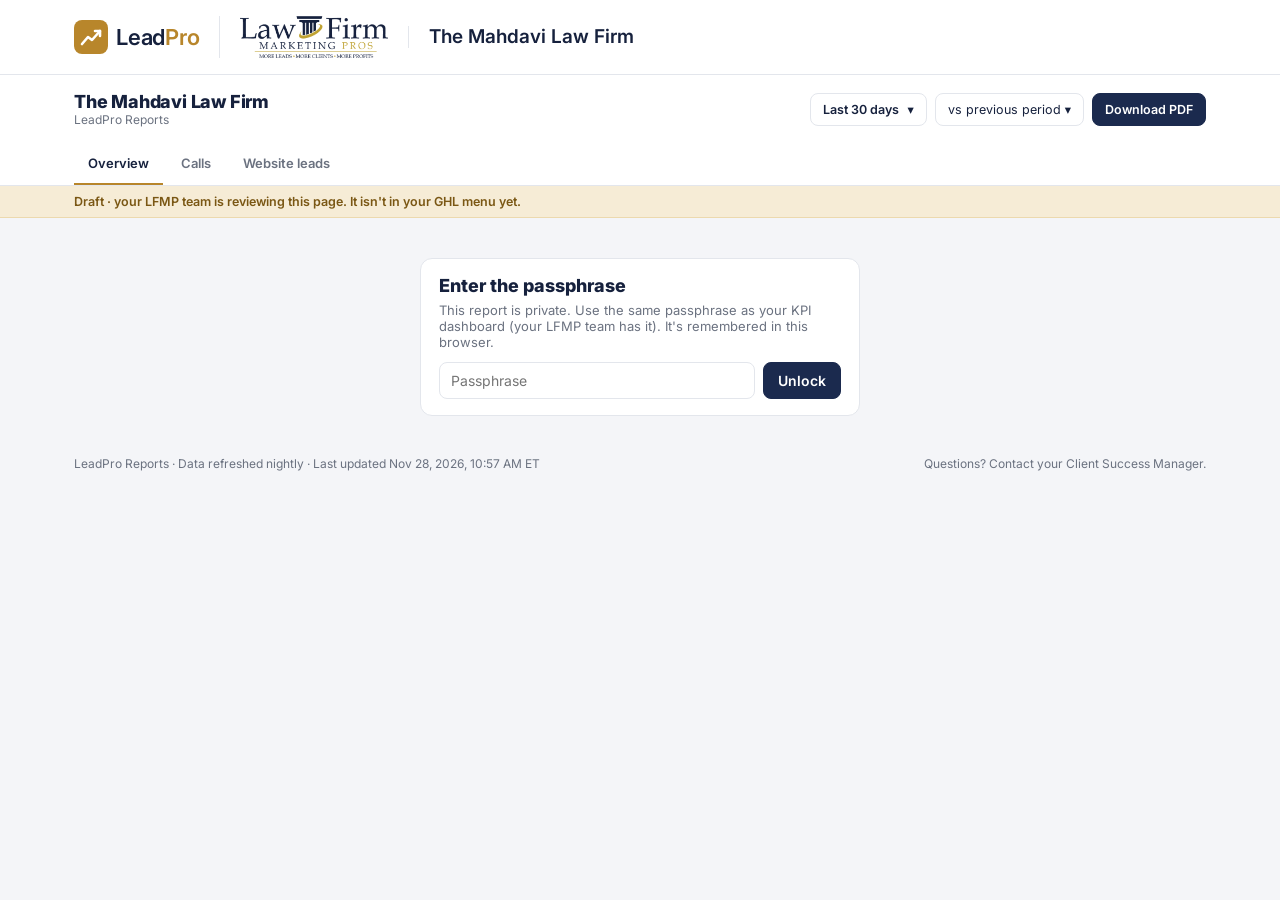
<file: firms/mahdavi/reports.html>
<!doctype html>
<html lang="en">
<head>
<meta charset="utf-8">
<meta name="viewport" content="width=device-width, initial-scale=1">
<meta name="robots" content="noindex, nofollow">
<title>LeadPro Reports</title>
</head>
<body>
<!-- Firm stub: loads the shared report page (app/reports.html). It reads this firm's slug from the URL path and loads
     ./reports-config.json, ./reports.json (encrypted) and ./data/kpis.json (brand) from here. -->
<p id="stubMsg" style="font:14px system-ui,sans-serif;color:#666;padding:24px">Loading…</p>
<script>
var page = '../../app/reports.html';   // the shared report page (two folders up from firms/<slug>/)
fetch(page, { cache: 'no-store' })
  .then(r => { if (!r.ok) throw new Error('HTTP ' + r.status); return r.text(); })
  .then(html => { document.open(); document.write(html); document.close(); })
  .catch(e => { document.getElementById('stubMsg').textContent = 'Could not load the report (' + e.message + '). Please refresh.'; });
</script>
</body>
</html>
</file>
<file: admin/lfmp-ui.css>
/* LFMP UI: shared look for LFMP internal tools (KPI admin now; the Sub-account Builder will copy this file as is).
   Keep the copies byte-identical. Fonts are self-hosted next to this file in fonts/ (SIL OFL 1.1, see fonts/OFL.txt).
   Theme: no data-theme = Auto (follows the system); data-theme="light" | "dark" forces one. Saved choice: localStorage "lfmp-theme".
   Contrast: every text/background pair below passes WCAG AA (4.5:1) for normal text. */

@font-face{font-family:"Inter";src:url(fonts/inter-latin-var.woff2) format("woff2");font-weight:100 900;font-style:normal;font-display:swap}
@font-face{font-family:"Barlow Condensed";src:url(fonts/barlow-condensed-700.woff2) format("woff2");font-weight:700;font-style:normal;font-display:swap}
@font-face{font-family:"Barlow Condensed";src:url(fonts/barlow-condensed-600.woff2) format("woff2");font-weight:600;font-style:normal;font-display:swap}

:root{
  --d:"Barlow Condensed","Arial Narrow",Impact,sans-serif;
  --b:"Inter",system-ui,-apple-system,"Segoe UI",Arial,sans-serif;
  --mono:ui-monospace,SFMono-Regular,Menlo,Consolas,monospace;
  /* light */
  --bg:#f4f2ed; --panel:#fff; --panel2:#faf8f4; --line:#dedad2; --ink:#141414; --mut:#6d6a64;
  --acc:#a8741f; --acc-ink:#8a5d15; --acc-on:#141108; --acc-soft:#f3e9d6;
  --red:#b3392f; --green:#26754e; --blue:#3d6fb8; --chip:#efece6;
  --shade:rgba(20,17,10,.45); --shadow:0 18px 50px rgba(20,17,10,.18);
  color-scheme:light;
}
@media (prefers-color-scheme:dark){:root:not([data-theme="light"]){
  --bg:#0b0b0c; --panel:#121214; --panel2:#18181b; --line:#2a2a2e; --ink:#f2f1ee; --mut:#9b9aa0;
  --acc:#d9a64e; --acc-ink:#d9a64e; --acc-on:#141108; --acc-soft:#2a2112;
  --red:#ef5a52; --green:#46b37f; --blue:#7aa7e6; --chip:#1f1f23;
  --shade:rgba(0,0,0,.6); --shadow:0 18px 50px rgba(0,0,0,.6);
  color-scheme:dark;}}
:root[data-theme="dark"]{
  --bg:#0b0b0c; --panel:#121214; --panel2:#18181b; --line:#2a2a2e; --ink:#f2f1ee; --mut:#9b9aa0;
  --acc:#d9a64e; --acc-ink:#d9a64e; --acc-on:#141108; --acc-soft:#2a2112;
  --red:#ef5a52; --green:#46b37f; --blue:#7aa7e6; --chip:#1f1f23;
  --shade:rgba(0,0,0,.6); --shadow:0 18px 50px rgba(0,0,0,.6);
  color-scheme:dark;}

*,*::before,*::after{box-sizing:border-box}
[hidden]{display:none !important}
html{-webkit-text-size-adjust:100%}
body{margin:0;background:var(--bg);color:var(--ink);font:15px/1.5 var(--b);-webkit-font-smoothing:antialiased}
button,input,select,textarea{font:inherit;color:inherit}
a{color:var(--acc-ink)}
:focus-visible{outline:2px solid var(--acc);outline-offset:2px}
.mono,code{font-family:var(--mono);font-size:.86em}
.mut{color:var(--mut)}

/* type */
.disp{font-family:var(--d);font-weight:700;text-transform:uppercase;line-height:.95;letter-spacing:0;margin:0}
.disp .g{color:var(--acc-ink)}
.ey{font-size:11.5px;font-weight:700;letter-spacing:.16em;text-transform:uppercase;color:var(--acc-ink);margin:0}

/* buttons: one gold .btn.p per screen */
.btn{display:inline-flex;align-items:center;justify-content:center;gap:8px;min-height:38px;padding:10px 16px;border:1px solid var(--line);background:transparent;color:var(--ink);
  font:700 12.5px/1 var(--b);letter-spacing:.12em;text-transform:uppercase;text-decoration:none;white-space:nowrap;cursor:pointer;border-radius:0}
.btn:hover{border-color:var(--ink)}
.btn[disabled]{opacity:.5;cursor:default} .btn[disabled]:hover{border-color:var(--line)}
.btn.p{background:var(--acc);border-color:var(--acc);color:var(--acc-on)} .btn.p:hover{filter:brightness(1.07);border-color:var(--acc)}
.btn.danger{color:var(--red)} .btn.danger:hover{border-color:var(--red)}
.btn.sm{min-height:32px;padding:7px 11px;font-size:11.5px}
.btn.icon{padding:0;width:38px}
.btn svg{width:14px;height:14px;flex:0 0 auto}
.lnk{background:none;border:0;padding:0;color:var(--acc-ink);font:600 13px var(--b);cursor:pointer;text-decoration:underline;text-underline-offset:3px}

/* top bar */
.top{display:flex;align-items:center;gap:28px;padding:22px 0;border-bottom:1px solid var(--line)}
.mark{width:34px;height:34px;border:1.5px solid var(--ink);display:grid;place-items:center;font:700 9.5px/1 var(--b);letter-spacing:.02em;color:var(--ink);text-decoration:none;flex:0 0 auto}
.nav{display:flex;gap:26px}
.nav a{font:700 12px/1 var(--b);letter-spacing:.14em;text-transform:uppercase;color:var(--mut);text-decoration:none;padding:6px 0;border-bottom:2px solid transparent}
.nav a:hover{color:var(--ink)}
.nav a[aria-current="page"]{color:var(--ink);border-bottom-color:var(--acc)}
.topr{margin-left:auto;display:flex;align-items:center;gap:10px}
.upd{text-align:right;font:600 11px/1.35 var(--b);letter-spacing:.12em;text-transform:uppercase;color:var(--mut)}
.upd b{display:block;color:var(--ink);font-size:12.5px;letter-spacing:.08em}
.ver{position:relative;text-transform:none;letter-spacing:.04em}
.ver .dot{position:absolute;top:-4px;right:-4px;width:8px;height:8px;border-radius:50%;background:var(--acc)}

/* stat strip */
.strip{display:flex;justify-content:center;flex-wrap:wrap;gap:8px 40px;padding:14px 0;border-top:1px solid var(--line);border-bottom:1px solid var(--line);
  font:700 12.5px/1.3 var(--b);letter-spacing:.14em;text-transform:uppercase}
.strip span::before{content:"/ ";color:var(--acc-ink);margin-right:6px}

/* segmented filter */
.seg{display:inline-flex;border:1px solid var(--line)}
.seg button{border:0;border-right:1px solid var(--line);background:transparent;padding:11px 18px;font:700 12px/1 var(--b);letter-spacing:.12em;text-transform:uppercase;color:var(--ink);cursor:pointer;white-space:nowrap}
.seg button:last-child{border-right:0}
.seg button[aria-pressed="true"]{background:var(--acc);color:var(--acc-on)}
.seg button .n{opacity:.7;margin-left:6px}

/* tags */
.tag{display:inline-flex;align-items:center;gap:6px;border:1px solid currentColor;padding:3px 8px;font:700 10px/1.2 var(--b);letter-spacing:.12em;text-transform:uppercase;color:var(--mut);white-space:nowrap}
.tg-red{color:var(--red)} .tg-green{color:var(--green)} .tg-acc{color:var(--acc-ink)} .tg-blue{color:var(--blue)}

/* forms */
.lbl{display:block;font:700 11.5px/1.2 var(--b);letter-spacing:.14em;text-transform:uppercase;color:var(--mut);margin:0 0 8px}
input[type=text],input[type=password],input[type=search],select,textarea{width:100%;min-height:44px;padding:10px 14px;border:1px solid var(--line);background:var(--panel2);color:var(--ink);border-radius:0;font-size:15px}
input:focus,select:focus,textarea:focus{outline:none;border-color:var(--acc)}
input::placeholder{color:var(--mut)}

/* surfaces */
.panel{background:var(--panel);border:1px solid var(--line)}
.wrapx{max-width:1180px;margin:0 auto;padding:0 32px}
@media (max-width:760px){.wrapx{padding:0 16px}}

/* Signed-in person (all three tools, v2 sign-in): name + "Last signed in …" + Sign out; ⋯ → Team sign-ins dialog */
/* <span class="lfmp-who"><span class="lfmp-who-row"><b data-me></b><button class="lfmp-out" data-act="signout">Sign out</button></span><small data-me-last></small></span> */
.lfmp-who{display:inline-flex;flex-direction:column;align-items:flex-end;justify-content:center;gap:4px;min-width:0;text-align:right}
.lfmp-who-row{display:flex;align-items:center;gap:8px;min-width:0;max-width:100%}
.lfmp-who-row b{font:700 13px/1.2 var(--b);color:var(--ink);white-space:nowrap;overflow:hidden;text-overflow:ellipsis;max-width:200px}
.lfmp-who small,.lfmp-last{font:500 11px/1.25 var(--b);color:var(--mut);white-space:nowrap}
.lfmp-out{flex:none;display:inline-flex;align-items:center;min-height:24px;padding:3px 9px;border:1px solid var(--line);background:transparent;color:var(--ink);font:700 10.5px/1 var(--b);letter-spacing:.1em;text-transform:uppercase;cursor:pointer;white-space:nowrap}
.lfmp-out:hover{border-color:var(--ink)}
.lfmp-out:focus-visible{outline:2px solid var(--acc);outline-offset:2px}
.lfmp-dlg{border:1px solid var(--line);border-top:3px solid var(--acc);background:var(--panel);color:var(--ink);padding:0;width:min(760px,calc(100vw - 32px));max-height:calc(100vh - 48px);box-shadow:var(--shadow);font:400 14px/1.5 var(--b)}
.lfmp-dlg::backdrop{background:var(--shade)}
.lfmp-dlg-h{display:flex;align-items:flex-start;justify-content:space-between;gap:16px;padding:20px 22px 14px;border-bottom:1px solid var(--line)}
.lfmp-dlg-h h2{margin:4px 0 0;font:700 24px/1.1 var(--d);text-transform:uppercase}
.lfmp-dlg-b{padding:16px 22px 20px;margin:0;overflow:auto}
.lfmp-dlg-note{font-size:12.5px;margin:14px 0 0}
.lfmp-err{color:var(--red)}
.lfmp-signins{width:100%;border-collapse:collapse;font-size:14px}
.lfmp-signins th{text-align:left;font:700 11px/1.2 var(--b);letter-spacing:.12em;text-transform:uppercase;color:var(--mut);padding:0 12px 10px 0;border-bottom:1px solid var(--line)}
.lfmp-signins td{padding:11px 12px 11px 0;border-bottom:1px solid var(--line);vertical-align:top;overflow-wrap:anywhere}
.lfmp-signins td:last-child,.lfmp-signins th:last-child{text-align:right;padding-right:0}
@media (max-width:640px){
  .lfmp-dlg{width:calc(100vw - 16px);max-height:calc(100vh - 16px)}
  .lfmp-dlg-h,.lfmp-dlg-b{padding-left:16px;padding-right:16px}
  .lfmp-signins thead{display:none}
  .lfmp-signins,.lfmp-signins tbody,.lfmp-signins tr,.lfmp-signins td{display:block;width:100%}
  .lfmp-signins tr{padding:10px 0;border-bottom:1px solid var(--line)}
  .lfmp-signins td{border:0;padding:2px 0;display:flex;justify-content:space-between;gap:12px;text-align:right}
  .lfmp-signins td:last-child{text-align:right}
  .lfmp-signins td::before{content:attr(data-l);font:700 10.5px/1.6 var(--b);letter-spacing:.1em;text-transform:uppercase;color:var(--mut);text-align:left;flex:none}
}

/* =====================================================================================================================
   v2 SHELL (redesign v2, Nov 2026): one top bar, Me menu, bottom tabs, list look and colours for all three tools.
   Only pages that set <html class="lfmp-v2"> get any of this (the Builder, KPI admin, Review admin and, since v1.16.0,
   the app's offline and reset pages). The sign-in, signed-out and Moved pages don't. Built by lfmp-session.js
   (mountShell, pageHeadHtml, rowHtml). Phone = below 880px. Spec: Claude outputs/design-v2/ (PJ, 17 Nov 2026).
   Colours: the reference's, with PJ's AA fixes (light muted #6b6861, light search/tab text #6a6863, light gold text
   #8e621a, chevron #949494 (#959595 was 2.995:1, one shade short of 3:1), near-black text on gold). Every text pair passes WCAG AA.
   ===================================================================================================================== */
:root.lfmp-v2{
  --bg:#f6f5f2; --panel:#ffffff; --panel2:#ffffff; --line:#e6e2da; --ink:#151515; --mut:#6b6861;
  /* gold ONLY for: the + button, the active tab/nav item, the thin top line, the initials, on-switches (shell) */
  --gold:#a8741f; --gold-ink:#8e621a; --gold-on:#151515;
  /* the tools' old accent (primary buttons, links, eyebrows, focus) becomes neutral ink: no other accents in v2 */
  --acc:#151515; --acc-ink:#151515; --acc-on:#ffffff; --acc-soft:#efece6;
  --red:#b8322b; --green:#2e8a58; --blue:#3c6fb5; --amber:#c58a1c; --chip:#efece6;
  --soft:#efece6; --seg:#ebe8e1; --segon:#ffffff; --sub:#6a6863; --chev:#949494; --red-soft:#f8e7e4;
  /* green / amber as TEXT (AA on white and the page); dots, squares and icons keep --green / --amber */
  --green-ink:#2a7f51; --amber-ink:#956815; --amber-seg:#8a5f12;   /* v1.16.0: amber text on the grey filter (#956815 is 4.02:1 there) */
  --shade:rgba(20,17,10,.45); --shadow:0 18px 50px rgba(20,17,10,.18);
  --lv-tabs-h:84px;
  color-scheme:light;
}
@media (prefers-color-scheme:dark){:root.lfmp-v2:not([data-theme="light"]){
  --bg:#0e0e10; --panel:#16161a; --panel2:#16161a; --line:#26262b; --ink:#f2f1ee; --mut:#8f8e94;
  --gold:#d9a64e; --gold-ink:#d9a64e; --gold-on:#16161a;
  --acc:#f2f1ee; --acc-ink:#f2f1ee; --acc-on:#16161a; --acc-soft:#1d1d22;
  --red:#ef5a52; --green:#46b37f; --blue:#7aa7e6; --amber:#e0a43a; --chip:#1d1d22;
  --soft:#1d1d22; --seg:#1d1d22; --segon:#2a2a30; --sub:#9a978f; --chev:#bbbbbb; --red-soft:#2a1716;
  --green-ink:#46b37f; --amber-ink:#e0a43a; --amber-seg:#e0a43a;
  --shade:rgba(0,0,0,.6); --shadow:0 18px 50px rgba(0,0,0,.6);
  color-scheme:dark;}}
:root.lfmp-v2[data-theme="dark"]{
  --bg:#0e0e10; --panel:#16161a; --panel2:#16161a; --line:#26262b; --ink:#f2f1ee; --mut:#8f8e94;
  --gold:#d9a64e; --gold-ink:#d9a64e; --gold-on:#16161a;
  --acc:#f2f1ee; --acc-ink:#f2f1ee; --acc-on:#16161a; --acc-soft:#1d1d22;
  --red:#ef5a52; --green:#46b37f; --blue:#7aa7e6; --amber:#e0a43a; --chip:#1d1d22;
  --soft:#1d1d22; --seg:#1d1d22; --segon:#2a2a30; --sub:#9a978f; --chev:#bbbbbb; --red-soft:#2a1716;
  --green-ink:#46b37f; --amber-ink:#e0a43a; --amber-seg:#e0a43a;
  --shade:rgba(0,0,0,.6); --shadow:0 18px 50px rgba(0,0,0,.6);
  color-scheme:dark;}
.lfmp-v2 body{background:var(--bg);color:var(--ink);-webkit-font-smoothing:auto}   /* text drawn as in the reference */
.lfmp-v2 .tg-green{color:var(--green-ink)}

/* shared bits */
.lv-mk{width:30px;height:30px;background:#111;border-radius:7px;display:flex;flex-direction:column;justify-content:center;align-items:center;gap:2px;padding:5px;flex:none;text-decoration:none}
.lv-mk i{display:block;height:4px;border-radius:1px;background:#f2f1ee}
.lv-mk i:nth-child(1){width:55%;opacity:.6} .lv-mk i:nth-child(2){width:80%} .lv-mk i:nth-child(3){width:100%;background:#d9a64e}
.lv-av{width:32px;height:32px;border-radius:50%;background:var(--soft);display:flex;align-items:center;justify-content:center;font:700 12px/normal var(--b);color:var(--gold-ink);flex:none;position:relative}
.lv-bellwrap{position:relative;display:inline-flex}
.lv-bell{position:relative;display:inline-flex;align-items:center;justify-content:center;border:0;background:none;padding:0;cursor:pointer;color:var(--ink);line-height:normal;font-family:var(--b)}
.lv-bell .lv-bi{filter:grayscale(1)}
.lv-bell .lv-badge{position:absolute;top:-6px;right:-8px;background:var(--red);color:var(--panel);font:700 10px/normal var(--b);border-radius:99px;padding:1px 5px}
.lv-hit{position:relative}
.lv-hit::after{content:"";position:absolute;left:50%;top:50%;width:max(100%,44px);height:max(100%,44px);transform:translate(-50%,-50%)}
.lv-ico{width:17px;height:17px;flex:none}
button.lv-plain{border:0;background:none;padding:0;font:inherit;color:inherit;cursor:pointer;text-align:inherit}
.lv-d{display:revert} .lv-p{display:none}

/* ---------- desktop top bar ---------- */
.lv-top{height:64px;display:flex;align-items:center;gap:14px;padding:0 40px;border-bottom:1px solid var(--line);background:var(--panel);border-top:3px solid var(--gold)}
.lv-brand{font:700 15px/normal var(--d);letter-spacing:.06em;color:var(--ink);text-decoration:none}
.lv-top .lv-mk{box-shadow:0 0 0 1px var(--line)}
.lv-nav{display:flex;gap:6px;margin-left:24px}
.lv-nav a{padding:8px 14px;border-radius:8px;font:600 14px/normal var(--b);color:var(--mut);text-decoration:none}
.lv-nav a:hover{color:var(--ink)}
.lv-nav a[aria-current="page"]{color:var(--ink);background:var(--soft)}
.lv-rt{margin-left:auto;display:flex;align-items:center;gap:18px}
.lv-rt .lv-bell{font-size:17px}
.lv-rt .lv-bell .lv-badge{right:-9px}
.lv-plus{display:inline-flex;align-items:center;background:var(--gold);color:var(--gold-on);font:600 13.5px/normal var(--b);padding:9px 15px;border-radius:9px;border:0;cursor:pointer;white-space:nowrap}
.lv-plus:hover{filter:brightness(1.06)}
.lv-who{display:flex;align-items:center;gap:10px;text-align:right}
.lv-who .lv-n{font:600 13.5px/normal var(--b);color:var(--ink)}
.lv-who .lv-l{font:400 11.5px/normal var(--b);color:var(--mut)}
.lv-avbtn{border:0;background:none;padding:0;cursor:pointer;border-radius:50%}
.lv-so{font:600 13px/normal var(--b);color:var(--mut);border:1px solid var(--line);padding:7px 12px;border-radius:8px;background:none;cursor:pointer}
.lv-so:hover{color:var(--ink)}
/* the Me menu as a popover (desktop) */
.lv-pop{position:absolute;top:calc(100% + 10px);right:0;z-index:40;width:360px;max-height:calc(100vh - 90px);overflow:auto;background:var(--bg);border:1px solid var(--line);border-radius:14px;box-shadow:var(--shadow);padding:0 0 16px}
.lv-avwrap{position:relative;display:inline-flex}
.lv-pop:focus,.lv-mescreen:focus{outline:none}

/* ---------- page: title, summary, search, filter, list ---------- */
.lv-in{width:1200px;max-width:calc(100% - 80px);margin:0 auto;padding:30px 0 60px}
.lv-hrow{display:flex;align-items:flex-end;gap:20px}
.lv-h1{font:700 40px/1 var(--d);text-transform:uppercase;margin:0;letter-spacing:0;color:var(--ink)}
.lv-sum{color:var(--mut);font:400 14px/normal var(--b);margin-top:6px}
/* the same SVG magnifier on desktop and phone (v1.16.0; desktop had a "⌕" character) */
.lv-search{margin-left:auto;width:340px;display:flex;align-items:center;gap:8px;padding:0 14px;border-radius:10px;background:var(--seg);color:var(--mut);font:400 14px/normal var(--b)}
.lv-search .lv-ico{width:16px;height:16px}
.lv-search input{flex:1;min-width:0;min-height:0;height:auto;border:0;background:transparent;padding:11px 0;font:400 14px/normal var(--b);color:var(--ink);border-radius:0}
.lv-search input::placeholder{color:var(--mut);opacity:1}
.lv-search input:focus{outline:none}
.lv-search:focus-within{box-shadow:0 0 0 2px var(--acc)}
.lv-search input::-webkit-search-cancel-button{-webkit-appearance:none}
.lv-seg{display:inline-flex;margin-top:22px;background:var(--seg);border-radius:10px;padding:3px}
.lv-seg button{border:0;background:transparent;padding:7px 16px;font:600 13px/normal var(--b);color:var(--mut);border-radius:8px;cursor:pointer;white-space:nowrap}
.lv-seg button[aria-pressed="true"]{background:var(--segon);color:var(--ink);box-shadow:0 1px 2px rgba(0,0,0,.12)}
.lv-seg .lv-red{color:var(--red);padding:7px 16px}   /* the reference's nested span gets the padding twice on desktop */
.lv-seg .lv-amber{color:var(--amber-seg);padding:7px 16px}   /* only notices (KPI: same colour as the bell's amber notices) */
.lv-list{margin-top:16px;background:var(--panel);border:1px solid var(--line);border-radius:14px;overflow:hidden;line-height:normal}
.lv-row{display:grid;grid-template-columns:var(--lv-cols,1.5fr 200px 260px 70px);align-items:center;padding:15px 22px;border-top:1px solid var(--line);cursor:pointer;color:var(--ink);text-decoration:none;width:100%;text-align:left;background:none;border-left:0;border-right:0;border-bottom:0;font:400 16px/normal var(--b)}   /* 16px base as the reference page: same line boxes */
.lv-row:first-child{border-top:0}
.lv-row:hover{background:color-mix(in srgb,var(--soft) 55%,transparent)}
.lv-row:focus-visible{outline:2px solid var(--acc);outline-offset:-2px}
/* one line each, cut with "…" when it doesn't fit (as the reference rows) */
.lv-nm{font:600 15px/normal var(--b);color:var(--ink);min-width:0;white-space:nowrap;overflow:hidden;text-overflow:ellipsis}
.lv-mt{color:var(--mut);font:400 12.5px/normal var(--b);margin-top:3px;white-space:nowrap;overflow:hidden;text-overflow:ellipsis}
.lv-st{display:inline-flex;align-items:center;gap:7px;font:500 13.5px/normal var(--b);color:var(--ink);white-space:nowrap}
.lv-st b{width:7px;height:7px;border-radius:50%;flex:none;background:var(--mut)}
.lv-st.red{color:var(--red)} .lv-st.red b{background:var(--red)}
.lv-st.green b{background:var(--green)} .lv-st.blue b{background:var(--blue)} .lv-st.amber b{background:var(--amber)} .lv-st.grey b{background:var(--mut)}
.lv-sq{display:inline-flex;align-items:center;gap:5px}
.lv-sq i{width:8px;height:8px;border-radius:2px;display:inline-block;background:var(--mut)}
.lv-sq i.o{background:transparent;border:1px solid var(--mut);opacity:.6}
.lv-sq i.red{background:var(--red)} .lv-sq i.green{background:var(--green)} .lv-sq i.blue{background:var(--blue)} .lv-sq i.amber{background:var(--amber)}
.lv-sq em{font-style:normal;color:var(--mut);font-size:12px;margin-left:8px}
.lv-op{text-align:right;color:var(--mut);font:600 13px/normal var(--b);white-space:nowrap}
.lv-big{font:700 26px/1 var(--d);display:inline-block;text-align:right;color:var(--ink)}
.lv-big.red{color:var(--red)}
.lv-big small{display:block;font:500 11px/normal var(--b);color:var(--mut);margin-top:3px}
.lv-big.lv-none{font:500 13px/normal var(--b);color:var(--mut)}   /* "No leads yet" instead of a bold 0 */
.lv-big .lv-tr{font-weight:600;white-space:nowrap}
.lv-tr.up{color:var(--green-ink)} .lv-tr.down{color:var(--red)} .lv-tr.same{color:var(--mut)}
.lv-chev{display:none}
.lv-row > .lv-pr{display:none}
.lv-row > .lv-c0{min-width:0}
.lv-empty{padding:28px 22px;color:var(--mut);font:400 14px/normal var(--b);text-align:center}

/* ---------- details: right-side panel (desktop) / full screen (phone) ---------- */
.lv-sheet{position:fixed;top:0;right:0;bottom:0;z-index:30;width:min(560px,100vw);background:var(--panel);border-left:1px solid var(--line);box-shadow:var(--shadow);overflow:auto;display:flex;flex-direction:column}
.lv-sheet-shade{position:fixed;inset:0;z-index:29;background:var(--shade)}
.lv-sheet-h{display:flex;align-items:center;gap:12px;padding:16px 22px;border-bottom:1px solid var(--line);position:sticky;top:0;background:var(--panel);z-index:1}
.lv-back{display:inline-flex;align-items:center;gap:4px;min-height:44px;border:0;background:none;padding:0;color:var(--ink);font:600 15px/normal var(--b);cursor:pointer}
.lv-back span{font-size:22px;line-height:1;margin-top:-2px}

/* ---------- Me (desktop popover + phone screen share this) ---------- */
.lv-me-who{display:flex;align-items:center;gap:12px;padding:18px 20px 0}
.lv-me-who .lv-av{width:48px;height:48px;font-size:16px}
.lv-me-who .lv-n{font:600 15.5px/normal var(--b);color:var(--ink)}
.lv-me-who .lv-l{color:var(--mut);font:400 12.5px/normal var(--b);margin-top:3px}
.lv-gl{color:var(--mut);font:600 12px/normal var(--b);letter-spacing:.08em;text-transform:uppercase;padding:18px 20px 8px;margin:0}
.lv-mlist{margin:0 16px;background:var(--panel);border-radius:14px;border:1px solid var(--line);overflow:hidden}
.lv-mi{display:flex;align-items:center;gap:10px;width:100%;padding:14px 16px;border:0;border-top:1px solid var(--line);background:none;font:500 15px/normal var(--b);color:var(--ink);text-align:left;text-decoration:none;cursor:pointer}
.lv-mi:first-child{border-top:0}
.lv-mi:hover{background:color-mix(in srgb,var(--soft) 55%,transparent)}
div.lv-mi{cursor:default} div.lv-mi:hover{background:none}
.lv-mi .lv-v{margin-left:auto;color:var(--mut);font:500 13px/normal var(--b);text-align:right;display:inline-flex;align-items:center;gap:6px}
.lv-mi .lv-v .lv-ndot{width:8px;height:8px;border-radius:50%;background:var(--ink)}
.lv-mi.out{color:var(--red);justify-content:center}
.lv-sw{display:flex;background:var(--seg);border-radius:8px;padding:2px;margin-left:auto}
.lv-sw button{border:0;background:none;font:600 12px/normal var(--b);padding:4px 9px;border-radius:6px;color:var(--mut);cursor:pointer}
.lv-sw button[aria-pressed="true"]{background:var(--segon);color:var(--ink)}
.lv-tg{margin-left:auto;width:42px;height:25px;border-radius:99px;background:var(--line);position:relative;border:0;padding:0;cursor:pointer;flex:none}
.lv-tg::before{content:"";position:absolute;left:3px;top:3px;width:19px;height:19px;border-radius:50%;background:#fff;box-shadow:0 1px 2px rgba(0,0,0,.2);transition:left .15s}
.lv-tg[aria-checked="true"]{background:var(--gold)}
.lv-tg[aria-checked="true"]::before{left:20px}
.lv-me-out{margin-top:16px}

/* ---------- phone top bar, bottom tabs, Me screen (hidden on desktop) ---------- */
.lv-ptop,.lv-tabs,.lv-mescreen{display:none}
@media (max-width:879.98px){
  .lv-d{display:none !important} .lv-p{display:revert}
  .lv-top{display:none}
  .lv-ptop{display:block;position:sticky;top:0;z-index:20;background:var(--panel)}
  .lv-band{height:3px;background:var(--gold)}
  .lv-bb{display:flex;align-items:center;gap:10px;padding:8px 16px 10px;border-bottom:1px solid var(--line);background:var(--panel)}
  .lv-bb h2{font:700 26px/1 var(--d);text-transform:uppercase;margin:0;color:var(--ink);letter-spacing:0;min-width:0;white-space:nowrap;overflow:hidden;text-overflow:ellipsis}
  .lv-ic{margin-left:auto;display:flex;gap:16px;align-items:center;color:var(--ink)}
  .lv-ic .lv-bell{font-size:18px}
  .lv-pplus{width:34px;height:34px;border-radius:50%;display:flex;align-items:center;justify-content:center;background:var(--gold);color:var(--gold-on);font:400 22px/1 var(--b);border:0;padding:0;cursor:pointer;flex:none}
  body.lv-has-tabs{padding-bottom:calc(var(--lv-tabs-h) + env(safe-area-inset-bottom))}
  .lv-tabs{display:flex;position:fixed;left:0;right:0;bottom:0;z-index:25;height:calc(var(--lv-tabs-h) + env(safe-area-inset-bottom));padding-bottom:env(safe-area-inset-bottom);background:var(--panel);border-top:1px solid var(--line);justify-content:space-around;padding-top:10px}
  .lv-tab{display:flex;flex-direction:column;align-items:center;justify-content:flex-start;gap:4px;font:600 11px/normal var(--b);color:var(--sub);flex:1 1 0;min-width:0;max-width:96px;min-height:58px;text-decoration:none;border:0;background:none;padding:0;cursor:pointer}
  .lv-tab svg{width:24px;height:24px}
  .lv-tab[aria-current="page"]{color:var(--gold-ink)}
  .lv-tab[aria-current="page"] svg{color:var(--gold)}
  /* Me covers the whole page, toasts included; only the bottom tabs stay above it while it is open */
  body.lv-me-open .lv-tabs{z-index:81}
  .lv-mescreen{position:fixed;inset:0;z-index:80;background:var(--bg);overflow:auto;padding-bottom:calc(var(--lv-tabs-h) + env(safe-area-inset-bottom) + 16px)}
  .lv-mescreen[hidden]{display:none !important}
  .lv-mescreen:not([hidden]){display:block}
  .lv-in{width:auto;max-width:none;padding:0 0 24px}
  .lv-hrow{display:block}
  .lv-search{margin:12px 16px 0;width:auto;border-radius:12px;padding:0 14px;color:var(--sub);font-size:15px;gap:8px}
  .lv-search .lv-ico{width:17px;height:17px}
  .lv-search input{font-size:15px;padding:11px 0}
  .lv-search input::placeholder{color:var(--sub)}
  .lv-seg .lv-red,.lv-seg .lv-amber{padding:0}
  .lv-search.lv-hit::after,.lv-seg button.lv-hit::after{width:100%}
  .lv-seg{display:flex;margin:12px 16px 0;padding:3px}
  .lv-seg button{flex:1;text-align:center;padding:7px 0;font-size:12.5px}
  .lv-list{margin:12px 16px 0}
  .lv-row{display:flex;align-items:center;padding:13px 14px;gap:0}
  .lv-row > .lv-c{display:none}
  .lv-row > .lv-c0{flex:0 1 auto}
  .lv-row > .lv-c.lv-pr{display:flex;margin-left:auto;padding-left:0;flex:none}   /* as the reference: no gap (a long name ends in "…") */
  .lv-row .lv-big small{margin-top:0}
  .lv-row .lv-nm{font-size:15.5px;white-space:nowrap;overflow:hidden;text-overflow:ellipsis}
  .lv-row .lv-mt{white-space:nowrap;overflow:hidden;text-overflow:ellipsis}
  .lv-row .lv-st{font-size:12.5px;gap:6px}
  .lv-row .lv-big{font-size:22px}
  .lv-row .lv-big.lv-none{font-size:13px}   /* v1.16.1: "No leads yet" stays small text on phones (live check 18 Nov) */
  .lv-chev{display:inline;color:var(--chev);margin-left:10px;font-size:18px;line-height:normal}
  .lv-op{display:none}
  .lv-sheet{inset:0;width:auto;border-left:0;box-shadow:none;z-index:26}
  .lv-sheet-shade{display:none}
  .lv-sheet-h{padding:6px 16px;min-height:56px}
}

/* motion (Nov 2026): the details panel (option A, 0.50 s). Shell helpers:
   loadingHtml / withLoadLimit / fadeIn / panelOpen / panelClose / panelFinish in lfmp-session.js.
   Loading mark v1.16.0 (PJ: "Claude outputs/LFMP_Loading_v2_Preview.html" option A): no tile, three blocks 56px wide
   (top 55%, middle 80%, base 100%), 9px tall, radius 3, gap 5, in the page text colour with a gold base. Each drops in
   from -14px (base 0 s, middle 0.18 s, top 0.36 s, 0.4 s each), holds, then all three fade together (70% → 88% of a
   2.2 s loop), cubic-bezier(.2,.8,.2,1). One keyframe set per block on the same clock, so the fade is shared. */
.lv-load{display:flex;flex-direction:column;align-items:center;justify-content:center;gap:16px;min-height:250px;padding:24px 16px;text-align:center}
.lv-load-mk{display:flex;flex-direction:column;align-items:center;gap:5px;width:56px}
.lv-load-mk i{display:block;height:9px;border-radius:3px;background:var(--ink,#f2f1ee);opacity:0;animation:2.2s cubic-bezier(.2,.8,.2,1) infinite}
.lv-load-mk i:nth-child(1){width:55%;animation-name:lv-bl-top}
.lv-load-mk i:nth-child(2){width:80%;animation-name:lv-bl-mid}
.lv-load-mk i:nth-child(3){width:100%;background:var(--gold,#d9a64e);animation-name:lv-bl-base}
@keyframes lv-bl-base{0%{opacity:0;transform:translateY(-14px)}18.18%,70%{opacity:1;transform:none}88%,100%{opacity:0;transform:none}}
@keyframes lv-bl-mid{0%,8.18%{opacity:0;transform:translateY(-14px)}26.36%,70%{opacity:1;transform:none}88%,100%{opacity:0;transform:none}}
@keyframes lv-bl-top{0%,16.36%{opacity:0;transform:translateY(-14px)}34.55%,70%{opacity:1;transform:none}88%,100%{opacity:0;transform:none}}
.lv-load-t{color:var(--mut);font:400 13px/1.4 var(--b)}
.lv-dots{display:inline-block;width:1.1em;text-align:left}
.lv-dots::after{content:"…"}
@keyframes lv-dt{0%{content:""}25%{content:"."}50%{content:".."}75%{content:"..."}}
.lv-dots.lv-dots::after{animation:lv-dt 1.2s steps(4) infinite}
.lv-fadein{animation:lv-fade .3s ease both}
.lv-sum:empty::before{content:"\00a0"}
.lv-err{margin-top:16px;background:var(--panel);border:1px solid var(--line);border-radius:14px;padding:16px 18px;display:flex;align-items:center;justify-content:space-between;flex-wrap:wrap;gap:12px 16px;line-height:normal}
.lv-err-t{margin:0;flex:1 1 260px;min-width:0;display:flex;align-items:baseline;gap:10px;font:400 14px/1.45 var(--b);color:var(--ink);text-transform:none;letter-spacing:0;overflow-wrap:anywhere}
.lv-err-dot{flex:none;width:8px;height:8px;border-radius:50%;background:var(--red);transform:translateY(-1px)}
.lv-retry{font:600 13px/normal var(--b);color:var(--mut);border:1px solid var(--line);padding:7px 12px;border-radius:8px;background:none;cursor:pointer;white-space:nowrap}
.lv-retry:hover{color:var(--ink)}
@media (max-width:879.98px){
  .lv-err{margin:12px 16px 0;padding:14px 16px}
  .lv-retry{min-height:44px;padding:0 16px}
}   /* empty while loading: keeps its line, so nothing jumps when it fills */
@keyframes lv-fade{from{opacity:0}to{opacity:1}}
.lfmp-v2 .lv-pm{transform:translateX(100%);transition:transform .4s cubic-bezier(.4,0,1,1),width .18s ease}
.lfmp-v2 .lv-pm.lv-pm-on{transform:none;transition:transform .5s cubic-bezier(.16,1,.3,1),width .18s ease}
.lfmp-v2 .lv-pm.lv-pm-enter > *{animation:lv-rise .2s ease .22s both}
@keyframes lv-rise{from{opacity:0;transform:translateY(6px)}to{opacity:1;transform:none}}
.lfmp-v2 .lv-pm-sh{background-color:rgba(0,0,0,0);transition:background-color .4s ease}
.lfmp-v2 .lv-pm-sh.lv-pm-on{background-color:rgba(0,0,0,.55);transition-duration:.42s}
.lfmp-v2 .lv-pm-now,.lfmp-v2 .lv-pm-now > *{transition:none !important;animation:none !important}
@media (prefers-reduced-motion:reduce){
  .lv-res-shade,.lv-res,.lv-cf{animation:none}   /* v2.5.0: the Done popup appears without the pop; the working line doesn't fade */
  .lv-job-sub{transition:none}
  .lv-fsheet{animation:none}   /* v2.7.0: the Filter sheet appears without sliding */
  .lv-load-mk i{animation:none;opacity:1}
  .lv-load-mk i:nth-child(n){animation-name:none}   /* each block names its own keyframes (same specificity, later wins) */
  .lv-dots.lv-dots::after{animation:none;content:"…"}
  .lv-fadein{animation:none}
  .lfmp-v2 .lv-pm,.lfmp-v2 .lv-pm-sh{transition:none !important}
  .lfmp-v2 .lv-pm.lv-pm-enter > *{animation:none}
  /* v2.4.0: no greeting; the name menu and its hint appear without moving */
  .lv-gr{display:none}
  .lfmp-v2 .lv-pop,.lfmp-v2 .lv-mhint.show{animation:none}
  /* v2.3.0 busy states: no animated fill; a solid gold outline + the action word; steps still tick (no pulse).
     (".lfmp-v2.lfmp-v2" so these win over the busy rules further down) */
  :root.lfmp-v2.lfmp-v2 button,:root.lfmp-v2.lfmp-v2 a.btn,:root.lfmp-v2.lfmp-v2 .lv-row,:root.lfmp-v2.lfmp-v2 [role="tab"]{transition:none}
  :root.lfmp-v2.lfmp-v2 button:active:not(:disabled),:root.lfmp-v2.lfmp-v2 a.btn:active,:root.lfmp-v2.lfmp-v2 .lv-row:active,:root.lfmp-v2.lfmp-v2 [role="tab"]:active{transform:none}
  :root.lfmp-v2.lfmp-v2 .lv-bz>.lv-bz-fill{display:none}
  :root.lfmp-v2.lfmp-v2 .lv-bz{box-shadow:inset 0 0 0 2px var(--gold)}
  :root.lfmp-v2.lfmp-v2 .btn.lv-bz,:root.lfmp-v2.lfmp-v2 button.lv-bz,:root.lfmp-v2.lfmp-v2 .lv-bz>.lv-bz-word{color:var(--ink)}
  :root.lfmp-v2.lfmp-v2 .lv-bz.lv-bz-ok>.lv-bz-fill{display:block;clip-path:inset(0 0 0 0);transition:none}
  :root.lfmp-v2.lfmp-v2 .lv-bz.lv-bz-ok>.lv-bz-word{color:#151515}
  :root.lfmp-v2.lfmp-v2 .lv-net{transition:none}
  :root.lfmp-v2.lfmp-v2 .lv-area-bar i,:root.lfmp-v2.lfmp-v2 .lv-pc-bar i{animation:none;width:var(--lv-pc-min,40%)}
  :root.lfmp-v2.lfmp-v2 .lv-pc.is-done .lv-pc-bar i{width:100%}
  :root.lfmp-v2.lfmp-v2 .lv-pc-s.run .lv-pc-d{animation:none}
}

/* What's new card (v1.16.0, all three tools; newsCardHtml / showNewsCard in lfmp-session.js): one rounded card like the
   list, small gold dot + "What's new · v…", the title in sentence case, one short line, "See what's new" (gold) and
   "Got it" (like Sign out). Bottom right; on a phone above the tabs. No top bar, no ALL CAPS. */
.lv-note{position:fixed;right:24px;bottom:24px;z-index:44;width:min(380px,calc(100vw - 32px));background:var(--panel);color:var(--ink);border:1px solid var(--line);border-radius:14px;box-shadow:0 12px 32px rgba(0,0,0,.14);padding:16px 18px;display:flex;flex-direction:column;gap:6px;line-height:normal;overflow-wrap:anywhere}
.lv-note p{margin:0}
.lv-note-meta{display:flex;align-items:center;gap:8px;color:var(--mut);font:500 12.5px/normal var(--b)}
.lv-note-dot{width:7px;height:7px;border-radius:50%;background:var(--gold);flex:none}
.lv-note-t{font:600 15.5px/1.35 var(--b);color:var(--ink);margin-top:2px !important}
.lv-note-l{font:400 13.5px/1.45 var(--b);color:var(--mut)}
.lv-note-b{display:flex;gap:8px;flex-wrap:wrap;margin-top:8px}
.lv-note-go{font:600 13px/normal var(--b);background:var(--gold);color:var(--gold-on);border:0;padding:8px 14px;border-radius:8px;cursor:pointer;white-space:nowrap}
.lv-note-go:hover{filter:brightness(1.06)}
.lv-note-ok{font:600 13px/normal var(--b);color:var(--mut);border:1px solid var(--line);padding:7px 12px;border-radius:8px;background:none;cursor:pointer;white-space:nowrap}
.lv-note-ok:hover{color:var(--ink)}
@media (max-width:879.98px){
  .lv-note{left:16px;right:16px;width:auto;bottom:calc(var(--lv-tabs-h,0px) + 12px + env(safe-area-inset-bottom))}
  .lv-note-go,.lv-note-ok{min-height:44px;padding:0 16px}
}
.lv-has-upd .lv-note{bottom:88px}   /* the "Update available" bar sits under it */
@media (max-width:879.98px){.lv-has-upd .lv-note{bottom:calc(var(--lv-tabs-h,0px) + 88px + env(safe-area-inset-bottom))}}

/* =====================================================================================================================
   v2 COMPONENTS (v1.16.0, 18 Nov 2026): the older pieces inside the tools (buttons, chips and tags, filters, tabs, cards,
   dialogs, inputs, small labels) in the v2 look of the lists: rounded, sentence case, no gold or red top bars.
   ALL CAPS stays only where the reference has it: page and panel titles (display font) and the small group labels
   (like Me → SETTINGS). Only under <html class="lfmp-v2">; ":root.lfmp-v2" wins over each tool's own older rules.
   ===================================================================================================================== */
/* buttons: like Sign out (secondary) / the list's ink (primary) */
:root.lfmp-v2 .btn,:root.lfmp-v2 .lfmp-out{border-radius:8px;font:600 13px/1.2 var(--b);letter-spacing:0;text-transform:none;min-height:36px;padding:8px 14px;border:1px solid var(--line);color:var(--ink);background:transparent}
:root.lfmp-v2 .btn:hover,:root.lfmp-v2 .lfmp-out:hover{border-color:var(--mut)}
:root.lfmp-v2 .btn.p,:root.lfmp-v2 .btn.primary{background:var(--ink);border-color:var(--ink);color:var(--panel)}
:root.lfmp-v2 .btn.p:hover,:root.lfmp-v2 .btn.primary:hover{filter:none;opacity:.88;border-color:var(--ink)}
:root.lfmp-v2 .btn.sm{min-height:32px;padding:6px 11px;font-size:12.5px}
:root.lfmp-v2 .btn.big{min-height:44px;padding:10px 20px;font-size:14px}
:root.lfmp-v2 .btn.icon{padding:0 9px;min-width:36px}
:root.lfmp-v2 .btn.danger{color:var(--red)}
:root.lfmp-v2 .btn.danger:not([disabled]):hover{border-color:var(--red);background:transparent;color:var(--red)}
:root.lfmp-v2 .btn.on{border-color:var(--ink)}
:root.lfmp-v2 .btn.lnkbtn{border-color:transparent}
:root.lfmp-v2 .xbtn,:root.lfmp-v2 .iconbtn,:root.lfmp-v2 .dclose,:root.lfmp-v2 .lfmp-dlg-h .btn{border-radius:8px}
:root.lfmp-v2 .back{font:600 14px/normal var(--b);letter-spacing:0;text-transform:none;color:var(--ink)}
/* chips, tags, pills: rounded, sentence case */
:root.lfmp-v2 .chip,:root.lfmp-v2 .tag,:root.lfmp-v2 .pill,:root.lfmp-v2 .stag,:root.lfmp-v2 .ftag,:root.lfmp-v2 .edtag,:root.lfmp-v2 .newtag,:root.lfmp-v2 .rvmh .kind{border-radius:99px;font:500 12px/1.35 var(--b);letter-spacing:0;text-transform:none;padding:2px 9px}
:root.lfmp-v2 .chip .dot{border-radius:50%}
:root.lfmp-v2 .pill{background:var(--soft);color:var(--ink)}
:root.lfmp-v2 .ghlmark,:root.lfmp-v2 label.f.fromghl>span:first-child::after,:root.lfmp-v2 div.f.fromghl>span:first-child::after{border-radius:99px;letter-spacing:0;text-transform:none;font-weight:600}
/* segmented filters (old .seg) = the list's filter */
:root.lfmp-v2 .seg{border:0;background:var(--seg);border-radius:10px;padding:3px;gap:2px}
:root.lfmp-v2 .seg button{border:0;border-radius:8px;padding:7px 14px;font:600 13px/normal var(--b);letter-spacing:0;text-transform:none;color:var(--mut);background:transparent}
:root.lfmp-v2 .seg button[aria-pressed="true"]{background:var(--segon);color:var(--ink);box-shadow:0 1px 2px rgba(0,0,0,.12)}
/* tabs in the details panels */
:root.lfmp-v2 .dtabs button,:root.lfmp-v2 .dtabs a,:root.lfmp-v2 .dptabs a{font:600 14px/1 var(--b);letter-spacing:0;text-transform:none}
/* small section labels = the Me group labels (.lv-gl) */
:root.lfmp-v2 .lbl,:root.lfmp-v2 .ey,:root.lfmp-v2 .dinfo dt,:root.lfmp-v2 .lfmp-signins th,:root.lfmp-v2 .lfmp-signins td::before,:root.lfmp-v2 .tile .tl,:root.lfmp-v2 .rv h4,:root.lfmp-v2 .recinfo h4,:root.lfmp-v2 .ibody h4,:root.lfmp-v2 .rvh,:root.lfmp-v2 .axfound h4,:root.lfmp-v2 .kprog .lbl2,:root.lfmp-v2 .sectionlabel,:root.lfmp-v2 .tokhelp h3,:root.lfmp-v2 .map section>h4,:root.lfmp-v2 .lfmp-inst h3,:root.lfmp-v2 .axform legend,:root.lfmp-v2 .chead,:root.lfmp-v2 .fhead{font:600 12px/1.3 var(--b);letter-spacing:.08em;text-transform:uppercase;color:var(--mut)}
/* form labels and fold-outs: sentence case */
:root.lfmp-v2 label.f,:root.lfmp-v2 .f.static>span:first-child,:root.lfmp-v2 .axform div.f{font:600 13.5px/1.3 var(--b);letter-spacing:0;text-transform:none;color:var(--ink)}
:root.lfmp-v2 .recinfo>summary,:root.lfmp-v2 .rvsub>summary{font:600 14px/1.3 var(--b);letter-spacing:0;text-transform:none}
:root.lfmp-v2 .startopt b{font:600 16px/1.3 var(--b);text-transform:none}
:root.lfmp-v2 fieldset.connect>legend{font:600 14px/1.3 var(--b);letter-spacing:0;text-transform:none;color:var(--ink)}
/* inputs */
:root.lfmp-v2 input:not([type=checkbox]):not([type=radio]):not([type=range]):not([type=color]):not([type=file]),:root.lfmp-v2 select,:root.lfmp-v2 textarea{border-radius:8px}
/* cards and boxes: rounded like the list */
:root.lfmp-v2 .panel,:root.lfmp-v2 .dset,:root.lfmp-v2 .gw section,:root.lfmp-v2 .nfmain,:root.lfmp-v2 .nfside,:root.lfmp-v2 .opt-card,:root.lfmp-v2 .startopt,:root.lfmp-v2 .fcpanel,:root.lfmp-v2 .vcard,:root.lfmp-v2 .npanel,:root.lfmp-v2 .abox,:root.lfmp-v2 .okmsg,:root.lfmp-v2 .errbox,:root.lfmp-v2 .warnbox,:root.lfmp-v2 .note{border-radius:12px}
:root.lfmp-v2 .rvmsgs>li,:root.lfmp-v2 .rvdiffs>li,:root.lfmp-v2 .rvwfs>li,:root.lfmp-v2 .rvhist>li,:root.lfmp-v2 .rvnew,:root.lfmp-v2 .axpick,:root.lfmp-v2 .axpicked,:root.lfmp-v2 .axform{border-radius:10px}
:root.lfmp-v2 .tiles{border-radius:12px;overflow:hidden}
:root.lfmp-v2 .startopt .sic{border-radius:8px}
:root.lfmp-v2 .nfside li .k,:root.lfmp-v2 .nempty .okic{border-radius:50%}
:root.lfmp-v2 .panel.attnbox,:root.lfmp-v2 .panel.attention{border-top-width:1px;border-color:color-mix(in srgb,var(--red) 40%,var(--line))}
/* dialogs: rounded, no gold top bar, sentence-case titles */
:root.lfmp-v2 .dlg:not(.side),:root.lfmp-v2 .lfmp-dlg{border-radius:14px;border:1px solid var(--line)}
:root.lfmp-v2 .dlg h3,:root.lfmp-v2 .lfmp-dlg-h h2,:root.lfmp-v2 .nhead h3{font:600 20px/1.25 var(--b);text-transform:none;letter-spacing:0}
:root.lfmp-v2 .lfmp-dlg-h .ey{display:none}
:root.lfmp-v2 .lfmp-dlg-h{align-items:center}

/* ---------- BUSY STATES (v2.3.0, Nov 2026): no silent clicks. PJ's previews: LFMP_Busy_Options_v2.html option 1 "Gold fill",
   LFMP_No_Silent_Clicks_Preview.html (press feedback, top line), LFMP_Busy_States_Preview.html (progress card). JS in lfmp-session.js. ---------- */
/* press feedback within 100 ms: every button, row and tab dips (scale .98) and darkens a touch */
:root.lfmp-v2 button,:root.lfmp-v2 a.btn,:root.lfmp-v2 .lv-row,:root.lfmp-v2 [role="tab"]{transition:transform .08s ease,filter .08s ease;-webkit-user-select:none;user-select:none}   /* a press never selects text */
:root.lfmp-v2 button:active:not(:disabled),:root.lfmp-v2 a.btn:active,:root.lfmp-v2 .lv-row:active,:root.lfmp-v2 [role="tab"]:active{transform:scale(.98);filter:brightness(.94)}
/* the 3px gold line under the top bar while any request is in flight */
.lv-net{position:fixed;left:0;top:0;height:3px;width:0;background:var(--gold);z-index:90;opacity:0;pointer-events:none;transition:width .5s cubic-bezier(.2,.8,.2,1),opacity .25s}
.lv-net.on{opacity:1;width:70%;transition:width 1.6s cubic-bezier(.1,.6,.2,1),opacity .2s}
.lv-net.on.end{width:100%;opacity:0;transition:width .25s,opacity .35s .2s}
/* option 1 "Gold fill": the clicked button fills with gold left → right behind its label; the label becomes the action word;
   near-black text on gold (AA); the width stays; the label swap and the fill start after 150 ms */
.lv-bz{position:relative;overflow:hidden;isolation:isolate;cursor:default!important}
.lv-bz>.lv-bz-fill{position:absolute;inset:0;background:var(--gold);z-index:1;clip-path:inset(0 100% 0 0);animation:lv-bz-fill var(--lv-bz-ms,1500ms) cubic-bezier(.3,.6,.4,1) var(--lv-bz-delay,.15s) forwards}
.lv-bz>.lv-bz-fill>.lv-bz-fw{position:absolute;inset:0;display:flex;align-items:center;justify-content:center;color:#151515;font-weight:600;white-space:nowrap}
.lv-bz>.lv-bz-idle{display:inline-flex;align-items:center;gap:8px;animation:lv-bz-out 0s linear max(0s,var(--lv-bz-delay,.15s)) forwards}
.lv-bz>.lv-bz-word{position:absolute;inset:0;display:flex;align-items:center;justify-content:center;gap:6px;opacity:0;color:var(--ink);font-weight:600;white-space:nowrap;animation:lv-bz-in 0s linear max(0s,var(--lv-bz-delay,.15s)) forwards}
/* a tool that repaints mid-job sets --lv-bz-delay to (150 ms − elapsed), so the fill carries on instead of restarting */
:root.lfmp-v2 .btn.lv-bz,:root.lfmp-v2 button.lv-bz{opacity:1!important;border-color:var(--gold)!important;color:var(--ink)}
/* a primary button keeps its own colour on the part not filled yet (as the preview), the word in its own text colour;
   a gold (Publish) button shows the panel colour there so the gold fill is visible */
:root.lfmp-v2 .btn.primary.lv-bz>.lv-bz-word{color:var(--acc-on)}
:root.lfmp-v2 .btn.gold.lv-bz{background:var(--panel)}
.lv-bz.lv-bz-ok>.lv-bz-fill{clip-path:inset(0 0 0 0)!important;animation:none;transition:clip-path .25s}
.lv-bz.lv-bz-ok>.lv-bz-idle{opacity:0}.lv-bz.lv-bz-ok>.lv-bz-word{opacity:1;animation:none}
.lv-bz.lv-bz-bad>.lv-bz-fill{animation:lv-bz-drain .4s ease-in forwards}
@keyframes lv-bz-fill{from{clip-path:inset(0 100% 0 0)}to{clip-path:inset(0 10% 0 0)}}
@keyframes lv-bz-drain{to{clip-path:inset(0 100% 0 0)}}
@keyframes lv-bz-out{to{opacity:0}}
@keyframes lv-bz-in{to{opacity:1}}
/* the card being worked on: a gold outline + soft glow (No Silent Clicks preview) */
.lv-work{border-color:var(--gold)!important;box-shadow:0 0 0 3px color-mix(in srgb,var(--gold) 22%,transparent)!important}
/* the other buttons in the group dim and can't be clicked (no double submit) */
.lv-bz-dim{opacity:.45!important;pointer-events:none!important}
/* an area loading: 3px gold bar along its top edge + "Loading review…" centred */
.lv-area-host{position:relative}
.lv-area{position:absolute;inset:0;z-index:5;display:flex;align-items:center;justify-content:center;min-height:120px;background:color-mix(in srgb,var(--panel) 82%,transparent);opacity:0;animation:lv-bz-in 0s linear .15s forwards;border-radius:inherit}
.lv-area-bar{position:absolute;left:0;right:0;top:0;height:3px;overflow:hidden}
.lv-area-bar i{display:block;height:100%;width:0;background:var(--gold);animation:lv-area 2.2s cubic-bezier(.3,.6,.4,1) .15s forwards}
.lv-area.lv-area-real .lv-area-bar i{animation:none;transition:width .3s ease}
.lv-area.lv-area-done .lv-area-bar i{width:100%!important;animation:none;transition:width .2s}
.lv-area-t{display:flex;flex-direction:column;align-items:center;gap:6px;font:500 13.5px/1.4 var(--b,Inter,sans-serif);color:var(--mut)}
.lv-area-pct{font:700 22px/1 var(--b,Inter,sans-serif);color:var(--ink)}
@keyframes lv-area{from{width:0}to{width:85%}}
/* long jobs: the progress card under the buttons */
.lv-pc{background:var(--panel2,var(--panel));border:1px solid var(--line);border-radius:14px;padding:18px 16px;margin-top:12px;display:flex;flex-direction:column;gap:12px;min-width:0}
.lv-pc-t{margin:0;display:flex;flex-direction:column;gap:2px}.lv-pc-t b{font:600 14.5px/1.35 var(--b,Inter,sans-serif);color:var(--ink)}.lv-pc-t span{font-size:13px;color:var(--mut)}
.lv-pc-steps{list-style:none;margin:0;padding:0;display:grid;gap:9px}
.lv-pc-s{display:flex;align-items:flex-start;gap:10px;font-size:13.5px;line-height:1.4;color:var(--mut);transition:color .3s}
.lv-pc-d{width:16px;height:16px;margin-top:1px;border-radius:50%;border:1.5px solid var(--line);flex:none;display:grid;place-items:center;font-size:10px;line-height:1;transition:all .3s}
.lv-pc-s.run{color:var(--ink)}.lv-pc-s.run .lv-pc-d{border-color:var(--gold);box-shadow:0 0 0 3px color-mix(in srgb,var(--gold) 25%,transparent);animation:lv-pc-pulse 1.2s ease-in-out infinite}
.lv-pc-s.ok{color:var(--ink)}.lv-pc-s.ok .lv-pc-d{background:var(--green);border-color:var(--green);color:#fff}
.lv-pc-s.fail{color:var(--red)}.lv-pc-s.fail .lv-pc-d{border-color:var(--red);color:var(--red)}
.lv-pc-x{color:var(--mut)}
.lv-pc-bar{display:block;height:3px;border-radius:3px;background:var(--soft);overflow:hidden}
.lv-pc-bar i{display:block;height:100%;width:var(--lv-pc-min,0%);background:var(--gold);border-radius:3px;animation:lv-pc-fill var(--lv-pc-ms,40000ms) cubic-bezier(.2,.6,.3,1) var(--lv-pc-delay,0s) forwards}
.lv-pc.lv-pc-wait{opacity:0;animation:lv-bz-in 0s linear var(--lv-pc-show,.15s) forwards}   /* shown only if the job isn't done within 150 ms */
.lv-pc.is-done .lv-pc-bar i{width:100%;animation:none;transition:width .3s}
.lv-pc-ok{margin:0;font:600 14px/1.4 var(--b,Inter,sans-serif);color:var(--green-ink,var(--green))}
.lv-pc-long{margin:0;font-size:13px;color:var(--mut)}
@keyframes lv-pc-fill{to{width:90%}}
@keyframes lv-pc-pulse{50%{box-shadow:0 0 0 5px color-mix(in srgb,var(--gold) 12%,transparent)}}
/* reduced motion for the busy states: in the one reduced-motion block above (motion section) */

/* ===== v2.4.0: the name menu under the initials (desktop + phone) and the once-a-day greeting =====
   (PJ's LFMP_Greeting_Final_1plus9.html). The bar keeps + New … and the initials; name, theme and Sign out are in the menu. */
.lfmp-v2 .lv-avbtn .lv-av{transition:box-shadow .15s}
.lfmp-v2 .lv-avbtn:hover .lv-av,.lfmp-v2 .lv-avbtn[aria-expanded="true"] .lv-av{box-shadow:0 0 0 3px color-mix(in srgb,var(--gold) 25%,transparent)}
/* review FIX 3.3: always fully opaque (a solid panel; the pop-in only moves, it never fades) and above the page's rows
   and sticky headers */
.lfmp-v2 .lv-pop{width:250px;background:var(--panel);opacity:1;border:1px solid var(--line);border-radius:14px;box-shadow:0 18px 40px rgba(0,0,0,.35);padding:6px;top:calc(100% + 8px);z-index:70;transform-origin:top right;animation:lv-popin .18s cubic-bezier(.2,.8,.2,1)}
@keyframes lv-popin{from{transform:translateY(-6px) scale(.98)}to{transform:none}}
.lfmp-v2 .lv-mh{display:flex;gap:10px;align-items:center;padding:10px 10px 12px;border-bottom:1px solid var(--line);margin-bottom:6px}
.lfmp-v2 .lv-mh .lv-av{width:34px;height:34px;font-size:12px}
.lfmp-v2 .lv-mh .lv-n{display:block;font:600 13.5px/1.3 var(--b);color:var(--ink)}
.lfmp-v2 .lv-mh .lv-l{display:block;color:var(--mut);font:400 11px/1.3 var(--b);margin-top:2px}
.lfmp-v2 .lv-mc .lv-mi{border-top:0;border-radius:9px;padding:9px 10px;font:500 13px/1.3 var(--b);min-height:0}
.lfmp-v2 .lv-mc .lv-mi .lv-v{font-size:11.5px}
.lfmp-v2 .lv-mc .lv-mi.out{color:var(--ink);justify-content:flex-start}
.lfmp-v2 .lv-mc .lv-mi.out:hover{color:var(--red)}
.lfmp-v2 .lv-mc .lv-sw button{font-size:11px;padding:4px 8px}
.lfmp-v2 .lv-dv{height:1px;background:var(--line);margin:6px 4px}
.lfmp-v2 .lv-mhint{position:absolute;top:calc(100% + 6px);right:0;font:500 11px/1.2 var(--b);color:var(--gold-ink);white-space:nowrap;pointer-events:none;z-index:6}
.lfmp-v2 .lv-mhint.show{animation:lv-mhint 2.6s ease forwards}
@keyframes lv-mhint{0%{opacity:0;transform:translateY(-4px)}15%,75%{opacity:1;transform:none}100%{opacity:0}}
/* phone: fixed under the sticky bar, so a short page (body overflow) never clips its bottom */
@media (max-width:879.98px){ .lfmp-v2 .lv-ptop .lv-pop{position:fixed;top:52px;right:12px;width:230px;max-height:calc(100vh - 52px - var(--lv-tabs-h,84px) - 12px);overflow:auto} .lfmp-v2 .lv-ptop .lv-pop .lv-mi{min-height:44px} }

.lv-gr{position:fixed;inset:0;z-index:2147483000;display:flex;align-items:center;justify-content:center;cursor:pointer;opacity:0;
  background:radial-gradient(ellipse at 50% 45%,color-mix(in srgb,var(--gold) 9%,color-mix(in srgb,var(--bg) 86%,transparent)) 0%,color-mix(in srgb,var(--bg) 93%,transparent) 60%,color-mix(in srgb,var(--bg) 98%,black) 100%);
  -webkit-backdrop-filter:blur(10px) saturate(.8);backdrop-filter:blur(10px) saturate(.8);color:var(--ink);font-family:var(--b)}
.lv-gr::before,.lv-gr::after{content:"";position:absolute;left:28px;right:28px;height:1px;background:linear-gradient(90deg,transparent,color-mix(in srgb,var(--gold) 55%,transparent),transparent);opacity:0}
.lv-gr::before{top:22px}.lv-gr::after{bottom:22px}
.lv-gr-grp{display:flex;flex-direction:column;align-items:center;text-align:center;padding:0 16px;max-width:100%}
.lv-gr-mk{display:flex;flex-direction:column;align-items:center;gap:5px;width:60px;margin-bottom:20px}
.lv-gr-mk i{display:block;height:10px;border-radius:3px;background:var(--ink);opacity:0;transform:translateY(-16px)}
.lv-gr-mk i:nth-child(1){width:55%}.lv-gr-mk i:nth-child(2){width:80%}.lv-gr-mk i:nth-child(3){width:100%;background:var(--gold)}
.lv-gr-eb{font:600 10.5px/1.3 var(--b);letter-spacing:.32em;text-transform:uppercase;color:var(--mut);margin-bottom:14px;opacity:0}
.lv-gr-gn{font:700 52px/1.05 var(--d);letter-spacing:.04em;text-transform:uppercase;margin:0}
.lv-gr-wd{white-space:nowrap;display:inline-block}
.lv-gr-gn .l{display:inline-block;opacity:0;transform:translateY(12px);filter:blur(4px)}
.lv-gr-gn .nm{background:linear-gradient(100deg,var(--gold) 0%,#f6dca0 40%,var(--gold) 55%,#b8862f 100%);background-size:220% 100%;-webkit-background-clip:text;background-clip:text;color:transparent;filter:none}
:root.lfmp-v2[data-theme="light"] .lv-gr-gn .nm{background-image:linear-gradient(100deg,#8e621a 0%,#d9a64e 40%,#8e621a 55%,#6e4a10 100%)}
@media (prefers-color-scheme:light){:root.lfmp-v2:not([data-theme="dark"]) .lv-gr-gn .nm{background-image:linear-gradient(100deg,#8e621a 0%,#d9a64e 40%,#8e621a 55%,#6e4a10 100%)}}
.lv-gr-br{display:none}
.lv-gr-ul{height:1px;width:0;background:linear-gradient(90deg,transparent,var(--gold),transparent);margin:16px auto 0}
.lv-gr-st{display:flex;margin-top:22px;opacity:0;transform:translateY(8px)}
.lv-gr-st>div{padding:0 26px;border-left:1px solid color-mix(in srgb,var(--gold) 30%,transparent);font:600 9.5px/1.3 var(--b);letter-spacing:.18em;text-transform:uppercase;color:var(--mut)}
.lv-gr-st>div:first-child{border-left:0}
.lv-gr-st em{display:block;font:700 40px/1 var(--d);font-style:normal;color:var(--ink);margin-bottom:6px;letter-spacing:.02em;white-space:nowrap}
.lv-gr-st .r em{color:var(--red)}.lv-gr-st .a em{color:var(--gold-ink)}.lv-gr-st .ok em{color:var(--green-ink,var(--green));font-size:26px;line-height:40px;letter-spacing:.04em;text-transform:uppercase}
.lv-gr-skip{position:absolute;bottom:34px;left:0;right:0;text-align:center;font:500 9.5px/1.2 var(--b);letter-spacing:.2em;text-transform:uppercase;color:var(--mut);opacity:0}
/* the sequence (~3.75 s) */
.lv-gr.play{animation:lv-gr-in .35s ease forwards,lv-gr-out .5s ease 3s forwards}   /* review FIX 3.2: blur gone by 3.5 s */
.lv-gr.play::before,.lv-gr.play::after{animation:lv-gr-hl 1.2s ease .2s forwards}
.lv-gr.play .lv-gr-mk i:nth-child(3){animation:lv-gr-drop .45s cubic-bezier(.2,.8,.2,1) .15s forwards}
.lv-gr.play .lv-gr-mk i:nth-child(2){animation:lv-gr-drop .45s cubic-bezier(.2,.8,.2,1) .3s forwards}
.lv-gr.play .lv-gr-mk i:nth-child(1){animation:lv-gr-drop .45s cubic-bezier(.2,.8,.2,1) .45s forwards}
.lv-gr.play .lv-gr-eb{animation:lv-gr-up .6s ease .5s forwards}
.lv-gr.play .lv-gr-gn .l{animation:lv-gr-let .45s cubic-bezier(.2,.8,.2,1) forwards;animation-delay:calc(.6s + var(--i) * 28ms)}
.lv-gr.play .lv-gr-gn .nm{animation:lv-gr-let .45s cubic-bezier(.2,.8,.2,1) forwards,lv-gr-shine 1.4s ease 1.3s forwards;animation-delay:calc(.6s + var(--i) * 28ms),1.3s}
.lv-gr.play .lv-gr-ul{animation:lv-gr-ul .9s cubic-bezier(.2,.8,.2,1) 1.25s forwards}
.lv-gr.play .lv-gr-st{animation:lv-gr-up .45s ease 1.45s forwards}
.lv-gr.play .lv-gr-grp{animation:lv-gr-lift .5s cubic-bezier(.7,0,.3,1) 2.7s forwards}   /* lifted away by 3.2 s */
.lv-gr.play .lv-gr-skip{animation:lv-gr-up .4s ease 1s forwards,lv-gr-lift .5s cubic-bezier(.7,0,.3,1) 2.7s forwards}
/* skipped: lift away now (whatever was showing), then the blur clears */
.lv-gr.out{animation:lv-gr-out .4s ease forwards!important}   /* still catches the skip tap's click until it is gone */
.lv-gr.out .lv-gr-grp,.lv-gr.out .lv-gr-skip{animation:lv-gr-lift .35s cubic-bezier(.7,0,.3,1) forwards!important}
@keyframes lv-gr-in{from{opacity:0}to{opacity:1}}
@keyframes lv-gr-out{from{opacity:1}to{opacity:0;transform:translateY(-8px)}}
@keyframes lv-gr-hl{to{opacity:.7}}
@keyframes lv-gr-drop{to{opacity:1;transform:none}}
@keyframes lv-gr-up{to{opacity:1;transform:none}}
@keyframes lv-gr-let{to{opacity:1;transform:none;filter:none}}
@keyframes lv-gr-shine{from{background-position:120% 0}to{background-position:-40% 0}}
@keyframes lv-gr-ul{to{width:46%}}
@keyframes lv-gr-lift{to{opacity:0;transform:translateY(-22px)}}
@media (max-width:879.98px){
  .lv-gr-mk{width:48px;gap:4px;margin-bottom:14px}.lv-gr-mk i{height:8px}
  .lv-gr-eb{font-size:8.5px;letter-spacing:.26em;margin-bottom:10px}
  .lv-gr-gn{font-size:31px;line-height:1.1}
  .lv-gr-br{display:inline}
  .lv-gr-st{margin-top:16px}.lv-gr-st>div{padding:0 9px;font-size:7.5px;letter-spacing:.12em}.lv-gr-st em{font-size:28px}
  .lv-gr-st .ok em{font-size:18px;line-height:28px}
  .lv-gr-skip{font-size:8px;bottom:36px}
}/* reduced motion: the greeting never shows (the shell doesn't start it either); in the one reduced-motion block above */

/* ===== v2.5.0 long jobs: the working bar (PJ's LFMP_Working_Animation_Variations.html, variation B) ===== */
.lv-job{border:1px solid var(--line);background:var(--panel);border-radius:12px;padding:12px 16px 12px;font-size:13.5px;overflow:hidden;margin-top:12px;color:var(--ink)}
.lv-job-t{display:flex;justify-content:space-between;gap:10px;align-items:baseline}
.lv-job-t b{font-weight:500;min-width:0}
.lv-job-t span{color:var(--mut);font-size:12.5px;white-space:nowrap;flex:none}
.lv-job-sub{color:var(--mut);font-size:12.5px;margin-top:2px;min-height:19px;transition:opacity .35s}
.lv-job-track{position:relative;height:42px;margin-top:2px}
.lv-job-bar{position:absolute;left:0;right:0;bottom:0;height:4px;background:var(--soft);border-radius:3px;overflow:hidden}
.lv-job-bar i{position:absolute;left:0;top:0;bottom:0;background:var(--gold);border-radius:3px;width:0}
.lv-job-rider{position:absolute;bottom:3px;left:0;will-change:transform}
.lv-job-rider svg{display:block;overflow:visible}
.lv-jk-ink{stroke:var(--ink);fill:none;stroke-linecap:round;stroke-linejoin:round}
.lv-jk-inkf{fill:var(--ink)}
.lv-jk-gold{stroke:var(--gold);fill:none;stroke-linecap:round}
.lv-job-dust{position:absolute;bottom:4px;height:2px;border-radius:2px;background:var(--mut);opacity:0}
.lv-job.is-still .lv-job-track{height:12px}
.lv-job.is-bad .lv-job-bar i{background:var(--red)}
@media (max-width:879.98px){.lv-job-t{flex-direction:column;gap:0}}

/* ===== v2.5.0 the Done / Didn't work popup (PJ's LFMP_Done_Card_Preview.html) ===== */
.lv-res-shade{position:fixed;inset:0;z-index:200;background:rgba(10,10,12,.55);display:flex;align-items:center;justify-content:center;padding:16px;animation:lv-res-fd .2s ease-out}
@keyframes lv-res-fd{from{opacity:0}to{opacity:1}}
.lv-res{width:min(420px,100%);min-width:0;max-height:calc(100vh - 32px);overflow:auto;background:var(--panel);color:var(--ink);border:1px solid var(--line);border-radius:16px;box-shadow:var(--shadow);padding:26px 26px 20px;text-align:center;animation:lv-res-pp .3s cubic-bezier(.2,.9,.3,1.2);outline:none}
@keyframes lv-res-pp{from{transform:scale(.92);opacity:0}to{transform:none;opacity:1}}
.lv-res-ic{width:54px;height:54px;border-radius:50%;margin:0 auto 12px;display:grid;place-items:center;color:#fff;font:700 26px var(--b);background:var(--green)}
.lv-res.bad .lv-res-ic{background:var(--red)}
.lv-res h3{margin:0 0 6px;font:700 26px/1.05 var(--d);text-transform:uppercase;letter-spacing:0}
.lv-res p{margin:0 auto;color:var(--mut);font-size:14px;line-height:1.5;max-width:330px}
.lv-res p b{color:var(--ink)}
.lv-res-list{list-style:none;padding:0;margin:14px 0 0;text-align:left;border:1px solid var(--line);border-radius:10px;font-size:13px}
.lv-res-list li{display:flex;justify-content:space-between;gap:12px;padding:8px 12px;border-top:1px solid var(--line)}
.lv-res-list li:first-child{border-top:0}
.lv-res-list li span{color:var(--mut);text-align:right;overflow-wrap:anywhere}
.lv-res-when{display:block;color:var(--mut);font-size:12px;margin-top:10px}
.lv-res-bt{display:flex;gap:10px;justify-content:center;margin-top:18px;flex-wrap:wrap}
.lv-res-bt button{font:600 13.5px var(--b);padding:10px 18px;border-radius:10px;border:1px solid var(--line);background:var(--panel);color:var(--ink);cursor:pointer}
.lv-res-bt .lv-res-pri{background:var(--ink);color:var(--panel);border-color:var(--ink)}
@media (max-width:879.98px){.lv-res{padding:22px 18px 18px}.lv-res h3{font-size:23px}.lv-res-bt button{min-height:44px}}

/* ===== v2.5.0 the bell's Recent jobs (Builder, Review admin: the shell's panel; KPI admin: inside its own) ===== */
.lv-jobpop{position:absolute;right:0;top:calc(100% + 8px);width:340px;max-width:calc(100vw - 20px);max-height:min(70vh,520px);overflow:auto;background:var(--panel);border:1px solid var(--line);border-radius:12px;box-shadow:var(--shadow);padding:6px;font-size:13px;z-index:120;text-align:left;outline:none}
.lv-jobpop-h{margin:6px 10px 4px;font:700 11px/1.6 var(--b);letter-spacing:.14em;text-transform:uppercase;color:var(--mut)}
.lv-jobs{list-style:none;margin:0;padding:0}
.lv-jobs-it{display:flex;gap:10px;padding:10px;border-radius:8px;color:var(--ink)}
.lv-jobs-it.top{background:var(--soft)}
.lv-jobs-retry{border:0;background:none;padding:0;font:inherit;color:var(--ink);text-decoration:underline;cursor:pointer}
.lv-jobs-it b{font-weight:600}
.lv-jobs-it small{display:block;color:var(--mut);font-size:12px}
.lv-jobs-d{width:8px;height:8px;border-radius:50%;margin-top:6px;flex:none;background:var(--green)}
.lv-jobs-d.bad{background:var(--red)}
.lv-jobs-d.run{background:var(--gold)}
.lv-jobs-none{margin:8px 10px 10px;color:var(--mut)}
@media (max-width:879.98px){.lv-jobpop{position:fixed;left:10px;right:10px;top:58px;width:auto}}

/* ===== v2.6.0 confirm first (Part 4): the same card as the Done popup, left-aligned, Cancel first ===== */
.lv-cf{width:min(460px,100%);min-width:0;max-height:calc(100vh - 32px);overflow:auto;background:var(--panel);color:var(--ink);border:1px solid var(--line);border-radius:16px;box-shadow:var(--shadow);padding:24px 24px 18px;animation:lv-res-pp .3s cubic-bezier(.2,.9,.3,1.2);outline:none}
.lv-cf h3{margin:0 0 6px;font:700 24px/1.08 var(--d);text-transform:uppercase;letter-spacing:0}
.lv-cf-lead{margin:0 0 4px;color:var(--mut);font-size:14px;line-height:1.5}
.lv-cf-h{margin:14px 0 6px;font:700 11px/1.6 var(--b);letter-spacing:.14em;text-transform:uppercase;color:var(--mut)}
.lv-cf-list{list-style:none;padding:0;margin:0;border:1px solid var(--line);border-radius:10px;font-size:13.5px}
.lv-cf-list li{display:flex;gap:12px;padding:8px 12px;border-top:1px solid var(--line);line-height:1.45}
.lv-cf-list li:first-child{border-top:0}
.lv-cf-list b{flex:0 0 104px;font-weight:600}
.lv-cf-list span{min-width:0;overflow-wrap:anywhere}
.lv-cf-wont span{color:var(--mut)}
.lv-cf-note{margin:12px 0 0;font-size:13px;color:var(--mut)}
.lv-cf-type{display:flex;flex-direction:column;gap:6px;margin-top:14px;font-size:13.5px}
.lv-cf-type input{font:inherit;padding:9px 11px;border:1px solid var(--line);border-radius:8px;background:var(--panel);color:var(--ink)}
.lv-cf .lv-res-bt{justify-content:flex-end}
.lv-cf .lv-cf-red{background:var(--red);border-color:var(--red);color:#fff}
.lv-cf button[disabled]{opacity:.45;cursor:not-allowed}
@media (max-width:879.98px){.lv-cf{padding:20px 16px 16px}.lv-cf h3{font-size:21px}.lv-cf-list li{flex-direction:column;gap:2px}.lv-cf-list b{flex:none}.lv-cf .lv-res-bt{justify-content:stretch}.lv-cf .lv-res-bt button{flex:1;min-height:44px}}

/* ---------- v2.7.0 brand filter (LFMP / WPP): "All clients ▾" next to the search; phone: one Filter button + sheet ---------- */
.lv-srow{margin-left:auto;display:flex;align-items:center;gap:10px}
.lv-srow .lv-search{margin:0}
.lv-bfw{position:relative}
.lv-bf{display:inline-flex;align-items:center;gap:7px;border:0;background:var(--seg);color:var(--ink);font:600 13px/normal var(--b);padding:12px 14px;border-radius:10px;cursor:pointer;white-space:nowrap}
.lv-bf .lv-car{color:var(--mut);font-size:11px}
.lv-bfdot{width:7px;height:7px;border-radius:50%;background:var(--gold,var(--acc));display:none}   /* gold: "a filter is on" (as the shell's on-switches) */
.lv-bf.on .lv-bfdot{display:inline-block}
.lv-bf:focus-visible,.lv-fbtn:focus-visible,.lv-chips button:focus-visible{outline:2px solid var(--acc);outline-offset:2px}
.lv-bfpop{position:absolute;right:0;top:calc(100% + 6px);width:210px;background:var(--panel);border:1px solid var(--line);border-radius:12px;box-shadow:var(--shadow);padding:6px;z-index:40}
.lv-bfpop button{display:flex;width:100%;align-items:center;gap:10px;border:0;background:none;color:var(--ink);font:500 14px/normal var(--b);padding:10px;border-radius:8px;cursor:pointer;text-align:left}
.lv-bfpop button:hover,.lv-bfpop button:focus-visible{background:var(--seg);outline:none}
.lv-bfpop button[aria-checked="true"]{background:var(--seg);font-weight:600}
.lv-bfpop .lv-n{margin-left:auto;color:var(--mut);font-weight:500}
.lv-bfpop .lv-ck{width:14px;color:var(--acc-ink)}
.lv-bfhint{font:400 12px/1.4 var(--b);color:var(--mut);padding:8px 10px 4px;border-top:1px solid var(--line);margin-top:4px}
.lv-fbtn,.lv-chips{display:none}
.lv-fsh{position:fixed;inset:0;background:var(--shade);z-index:60}
.lv-fsheet{position:fixed;left:0;right:0;bottom:0;z-index:61;background:var(--panel);color:var(--ink);border-radius:18px 18px 0 0;padding:10px 16px calc(18px + env(safe-area-inset-bottom));box-shadow:var(--shadow);animation:lv-fs-in .22s ease-out}
.lv-nomo .lv-fsheet{animation:none}
@keyframes lv-fs-in{from{transform:translateY(100%)}to{transform:none}}
.lv-fsheet .lv-grab{width:38px;height:5px;border-radius:3px;background:var(--line);margin:0 auto 12px}
.lv-fsheet h3{margin:0 0 4px;font:700 22px/1 var(--d);text-transform:uppercase}
.lv-fsheet .lv-fgl{font:600 11.5px/normal var(--b);letter-spacing:.08em;text-transform:uppercase;color:var(--mut);margin:16px 0 8px}
.lv-fsheet .lv-seg{display:flex;margin:0}
.lv-fsheet .lv-seg button{flex:1;text-align:center;padding:9px 0;font-size:13px}
.lv-facts{display:flex;gap:10px;margin-top:20px}
.lv-facts button{flex:1;border:1px solid var(--line);background:var(--panel);color:var(--ink);font:600 15px/normal var(--b);padding:13px;border-radius:12px;cursor:pointer}
.lv-facts .p{background:var(--ink);color:var(--panel);border-color:var(--ink)}
@media (max-width:879.98px){
  .lv-srow{margin:12px 16px 0}
  .lv-srow .lv-search{flex:1;min-width:0;margin:0}
  .lv-bfw{display:none}
  .lv-seg.lv-segb{display:none}   /* the status row moves into the Filter sheet */
  .lv-fbtn{display:inline-flex;align-items:center;gap:7px;border:0;background:var(--seg);color:var(--ink);font:600 14px/normal var(--b);padding:12px 13px;border-radius:12px;white-space:nowrap;cursor:pointer}
  .lv-fbtn svg{width:16px;height:16px}
  .lv-fbd{min-width:18px;height:18px;border-radius:9px;background:var(--gold,var(--acc));color:var(--gold-on,var(--acc-on));font:700 11px/18px var(--b);text-align:center;padding:0 5px}
  .lv-chips{display:flex;flex-wrap:wrap;gap:6px;margin:10px 16px 0}
  .lv-chips:empty{display:none}
  .lv-chips button{display:inline-flex;align-items:center;gap:6px;border:1px solid var(--line);background:var(--panel);color:var(--ink);font:600 12.5px/normal var(--b);padding:6px 10px;border-radius:20px;cursor:pointer}
  .lv-chips button span{color:var(--mut)}
  .lv-chips .lv-needs{border-color:var(--red);color:var(--red)}
  .lv-chips .lv-needs span{color:var(--red)}
}
/* v2.12.0 (queue item 14): a whole list / page load sits in the middle of the screen (the tools' bars stay on top, clicks
   pass through); the animated dots no longer push the words off centre (they hang to the right of the text) */
.lv-load.lv-load-page{position:fixed;inset:0;z-index:5;min-height:0;padding:0;pointer-events:none}
.lv-load-t{position:relative}.lv-load-t .lv-dots{position:absolute;left:100%;top:0}
/* v2.12.0: NEW on clients added in the last 7 days (the pill after the name; "Added today" first in the grey line) */
.lv-new{display:inline-flex;align-items:center;margin-left:8px;padding:2px 8px;border-radius:999px;background:#e0a93a;color:#1a1405;font:800 10.5px var(--b);letter-spacing:.08em;text-transform:uppercase;vertical-align:2px;flex:none}
.lv-added{color:#c9922a;font-weight:600}
.lv-row.lv-isnew .lv-nm{display:flex;align-items:center;min-width:0}   /* a long name shortens; the pill always shows */
.lv-row.lv-isnew .lv-nmt{min-width:0;overflow:hidden;text-overflow:ellipsis;white-space:nowrap}
:root.lfmp-v2[data-theme="dark"] .lv-added{color:#e8b44a}
@media (prefers-color-scheme:dark){:root.lfmp-v2:not([data-theme="light"]) .lv-added{color:#e8b44a}}
</file>
